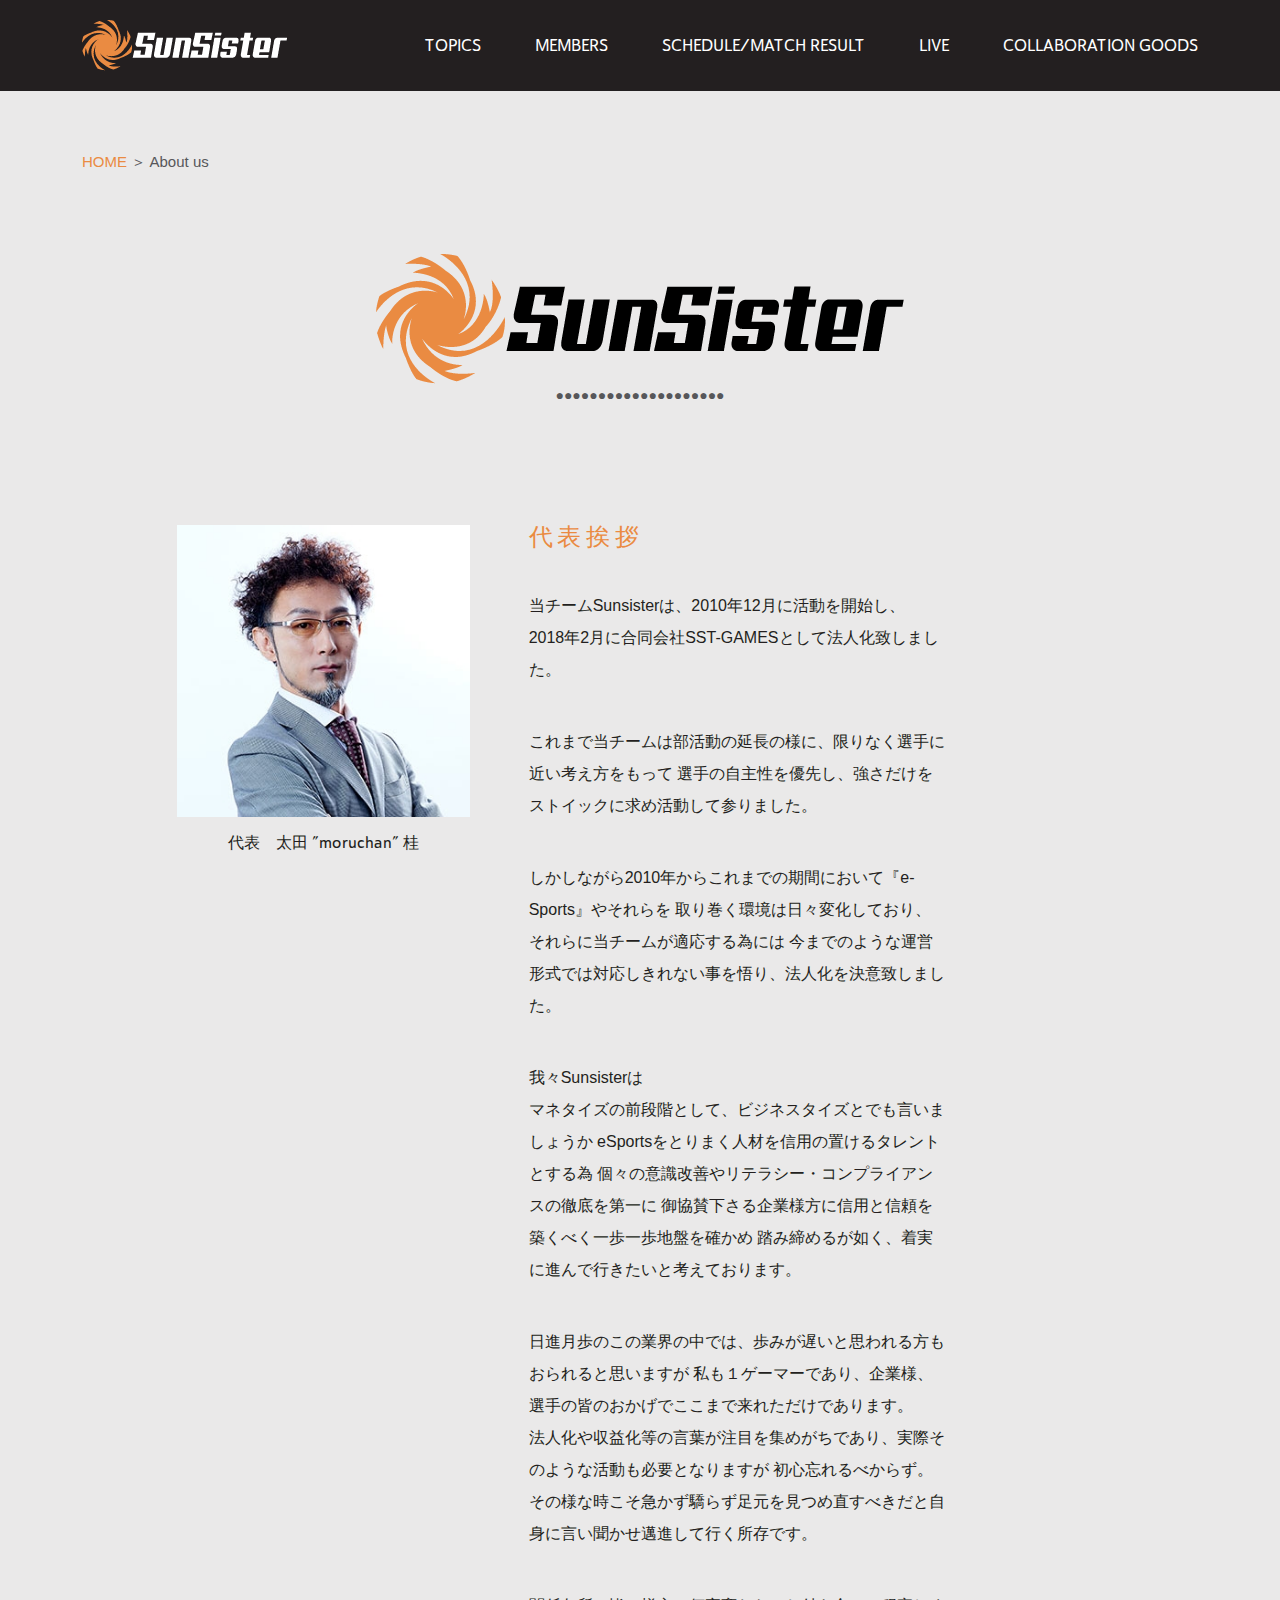
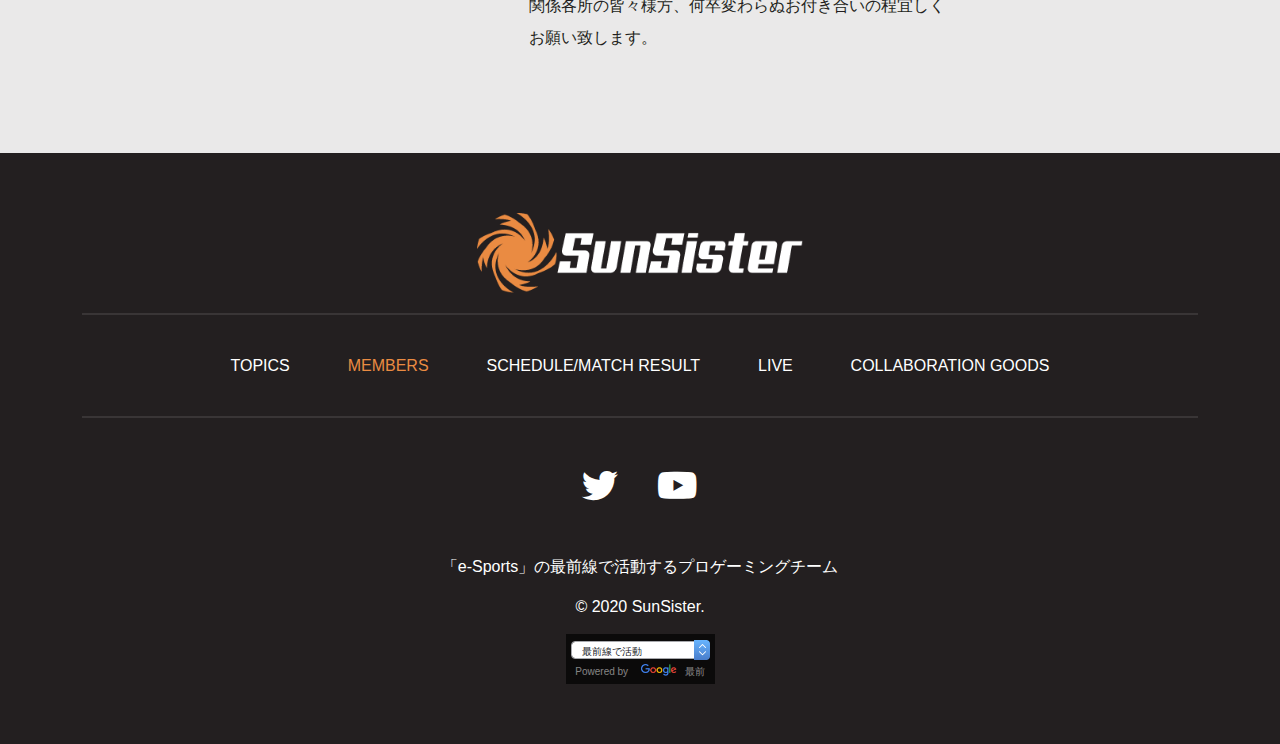
<file: about-us.html>
<!DOCTYPE html>
<html lang="en">
<head>
    <meta charset="UTF-8">
    <meta name="viewport" content="width=device-width, initial-scale=1.0">
    <title>About Us - SunSister Home Page</title>
    <!--CSS Styles-->
    <link href="assets/css/bootstrap.min.css" rel="stylesheet">
    <link href="https://cdnjs.cloudflare.com/ajax/libs/font-awesome/5.15.2/css/all.min.css" rel="stylesheet">
    <link href="assets/css/style.css" rel="stylesheet">
    <link href="assets/css/responsive.css" rel="stylesheet">
</head>
<body>
    <div class="mobile-menu-backdrop"></div>
    <header class="site-header">
        <div class="container">
            <div class="row align-items-center">
                <div class="col-12 col-lg-3">
                    <div class="mobile-menu-trigger">
                        <span></span>
                        <span></span>
                        <span></span>
                    </div>
                    <div class="site-logo text-center text-lg-start">
                        <a href="index.html">
                            <img src="assets/images/logo.png" alt="Sunsister">
                        </a>
                    </div>
                </div>
                <div class="col-5 col-lg-9">
                    <div class="main-menu-area">
                        <ul class="main-menu">
                            <li><a href="index.html">TOPICS</a></li>
                            <li class="has-submenu">
                                <a href="members.html">MEMBERS</a>
                                <ul class="sub-menu">
                                    <span class="submenu-label">CONTENTS</span>
                                    <li><a href="#">APEX LEGENDS</a></li>
                                    <li><a href="#">FORTNITE</a></li>
                                    <li><a href="#">PUBG</a></li>
                                    <li><a href="#">PUBG MOBILE</a></li>
                                    <li><a href="#">RAINDOW SIX SIEGE</a></li>
                                    <li><a href="#">STREAMER</a></li>
                                    <li><a href="#">SmashBros.</a></li>
                                    <li><a href="#">VALORANT</a></li>
                                    <li class="active"><a href="#">staff</a></li>
                                </ul>
                            </li>
                            <li><a href="#">SCHEDULE/MATCH RESULT</a></li>
                            <li><a href="#">LIVE</a></li>
                            <li><a href="#">COLLABORATION GOODS</a></li>
                        </ul>
                    </div>
                </div>
            </div>
        </div>
    </header>
    <section class="sunsister-bg-gray about-us-page">
        <section class="breadcrumb-links">
            <div class="container">
                <div class="row justify-content-center">
                    <div class="col-xl-12 col-xxl-11">
                        <a href="#" class="text-uppercase">Home</a>
                        <span>＞</span>
                        <span class="active-page">About us</span>
                    </div>
                </div>
            </div>
        </section>
    
        <section class="partner-group-area member-group-area section-padding">
            <div class="container">
                <div class="row">
                    <div class="col-xl-12">
                        <div class="section-title text-center">
                            <img src="assets/images/logo-dark.png" alt="Sunsister">
                            <p>●●●●●●●●●●●●●●●●●●●●</p>
                        </div>
                    </div>
                </div>
                <div class="row justify-content-center">
                    <div class="col-xl-10 col-xxl-10">
                        <div class="row">
                            <div class="col-md-4">
                                <div class="about-us-img">
                                    <img src="assets/images/about-us.jpg" alt="代表　太田 ”moruchan” 桂">
                                    <h4>代表　太田 ”moruchan” 桂</h4>
                                </div>
                            </div>
                            <div class="col-md-6">
                                <div class="about-us-desc">
                                    <h2>代表挨拶</h2>
                                    <p>当チームSunsisterは、2010年12月に活動を開始し、
                                        2018年2月に合同会社SST-GAMESとして法人化致しました。</p>
                                    <p>これまで当チームは部活動の延長の様に、限りなく選手に近い考え方をもって
                                        選手の自主性を優先し、強さだけをストイックに求め活動して参りました。
                                        </p>
                                    <p>しかしながら2010年からこれまでの期間において『e-Sports』やそれらを
                                        取り巻く環境は日々変化しており、それらに当チームが適応する為には
                                        今までのような運営形式では対応しきれない事を悟り、法人化を決意致しました。
                                        </p>
                                    <p>我々Sunsisterは<br>
                                        マネタイズの前段階として、ビジネスタイズとでも言いましょうか
                                        eSportsをとりまく人材を信用の置けるタレントとする為
                                        個々の意識改善やリテラシー・コンプライアンスの徹底を第一に
                                        御協賛下さる企業様方に信用と信頼を築くべく一歩一歩地盤を確かめ
                                        踏み締めるが如く、着実に進んで行きたいと考えております。
                                        </p>
                                    <p>日進月歩のこの業界の中では、歩みが遅いと思われる方もおられると思いますが
                                        私も１ゲーマーであり、企業様、選手の皆のおかげでここまで来れただけであります。<br>
                                        法人化や収益化等の言葉が注目を集めがちであり、実際そのような活動も必要となりますが 初心忘れるべからず。<br>
                                        その様な時こそ急かず驕らず足元を見つめ直すべきだと自身に言い聞かせ邁進して行く所存です。
                                        </p>
                                    <p>関係各所の皆々様方、何卒変わらぬお付き合いの程宜しくお願い致します。</p>
                                </div>
                            </div>
                        </div>
                    </div>
                </div>
            </div>
        </section>
    </section>
    

    <footer class="site-footer">
        <div class="container">
            <div class="footer-top">
                <div class="row">
                    <div class="col-lg-12 text-center">
                        <div class="footer-logo">
                            <a href="#"><img src="assets/images/footer-logo.png" alt="footer"></a>
                        </div>
                    </div>
                </div>
            </div>
            <div class="footer-middle">
                <div class="footer-menu-area">
                    <ul class="footer-menu">
                        <li><a href="#">TOPICS</a></li>
                        <li class="active"><a href="#">MEMBERS</a></li>
                        <li><a href="#">SCHEDULE/MATCH RESULT</a></li>
                        <li><a href="#">LIVE</a></li>
                        <li><a href="#">COLLABORATION GOODS</a></li>
                    </ul>
                </div>
            </div>
            <div class="footer-bottom text-center">
                <div class="social-links">
                    <a href="#"><i class="fab fa-twitter"></i></a>
                    <a href="#"><i class="fab fa-youtube"></i></a>
                </div>
                <p class="footer-text">「e-Sports」の最前線で活動するプロゲーミングチーム</p>
                <p class="footer-copy">&copy; 2020 SunSister.</p>
                <div class="footer-dropdown">
                    <div class="google-dropdown-form">
                        <form action="">
                            <div class="google-dropdown position-relative">
                                <select name="" id="" class="form-control">
                                    <option value="">最前線で活動</option>
                                    <option value="">最前線で活動</option>
                                    <option value="">最前線で活動</option>
                                    <option value="">最前線で活動</option>
                                </select>
                                <img src="assets/images/gdrop.png" alt="gdrop">
                            </div>
                        </form>
                        <div class="g-powered">Powered by <img src="assets/images/google-logo.png" alt="google"> <span>最前</span></div>
                    </div>
                </div>
            </div>
        </div>
    </footer>

    <script src="assets/js/jquery-3.5.1.min.js"></script>
    <script src="assets/js/popper.min.js"></script>
    <script src="assets/js/bootstrap.min.js"></script>
    <script src="assets/js/main.js"></script>
</body>
</html>
</file>
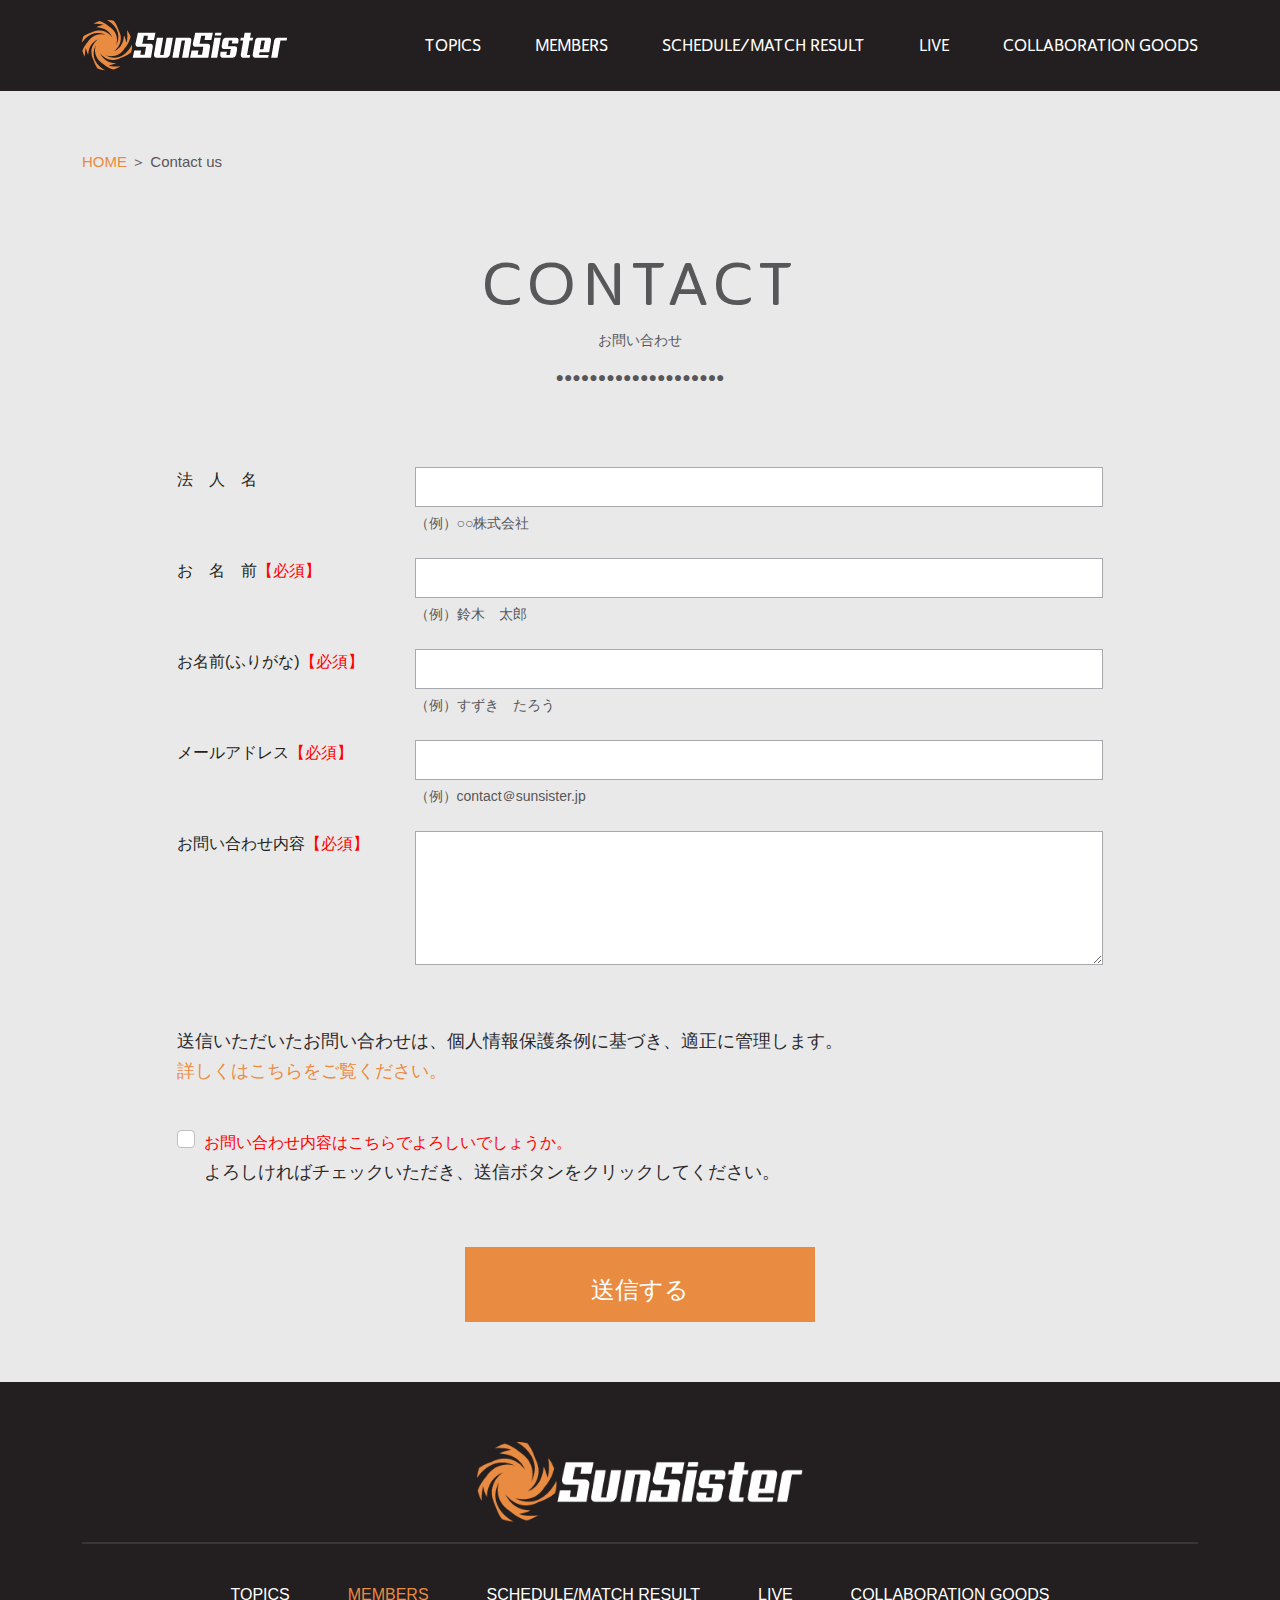
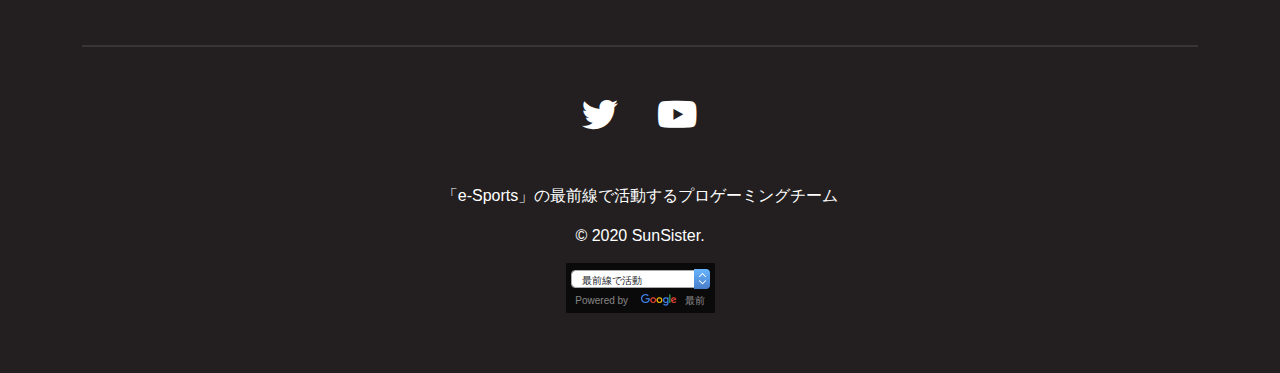
<file: contact-us.html>
<!DOCTYPE html>
<html lang="en">
<head>
    <meta charset="UTF-8">
    <meta name="viewport" content="width=device-width, initial-scale=1.0">
    <title>Contact Us - SunSister Home Page</title>
    <!--CSS Styles-->
    <link href="assets/css/bootstrap.min.css" rel="stylesheet">
    <link href="https://cdnjs.cloudflare.com/ajax/libs/font-awesome/5.15.2/css/all.min.css" rel="stylesheet">
    <link href="assets/css/style.css" rel="stylesheet">
    <link href="assets/css/responsive.css" rel="stylesheet">
</head>
<body>
    <div class="mobile-menu-backdrop"></div>
    <header class="site-header">
        <div class="container">
            <div class="row align-items-center">
                <div class="col-12 col-lg-3">
                    <div class="mobile-menu-trigger">
                        <span></span>
                        <span></span>
                        <span></span>
                    </div>
                    <div class="site-logo text-center text-lg-start">
                        <a href="index.html">
                            <img src="assets/images/logo.png" alt="Sunsister">
                        </a>
                    </div>
                </div>
                <div class="col-5 col-lg-9">
                    <div class="main-menu-area">
                        <ul class="main-menu">
                            <li><a href="index.html">TOPICS</a></li>
                            <li class="has-submenu">
                                <a href="members.html">MEMBERS</a>
                                <ul class="sub-menu">
                                    <span class="submenu-label">CONTENTS</span>
                                    <li><a href="#">APEX LEGENDS</a></li>
                                    <li><a href="#">FORTNITE</a></li>
                                    <li><a href="#">PUBG</a></li>
                                    <li><a href="#">PUBG MOBILE</a></li>
                                    <li><a href="#">RAINDOW SIX SIEGE</a></li>
                                    <li><a href="#">STREAMER</a></li>
                                    <li><a href="#">SmashBros.</a></li>
                                    <li><a href="#">VALORANT</a></li>
                                    <li class="active"><a href="#">staff</a></li>
                                </ul>
                            </li>
                            <li><a href="#">SCHEDULE/MATCH RESULT</a></li>
                            <li><a href="#">LIVE</a></li>
                            <li><a href="#">COLLABORATION GOODS</a></li>
                        </ul>
                    </div>
                </div>
            </div>
        </div>
    </header>
    <section class="sunsister-bg-gray contact-us-page">
        <section class="breadcrumb-links">
            <div class="container">
                <div class="row justify-content-center">
                    <div class="col-xl-12 col-xxl-11">
                        <a href="#" class="text-uppercase">Home</a>
                        <span>＞</span>
                        <span class="active-page">Contact us</span>
                    </div>
                </div>
            </div>
        </section>
    
        <section class="smash-bros-area member-group-area section-padding">
            <div class="container">
                <div class="row">
                    <div class="col-xl-12">
                        <div class="section-title text-center">
                            <h2 class="text-uppercase text-line-height-1">CONTACT</h2>
                            <p>お問い合わせ</p>
                            <p>●●●●●●●●●●●●●●●●●●●●</p>
                        </div>
                    </div>
                </div>
                <div class="row justify-content-center">
                    <div class="col-xl-10 col-xxl-10">
                        <form action="">
                            <div class="row form-group">
                                <div class="col-lg-3">
                                    <label for="cname">法　人　名</label>
                                </div>
                                <div class="col-lg-9">
                                    <input type="text" class="form-control" name="cname" id="cname">
                                    <span class="ex">（例）○○株式会社</span>
                                </div>
                            </div>
                            <div class="row form-group">
                                <div class="col-lg-3">
                                    <label for="name">お　名　前<span class="req">【必須】</span></label>
                                </div>
                                <div class="col-lg-9">
                                    <input type="text" class="form-control" name="name" id="name" required>
                                    <span class="ex">（例）鈴木　太郎</span>
                                </div>
                            </div>
                            <div class="row form-group">
                                <div class="col-lg-3">
                                    <label for="namep">お名前(ふりがな)<span class="req">【必須】</span></label>
                                </div>
                                <div class="col-lg-9">
                                    <input type="text" class="form-control" name="namep" id="namep" required>
                                    <span class="ex">（例）すずき　たろう</span>
                                </div>
                            </div>
                            <div class="row form-group">
                                <div class="col-lg-3">
                                    <label for="email">メールアドレス<span class="req">【必須】</span></label>
                                </div>
                                <div class="col-lg-9">
                                    <input type="email" class="form-control" name="email" id="email" required>
                                    <span class="ex">（例）contact＠sunsister.jp</span>
                                </div>
                            </div>
                            <div class="row form-group">
                                <div class="col-lg-3">
                                    <label for="inquiry">お問い合わせ内容<span class="req">【必須】</span></label>
                                </div>
                                <div class="col-lg-9">
                                    <textarea name="inquiry" id="inquiry" cols="30" rows="5" class="form-control" required></textarea>
                                </div>
                            </div>
                            <p class="form-hints">送信いただいたお問い合わせは、個人情報保護条例に基づき、適正に管理します。<br> <span>詳しくはこちらをご覧ください。</span></p>
                            <div class="form-check">
                                <input class="form-check-input" type="checkbox" value="1" id="aggree" required>
                                <label class="form-check-label" for="aggree">お問い合わせ内容はこちらでよろしいでしょうか。</label>
                                <p>よろしければチェックいただき、送信ボタンをクリックしてください。</p>
                            </div>
                            <div class="form-button text-center">
                                <button type="submit" class="submit-btn">送信する</button>
                            </div>
                        </form>
                    </div>
                </div>
            </div>
        </section>
    </section>
    

    <footer class="site-footer">
        <div class="container">
            <div class="footer-top">
                <div class="row">
                    <div class="col-lg-12 text-center">
                        <div class="footer-logo">
                            <a href="#"><img src="assets/images/footer-logo.png" alt="footer"></a>
                        </div>
                    </div>
                </div>
            </div>
            <div class="footer-middle">
                <div class="footer-menu-area">
                    <ul class="footer-menu">
                        <li><a href="#">TOPICS</a></li>
                        <li class="active"><a href="#">MEMBERS</a></li>
                        <li><a href="#">SCHEDULE/MATCH RESULT</a></li>
                        <li><a href="#">LIVE</a></li>
                        <li><a href="#">COLLABORATION GOODS</a></li>
                    </ul>
                </div>
            </div>
            <div class="footer-bottom text-center">
                <div class="social-links">
                    <a href="#"><i class="fab fa-twitter"></i></a>
                    <a href="#"><i class="fab fa-youtube"></i></a>
                </div>
                <p class="footer-text">「e-Sports」の最前線で活動するプロゲーミングチーム</p>
                <p class="footer-copy">&copy; 2020 SunSister.</p>
                <div class="footer-dropdown">
                    <div class="google-dropdown-form">
                        <form action="">
                            <div class="google-dropdown position-relative">
                                <select name="" id="" class="form-control">
                                    <option value="">最前線で活動</option>
                                    <option value="">最前線で活動</option>
                                    <option value="">最前線で活動</option>
                                    <option value="">最前線で活動</option>
                                </select>
                                <img src="assets/images/gdrop.png" alt="gdrop">
                            </div>
                        </form>
                        <div class="g-powered">Powered by <img src="assets/images/google-logo.png" alt="google"> <span>最前</span></div>
                    </div>
                </div>
            </div>
        </div>
    </footer>

    <script src="assets/js/jquery-3.5.1.min.js"></script>
    <script src="assets/js/popper.min.js"></script>
    <script src="assets/js/bootstrap.min.js"></script>
    <script src="assets/js/main.js"></script>
</body>
</html>
</file>
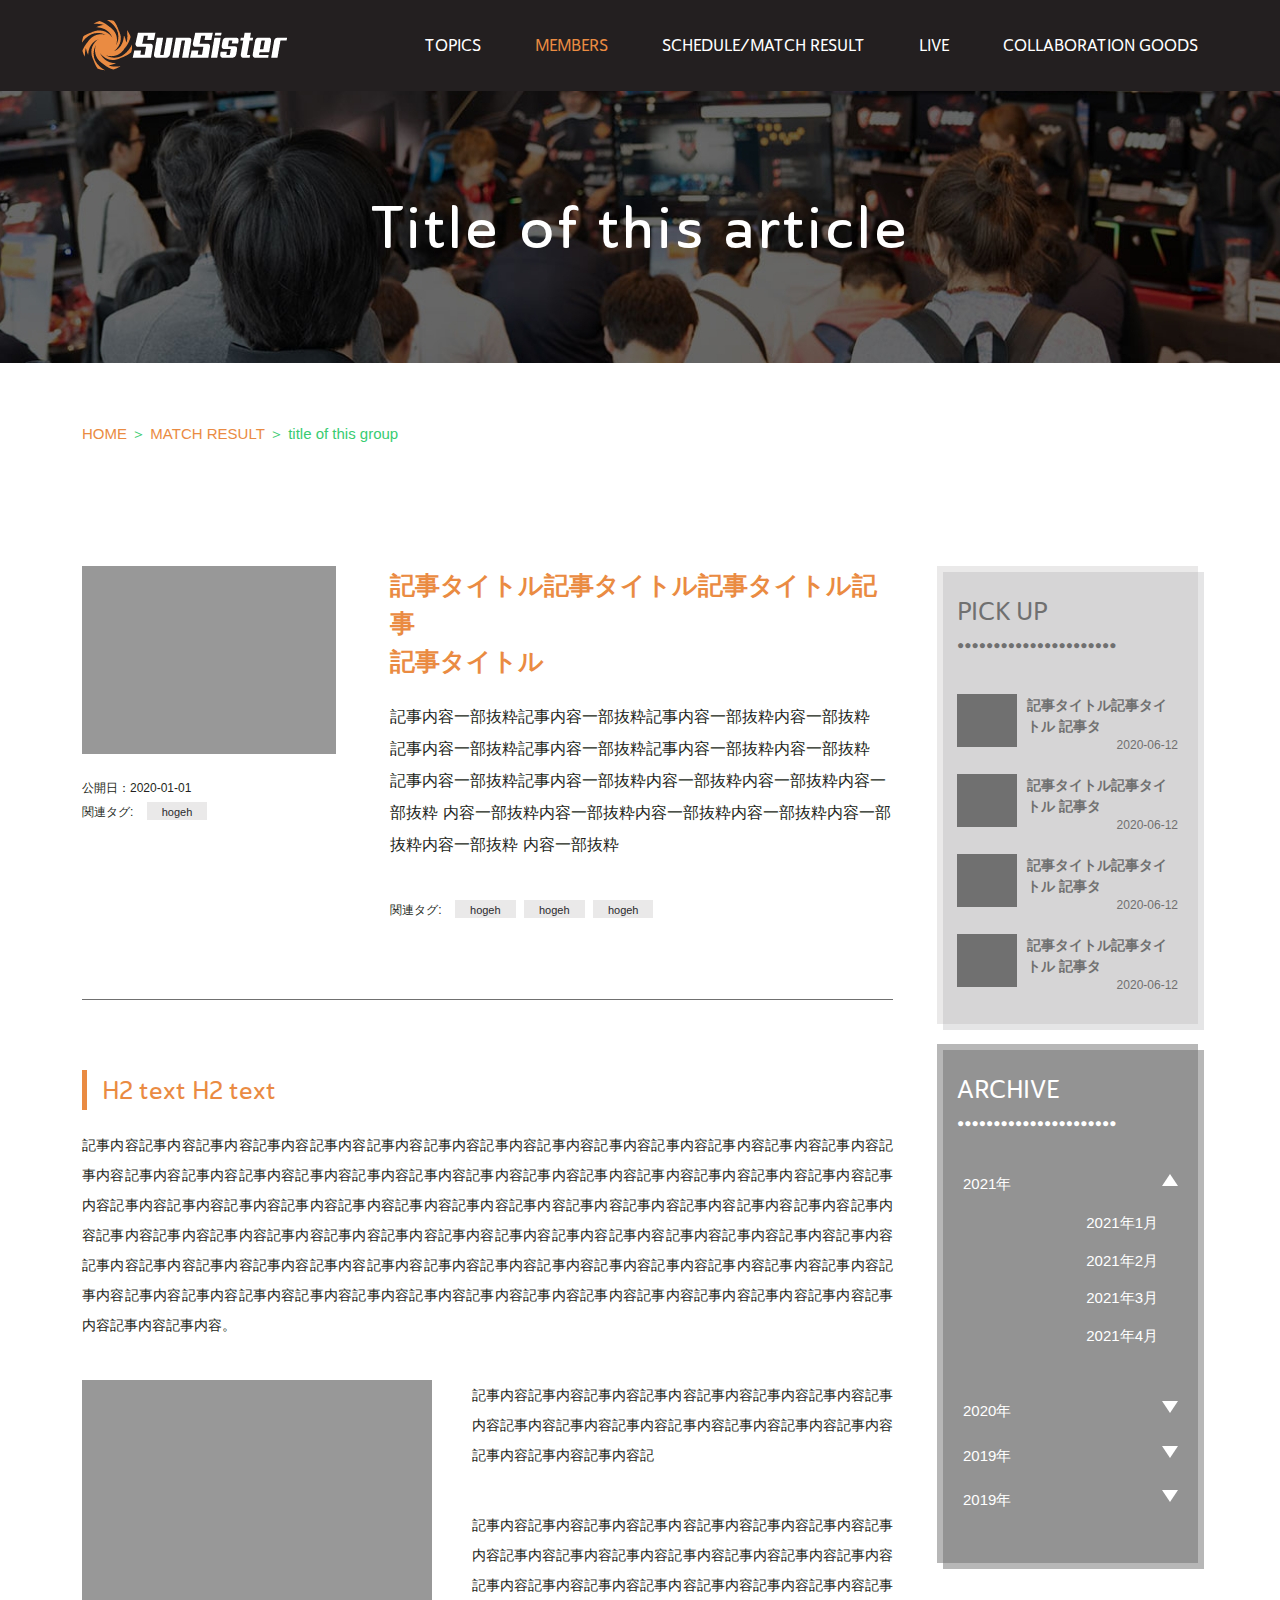
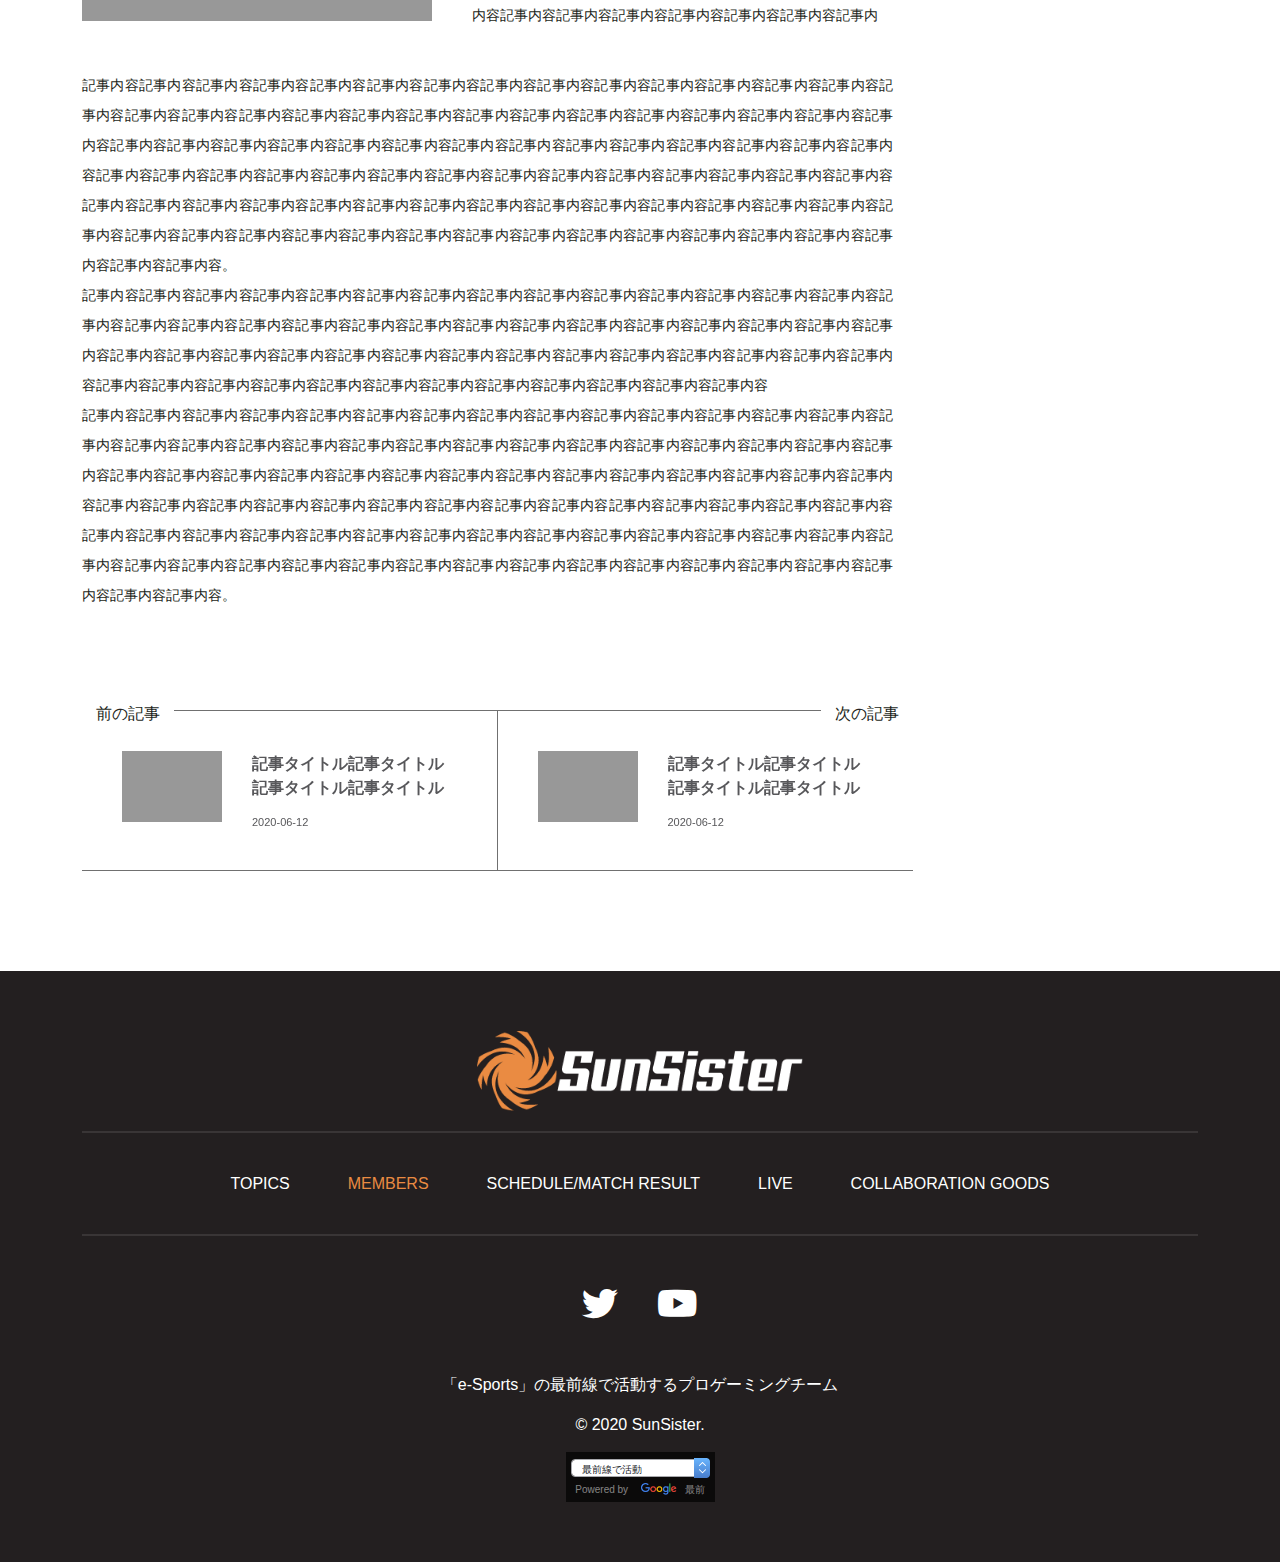
<file: match-result-details.html>
<!DOCTYPE html>
<html lang="en">
<head>
    <meta charset="UTF-8">
    <meta name="viewport" content="width=device-width, initial-scale=1.0">
    <title>Match Result  Details - SunSister Home Page</title>
    <!--CSS Styles-->
    <link href="assets/css/bootstrap.min.css" rel="stylesheet">
    <link href="https://cdnjs.cloudflare.com/ajax/libs/font-awesome/5.15.2/css/all.min.css" rel="stylesheet">
    <link href="assets/css/owl.carousel.min.css" rel="stylesheet">
    <link href="assets/css/style.css" rel="stylesheet">
    <link href="assets/css/responsive.css" rel="stylesheet">
</head>
<body>
    <div class="mobile-menu-backdrop"></div>
    <header class="site-header">
        <div class="container">
            <div class="row align-items-center">
                <div class="col-12 col-lg-3">
                    <div class="mobile-menu-trigger">
                        <span></span>
                        <span></span>
                        <span></span>
                    </div>
                    <div class="site-logo text-center text-lg-start">
                        <a href="index.html">
                            <img src="assets/images/logo.png" alt="Sunsister">
                        </a>
                    </div>
                </div>
                <div class="col-5 col-lg-9">
                    <div class="main-menu-area">
                        <ul class="main-menu">
                            <li><a href="index.html">TOPICS</a></li>
                            <li class="has-submenu active">
                                <a href="members.html">MEMBERS</a>
                                <ul class="sub-menu">
                                    <span class="submenu-label">CONTENTS</span>
                                    <li><a href="#">APEX LEGENDS</a></li>
                                    <li><a href="#">FORTNITE</a></li>
                                    <li><a href="#">PUBG</a></li>
                                    <li><a href="#">PUBG MOBILE</a></li>
                                    <li><a href="#">RAINDOW SIX SIEGE</a></li>
                                    <li><a href="#">STREAMER</a></li>
                                    <li><a href="#">SmashBros.</a></li>
                                    <li><a href="#">VALORANT</a></li>
                                    <li class="active"><a href="#">staff</a></li>
                                </ul>
                            </li>
                            <li><a href="#">SCHEDULE/MATCH RESULT</a></li>
                            <li><a href="#">LIVE</a></li>
                            <li><a href="#">COLLABORATION GOODS</a></li>
                        </ul>
                    </div>
                </div>
            </div>
        </div>
    </header>
    <section class="breadcrumb-bg text-center">
        <img src="assets/images/breadcrumb-bg.jpg" alt="breadcrumb">
        <h1>Title of this article</h1>
    </section>
    <section class="schedule-details match-result-details">
        <section class="breadcrumb-links">
            <div class="container">
                <div class="row justify-content-center">
                    <div class="col-xl-12 col-xxl-11">
                        <a href="#" class="text-uppercase">Home</a>
                        <span>＞</span>
                        <a href="#" class="text-uppercase">Match Result</a>
                        <span>＞</span>
                        <span class="active-page">title of this group</span>
                    </div>
                </div>
            </div>
        </section>
        <section class="detail-page-container section-padding">
            <div class="container">
                <div class="row justify-content-center">
                    <div class="col-xl-12 col-xxl-11">
                        <div class="row">
                            <div class="col-lg-9">
                                <div class="article-details">
                                    <div class="article-top-overview">
                                        <div class="row">
                                            <div class="col-md-4">
                                                <div class="article-top-img">
                                                    <img src="assets/images/article-top.jpg" alt="記事タイトル記事タイトル記事タイトル記事 記事タイトル">
                                                    <div class="article-meta">
                                                        <div class="article-date">公開日：2020-01-01</div>
                                                        <div class="article-category">
                                                            <span class="cat-title">関連タグ: </span>
                                                            <a href="#">hogeh</a>
                                                        </div>
                                                    </div>
                                                </div>
                                            </div>
                                            <div class="col-md-8">
                                                <div class="article-top-desc">
                                                    <h2>記事タイトル記事タイトル記事タイトル記事<br>
                                                        記事タイトル</h2>
                                                    <p>記事内容一部抜粋記事内容一部抜粋記事内容一部抜粋内容一部抜粋<br>
                                                        記事内容一部抜粋記事内容一部抜粋記事内容一部抜粋内容一部抜粋<br>
                                                        記事内容一部抜粋記事内容一部抜粋内容一部抜粋内容一部抜粋内容一部抜粋
                                                        内容一部抜粋内容一部抜粋内容一部抜粋内容一部抜粋内容一部抜粋内容一部抜粋
                                                        内容一部抜粋</p>
                                                    <div class="related-tags">
                                                        <span class="tag-title">関連タグ: </span>
                                                        <a href="#">hogeh</a>
                                                        <a href="#">hogeh</a>
                                                        <a href="#">hogeh</a>
                                                    </div>
                                                </div>
                                            </div>
                                        </div>
                                    </div>
                                    <div class="article-description">
                                        <h2>H2 text H2 text</h2>
                                        <p>記事内容記事内容記事内容記事内容記事内容記事内容記事内容記事内容記事内容記事内容記事内容記事内容記事内容記事内容記事内容記事内容記事内容記事内容記事内容記事内容記事内容記事内容記事内容記事内容記事内容記事内容記事内容記事内容記事内容記事内容記事内容記事内容記事内容記事内容記事内容記事内容記事内容記事内容記事内容記事内容記事内容記事内容記事内容記事内容記事内容記事内容記事内容記事内容記事内容記事内容記事内容記事内容記事内容記事内容記事内容記事内容記事内容記事内容記事内容記事内容記事内容記事内容記事内容記事内容記事内容記事内容記事内容記事内容記事内容記事内容記事内容記事内容記事内容記事内容記事内容記事内容記事内容記事内容記事内容記事内容記事内容記事内容記事内容記事内容記事内容記事内容記事内容記事内容。</p>
                                        <img class="float-start" src="assets/images/article-details.jpg" alt="title here">
                                        <p>記事内容記事内容記事内容記事内容記事内容記事内容記事内容記事内容記事内容記事内容記事内容記事内容記事内容記事内容記事内容記事内容記事内容記事内容記</p>
                                        <p>記事内容記事内容記事内容記事内容記事内容記事内容記事内容記事内容記事内容記事内容記事内容記事内容記事内容記事内容記事内容記事内容記事内容記事内容記事内容記事内容記事内容記事内容記事内容記事内容記事内容記事内容記事内容記事内容記事内容記事内</p>
                                        <p>記事内容記事内容記事内容記事内容記事内容記事内容記事内容記事内容記事内容記事内容記事内容記事内容記事内容記事内容記事内容記事内容記事内容記事内容記事内容記事内容記事内容記事内容記事内容記事内容記事内容記事内容記事内容記事内容記事内容記事内容記事内容記事内容記事内容記事内容記事内容記事内容記事内容記事内容記事内容記事内容記事内容記事内容記事内容記事内容記事内容記事内容記事内容記事内容記事内容記事内容記事内容記事内容記事内容記事内容記事内容記事内容記事内容記事内容記事内容記事内容記事内容記事内容記事内容記事内容記事内容記事内容記事内容記事内容記事内容記事内容記事内容記事内容記事内容記事内容記事内容記事内容記事内容記事内容記事内容記事内容記事内容記事内容記事内容記事内容記事内容記事内容記事内容記事内容。<br>
                                        記事内容記事内容記事内容記事内容記事内容記事内容記事内容記事内容記事内容記事内容記事内容記事内容記事内容記事内容記事内容記事内容記事内容記事内容記事内容記事内容記事内容記事内容記事内容記事内容記事内容記事内容記事内容記事内容記事内容記事内容記事内容記事内容記事内容記事内容記事内容記事内容記事内容記事内容記事内容記事内容記事内容記事内容記事内容記事内容記事内容記事内容記事内容記事内容記事内容記事内容記事内容記事内容記事内容記事内容記事内容<br>
                                        記事内容記事内容記事内容記事内容記事内容記事内容記事内容記事内容記事内容記事内容記事内容記事内容記事内容記事内容記事内容記事内容記事内容記事内容記事内容記事内容記事内容記事内容記事内容記事内容記事内容記事内容記事内容記事内容記事内容記事内容記事内容記事内容記事内容記事内容記事内容記事内容記事内容記事内容記事内容記事内容記事内容記事内容記事内容記事内容記事内容記事内容記事内容記事内容記事内容記事内容記事内容記事内容記事内容記事内容記事内容記事内容記事内容記事内容記事内容記事内容記事内容記事内容記事内容記事内容記事内容記事内容記事内容記事内容記事内容記事内容記事内容記事内容記事内容記事内容記事内容記事内容記事内容記事内容記事内容記事内容記事内容記事内容記事内容記事内容記事内容記事内容記事内容記事内容。</p>
                                    </div>
                                </div>
                                <div class="article-slider owl-carousel">
                                    <div class="article-item d-flex">
                                        <div class="article-sld-img">
                                            <img src="assets/images/post-slider-thumb.jpg" alt="記事タイトル記事タイトル記事タイトル記事記事タイトル">
                                        </div>
                                        <div class="article-sld-text">
                                            <h3><a href="#">記事タイトル記事タイトル 記事タイトル記事タイトル</a></h3>
                                            <div class="post-date">2020-06-12</div>
                                        </div>
                                    </div>
                                    <div class="article-item d-flex">
                                        <div class="article-sld-img">
                                            <img src="assets/images/post-slider-thumb.jpg" alt="記事タイトル記事タイトル記事タイトル記事記事タイトル">
                                        </div>
                                        <div class="article-sld-text">
                                            <h3><a href="#">記事タイトル記事タイトル 記事タイトル記事タイトル</a></h3>
                                            <div class="post-date">2020-06-12</div>
                                        </div>
                                    </div>
                                    <div class="article-item d-flex">
                                        <div class="article-sld-img">
                                            <img src="assets/images/post-slider-thumb.jpg" alt="記事タイトル記事タイトル記事タイトル記事記事タイトル">
                                        </div>
                                        <div class="article-sld-text">
                                            <h3><a href="#">記事タイトル記事タイトル 記事タイトル記事タイトル</a></h3>
                                            <div class="post-date">2020-06-12</div>
                                        </div>
                                    </div>
                                    <div class="article-item d-flex">
                                        <div class="article-sld-img">
                                            <img src="assets/images/post-slider-thumb.jpg" alt="記事タイトル記事タイトル記事タイトル記事記事タイトル">
                                        </div>
                                        <div class="article-sld-text">
                                            <h3><a href="#">記事タイトル記事タイトル 記事タイトル記事タイトル</a></h3>
                                            <div class="post-date">2020-06-12</div>
                                        </div>
                                    </div>
                                </div>
                            </div>
                            <div class="col-lg-3">
                                <div class="page-sidebar">
                                    <div class="pick-up-sidebar pick-sidebar">
                                        <div class="sidebar-title">
                                            <h2 class="text-uppercase">Pick Up</h2>
                                            <p>●●●●●●●●●●●●●●●●●●●●●●</p>
                                        </div>
                                        <div class="pick-up-container">
                                            <div class="pick-up-list d-flex">
                                                <div class="pickup-img">
                                                    <img src="assets/images/schedule-thumb.jpg" alt="pickup title">
                                                </div>
                                                <div class="pickup-desc">
                                                    <a href="#" class="pickup-title">記事タイトル記事タイトル 記事タ</a>
                                                    <div class="pickup-date">2020-06-12</div>
                                                </div>
                                            </div>
                                            <div class="pick-up-list d-flex">
                                                <div class="pickup-img">
                                                    <img src="assets/images/schedule-thumb.jpg" alt="pickup title">
                                                </div>
                                                <div class="pickup-desc">
                                                    <a href="#" class="pickup-title">記事タイトル記事タイトル 記事タ</a>
                                                    <div class="pickup-date">2020-06-12</div>
                                                </div>
                                            </div>
                                            <div class="pick-up-list d-flex">
                                                <div class="pickup-img">
                                                    <img src="assets/images/schedule-thumb.jpg" alt="pickup title">
                                                </div>
                                                <div class="pickup-desc">
                                                    <a href="#" class="pickup-title">記事タイトル記事タイトル 記事タ</a>
                                                    <div class="pickup-date">2020-06-12</div>
                                                </div>
                                            </div>
                                            <div class="pick-up-list d-flex">
                                                <div class="pickup-img">
                                                    <img src="assets/images/schedule-thumb.jpg" alt="pickup title">
                                                </div>
                                                <div class="pickup-desc">
                                                    <a href="#" class="pickup-title">記事タイトル記事タイトル 記事タ</a>
                                                    <div class="pickup-date">2020-06-12</div>
                                                </div>
                                            </div>
                                        </div>
                                    </div>
                                    <div class="archive-title pick-up-sidebar">
                                        <div class="sidebar-title">
                                            <h2 class="text-uppercase">ARCHIVE</h2>
                                            <p>●●●●●●●●●●●●●●●●●●●●●●</p>
                                        </div>
                                        <div class="archive-content">

                                            <!--Desktop Accordion-->
                                            <div class="accordion d-none d-md-block" id="accordionExample">
                                                <div class="accordion-item">
                                                    <button class="archive-btn" type="button" data-bs-toggle="collapse" data-bs-target="#collapseOne" aria-expanded="true" aria-controls="collapseOne">2021年</button>
                                                    <div id="collapseOne" class="accordion-collapse collapse show" aria-labelledby="headingOne" data-bs-parent="#accordionExample">
                                                        <div class="accordion-body">
                                                            <ul class="list-unstyled text-end">
                                                                <li><a href="#">2021年1月</a></li>
                                                                <li><a href="#">2021年2月</a></li>
                                                                <li><a href="#">2021年3月</a></li>
                                                                <li><a href="#">2021年4月</a></li>
                                                            </ul>
                                                        </div>
                                                    </div>
                                                </div>
                                                <div class="accordion-item">
                                                    <button class="archive-btn collapsed" type="button" data-bs-toggle="collapse" data-bs-target="#collapseTwo" aria-expanded="false" aria-controls="collapseTwo">2020年</button>
                                                    <div id="collapseTwo" class="accordion-collapse collapse" aria-labelledby="headingTwo" data-bs-parent="#accordionExample">
                                                        <div class="accordion-body">
                                                            <ul class="list-unstyled text-end">
                                                                <li><a href="#">2020年1月</a></li>
                                                                <li><a href="#">2020年2月</a></li>
                                                                <li><a href="#">2020年3月</a></li>
                                                                <li><a href="#">2020年4月</a></li>
                                                            </ul>
                                                        </div>
                                                    </div>
                                                </div>
                                                <div class="accordion-item">
                                                    <button class="archive-btn collapsed" type="button" data-bs-toggle="collapse" data-bs-target="#collapseThree" aria-expanded="false" aria-controls="collapseThree">2019年</button>
                                                    <div id="collapseThree" class="accordion-collapse collapse" aria-labelledby="headingThree" data-bs-parent="#accordionExample">
                                                        <div class="accordion-body">
                                                            <ul class="list-unstyled text-end">
                                                                <li><a href="#">2019年1月</a></li>
                                                                <li><a href="#">2019年2月</a></li>
                                                                <li><a href="#">2019年3月</a></li>
                                                                <li><a href="#">2019年4月</a></li>
                                                            </ul>
                                                        </div>
                                                    </div>
                                                </div>
                                                <div class="accordion-item">
                                                    <button class="archive-btn collapsed" type="button" data-bs-toggle="collapse" data-bs-target="#collapseFour" aria-expanded="false" aria-controls="collapseFour">2019年</button>
                                                    <div id="collapseFour" class="accordion-collapse collapse" aria-labelledby="headingFour" data-bs-parent="#accordionExample">
                                                        <div class="accordion-body">
                                                            <ul class="list-unstyled text-end">
                                                                <li><a href="#">2018年1月</a></li>
                                                                <li><a href="#">2018年2月</a></li>
                                                                <li><a href="#">2018年3月</a></li>
                                                                <li><a href="#">2018年4月</a></li>
                                                            </ul>
                                                        </div>
                                                    </div>
                                                </div>
                                            </div>

                                            <!--Mobile Tabs View-->
                                            <div class="mobile-view-tabs d-block d-md-none">
                                                <ul class="nav nav-pills" id="pills-tab" role="tablist">
                                                    <li class="nav-item" role="presentation">
                                                      <button class="" id="pills-2021-tab" data-bs-toggle="pill" data-bs-target="#pills-2021" type="button" role="tab" aria-controls="pills-2021" aria-selected="true">2021年</button>
                                                    </li>
                                                    <li class="nav-item" role="presentation">
                                                      <button class="" id="pills-2020-tab" data-bs-toggle="pill" data-bs-target="#pills-2020" type="button" role="tab" aria-controls="pills-2020" aria-selected="false">2020年</button>
                                                    </li>
                                                    <li class="nav-item" role="presentation">
                                                      <button class="" id="pills-2019-tab" data-bs-toggle="pill" data-bs-target="#pills-2019" type="button" role="tab" aria-controls="pills-2019" aria-selected="false">2019年</button>
                                                    </li>
                                                    <li class="nav-item" role="presentation">
                                                        <button class="" id="pills-2018-tab" data-bs-toggle="pill" data-bs-target="#pills-2018" type="button" role="tab" aria-controls="pills-2018" aria-selected="false">2018年</button>
                                                      </li>
                                                </ul>
                                                <div class="tab-content" id="pills-tabContent">
                                                    <div class="tab-pane fade" id="pills-2021" role="tabpanel" aria-labelledby="pills-2021-tab">
                                                        <ul class="list-unstyled text-end">
                                                            <li><a href="#">2021年1月</a></li>
                                                            <li><a href="#">2021年2月</a></li>
                                                            <li><a href="#">2021年3月</a></li>
                                                            <li><a href="#">2021年4月</a></li>
                                                        </ul>
                                                    </div>
                                                    <div class="tab-pane fade" id="pills-2020" role="tabpanel" aria-labelledby="pills-2020-tab">
                                                        <ul class="list-unstyled text-end">
                                                            <li><a href="#">2020年1月</a></li>
                                                            <li><a href="#">2020年2月</a></li>
                                                            <li><a href="#">2020年3月</a></li>
                                                            <li><a href="#">2020年4月</a></li>
                                                        </ul>
                                                    </div>
                                                    <div class="tab-pane fade" id="pills-2019" role="tabpanel" aria-labelledby="pills-2019-tab">
                                                        <ul class="list-unstyled text-end">
                                                            <li><a href="#">2019年1月</a></li>
                                                            <li><a href="#">2019年2月</a></li>
                                                            <li><a href="#">2019年3月</a></li>
                                                            <li><a href="#">2019年4月</a></li>
                                                        </ul>
                                                    </div>
                                                    <div class="tab-pane fade" id="pills-2018" role="tabpanel" aria-labelledby="pills-2018-tab">
                                                        <ul class="list-unstyled text-end">
                                                            <li><a href="#">2018年1月</a></li>
                                                            <li><a href="#">2018年2月</a></li>
                                                            <li><a href="#">2018年3月</a></li>
                                                            <li><a href="#">2018年4月</a></li>
                                                        </ul>
                                                    </div>
                                                </div>
                                            </div>
                                            
                                        </div>
                                    </div>
                                </div>
                            </div>
                        </div>
                    </div>
                </div>
            </div>
        </section>
        
    </section>
    

    <footer class="site-footer">
        <div class="container">
            <div class="footer-top">
                <div class="row">
                    <div class="col-lg-12 text-center">
                        <div class="footer-logo">
                            <a href="#"><img src="assets/images/footer-logo.png" alt="footer"></a>
                        </div>
                    </div>
                </div>
            </div>
            <div class="footer-middle">
                <div class="footer-menu-area">
                    <ul class="footer-menu">
                        <li><a href="#">TOPICS</a></li>
                        <li class="active"><a href="#">MEMBERS</a></li>
                        <li><a href="#">SCHEDULE/MATCH RESULT</a></li>
                        <li><a href="#">LIVE</a></li>
                        <li><a href="#">COLLABORATION GOODS</a></li>
                    </ul>
                </div>
            </div>
            <div class="footer-bottom text-center">
                <div class="social-links">
                    <a href="#"><i class="fab fa-twitter"></i></a>
                    <a href="#"><i class="fab fa-youtube"></i></a>
                </div>
                <p class="footer-text">「e-Sports」の最前線で活動するプロゲーミングチーム</p>
                <p class="footer-copy">&copy; 2020 SunSister.</p>
                <div class="footer-dropdown">
                    <div class="google-dropdown-form">
                        <form action="">
                            <div class="google-dropdown position-relative">
                                <select name="" id="" class="form-control">
                                    <option value="">最前線で活動</option>
                                    <option value="">最前線で活動</option>
                                    <option value="">最前線で活動</option>
                                    <option value="">最前線で活動</option>
                                </select>
                                <img src="assets/images/gdrop.png" alt="gdrop">
                            </div>
                        </form>
                        <div class="g-powered">Powered by <img src="assets/images/google-logo.png" alt="google"> <span>最前</span></div>
                    </div>
                </div>
            </div>
        </div>
    </footer>

    <script src="assets/js/jquery-3.5.1.min.js"></script>
    <script src="assets/js/owl.carousel.min.js"></script>
    <script src="assets/js/popper.min.js"></script>
    <script src="assets/js/bootstrap.min.js"></script>
    <script src="assets/js/main.js"></script>
</body>
</html>
</file>
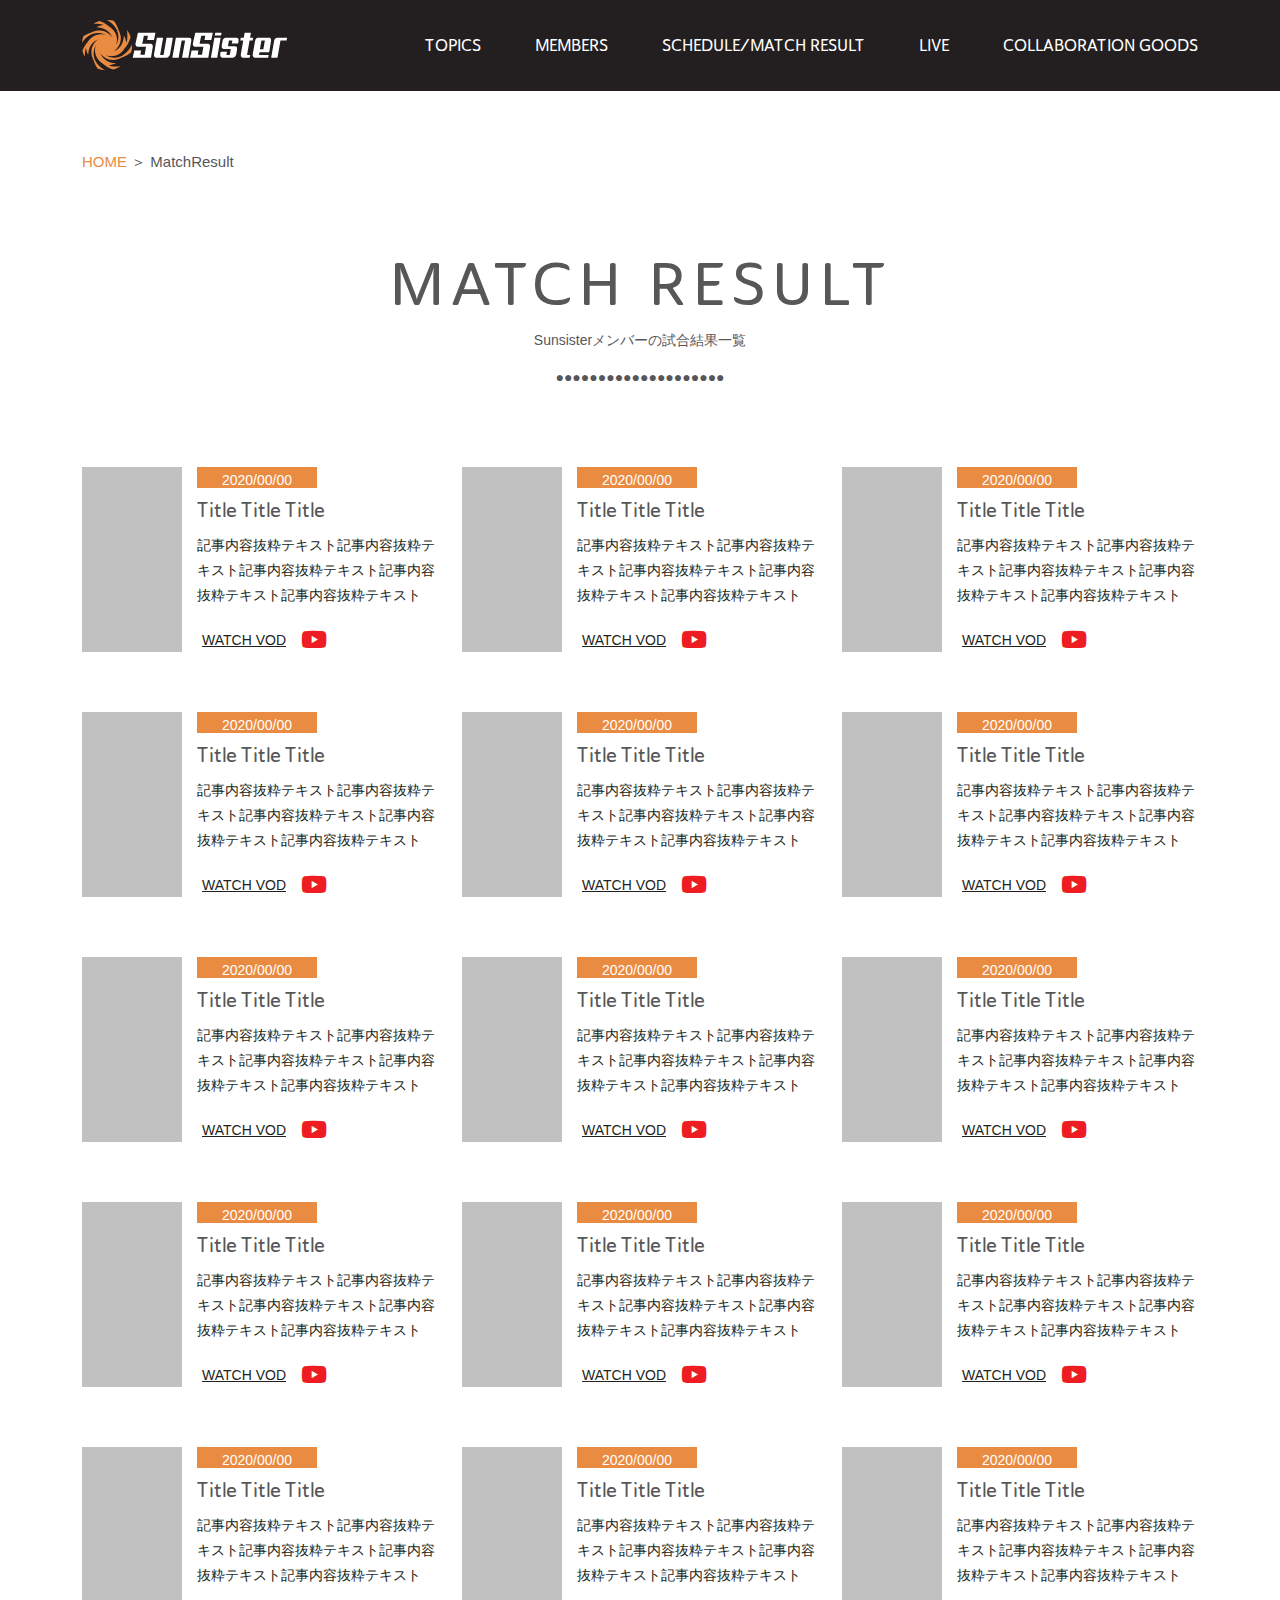
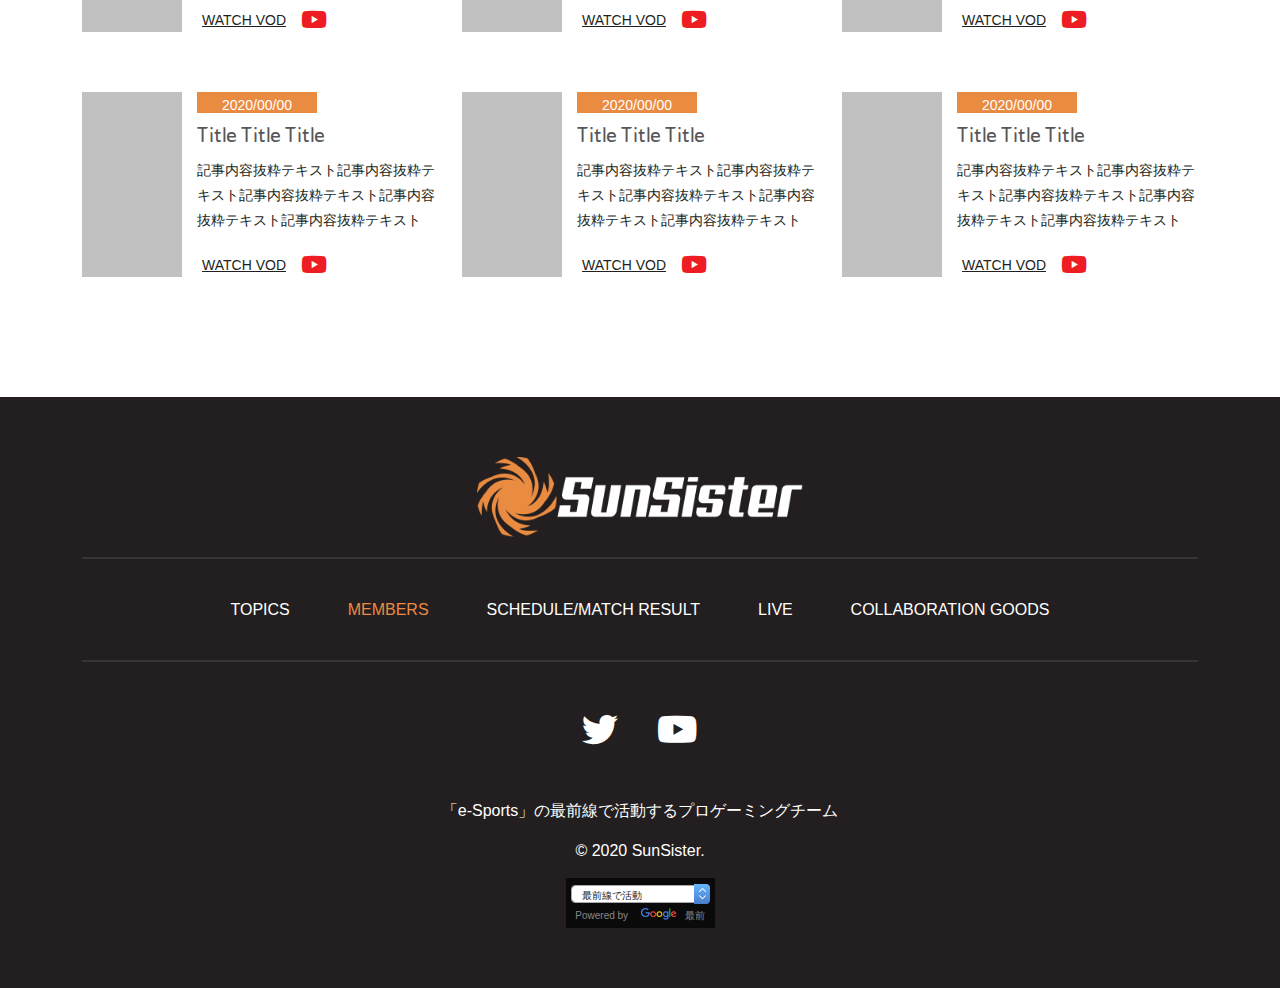
<file: match-result.html>
<!DOCTYPE html>
<html lang="en">
<head>
    <meta charset="UTF-8">
    <meta name="viewport" content="width=device-width, initial-scale=1.0">
    <title>Match Result - SunSister Home Page</title>
    <!--CSS Styles-->
    <link href="assets/css/bootstrap.min.css" rel="stylesheet">
    <link href="https://cdnjs.cloudflare.com/ajax/libs/font-awesome/5.15.2/css/all.min.css" rel="stylesheet">
    <link href="assets/css/style.css" rel="stylesheet">
    <link href="assets/css/responsive.css" rel="stylesheet">
</head>
<body>
    <div class="mobile-menu-backdrop"></div>
    <header class="site-header">
        <div class="container">
            <div class="row align-items-center">
                <div class="col-12 col-lg-3">
                    <div class="mobile-menu-trigger">
                        <span></span>
                        <span></span>
                        <span></span>
                    </div>
                    <div class="site-logo text-center text-lg-start">
                        <a href="index.html">
                            <img src="assets/images/logo.png" alt="Sunsister">
                        </a>
                    </div>
                </div>
                <div class="col-5 col-lg-9">
                    <div class="main-menu-area">
                        <ul class="main-menu">
                            <li><a href="index.html">TOPICS</a></li>
                            <li class="has-submenu">
                                <a href="members.html">MEMBERS</a>
                                <ul class="sub-menu">
                                    <span class="submenu-label">CONTENTS</span>
                                    <li><a href="#">APEX LEGENDS</a></li>
                                    <li><a href="#">FORTNITE</a></li>
                                    <li><a href="#">PUBG</a></li>
                                    <li><a href="#">PUBG MOBILE</a></li>
                                    <li><a href="#">RAINDOW SIX SIEGE</a></li>
                                    <li><a href="#">STREAMER</a></li>
                                    <li><a href="#">SmashBros.</a></li>
                                    <li><a href="#">VALORANT</a></li>
                                    <li class="active"><a href="#">staff</a></li>
                                </ul>
                            </li>
                            <li><a href="#">SCHEDULE/MATCH RESULT</a></li>
                            <li><a href="#">LIVE</a></li>
                            <li><a href="#">COLLABORATION GOODS</a></li>
                        </ul>
                    </div>
                </div>
            </div>
        </div>
    </header>
    <section class="bg-white">
        <section class="breadcrumb-links">
            <div class="container">
                <div class="row justify-content-center">
                    <div class="col-xl-12 col-xxl-11">
                        <a href="#" class="text-uppercase">Home</a>
                        <span>＞</span>
                        <span class="active-page">MatchResult</span>
                    </div>
                </div>
            </div>
        </section>
    
        <section class="smash-bros-area member-group-area section-padding">
            <div class="container">
                <div class="row">
                    <div class="col-xl-12">
                        <div class="section-title text-center">
                            <h2 class="text-uppercase text-line-height-1">MATCH RESULT</h2>
                            <p>Sunsisterメンバーの試合結果一覧</p>
                            <p>●●●●●●●●●●●●●●●●●●●●</p>
                        </div>
                    </div>
                </div>
                <div class="row justify-content-center">
                    <div class="col-xl-12 col-xxl-11">
                        <div class="row">
                            <div class="col-md-6 col-lg-4">
                                <div class="match-result-box schedule-box d-block d-md-flex">
                                    <a href="match-result-details.html" class="schedule-box-img">
                                        <img src="assets/images/schedule.jpg" alt="Title Title Title">
                                    </a>
                                    <div class="schedule-text">
                                        <div class="d-flex justify-content-between">
                                            <span class="s-date">2020/00/00</span>
                                            <a href="#" class="match-watch d-block d-md-none m-0"><span>Watch Vod</span><i class="fab fa-youtube"></i></a>
                                        </div>
                                        <h3><a href="match-result-details.html">Title Title Title</a></h3>
                                        <p>記事内容抜粋テキスト記事内容抜粋テキスト記事内容抜粋テキスト記事内容抜粋テキスト記事内容抜粋テキスト</p>
                                        <a href="#" class="match-watch d-none d-md-block"><span>Watch Vod</span><i class="fab fa-youtube"></i></a>
                                    </div>
                                </div>
                            </div>
                            <div class="col-md-6 col-lg-4">
                                <div class="match-result-box schedule-box d-block d-md-flex">
                                    <a href="match-result-details.html" class="schedule-box-img">
                                        <img src="assets/images/schedule.jpg" alt="Title Title Title">
                                    </a>
                                    <div class="schedule-text">
                                        <div class="d-flex justify-content-between">
                                            <span class="s-date">2020/00/00</span>
                                            <a href="#" class="match-watch d-block d-md-none m-0"><span>Watch Vod</span><i class="fab fa-youtube"></i></a>
                                        </div>
                                        <h3><a href="match-result-details.html">Title Title Title</a></h3>
                                        <p>記事内容抜粋テキスト記事内容抜粋テキスト記事内容抜粋テキスト記事内容抜粋テキスト記事内容抜粋テキスト</p>
                                        <a href="#" class="match-watch d-none d-md-block"><span>Watch Vod</span><i class="fab fa-youtube"></i></a>
                                    </div>
                                </div>
                            </div>
                            <div class="col-md-6 col-lg-4">
                                <div class="match-result-box schedule-box d-block d-md-flex">
                                    <a href="match-result-details.html" class="schedule-box-img">
                                        <img src="assets/images/schedule.jpg" alt="Title Title Title">
                                    </a>
                                    <div class="schedule-text">
                                        <div class="d-flex justify-content-between">
                                            <span class="s-date">2020/00/00</span>
                                            <a href="#" class="match-watch d-block d-md-none m-0"><span>Watch Vod</span><i class="fab fa-youtube"></i></a>
                                        </div>
                                        <h3><a href="match-result-details.html">Title Title Title</a></h3>
                                        <p>記事内容抜粋テキスト記事内容抜粋テキスト記事内容抜粋テキスト記事内容抜粋テキスト記事内容抜粋テキスト</p>
                                        <a href="#" class="match-watch d-none d-md-block"><span>Watch Vod</span><i class="fab fa-youtube"></i></a>
                                    </div>
                                </div>
                            </div>
                            <div class="col-md-6 col-lg-4">
                                <div class="match-result-box schedule-box d-block d-md-flex">
                                    <a href="match-result-details.html" class="schedule-box-img">
                                        <img src="assets/images/schedule.jpg" alt="Title Title Title">
                                    </a>
                                    <div class="schedule-text">
                                        <div class="d-flex justify-content-between">
                                            <span class="s-date">2020/00/00</span>
                                            <a href="#" class="match-watch d-block d-md-none m-0"><span>Watch Vod</span><i class="fab fa-youtube"></i></a>
                                        </div>
                                        <h3><a href="match-result-details.html">Title Title Title</a></h3>
                                        <p>記事内容抜粋テキスト記事内容抜粋テキスト記事内容抜粋テキスト記事内容抜粋テキスト記事内容抜粋テキスト</p>
                                        <a href="#" class="match-watch d-none d-md-block"><span>Watch Vod</span><i class="fab fa-youtube"></i></a>
                                    </div>
                                </div>
                            </div>
                            <div class="col-md-6 col-lg-4">
                                <div class="match-result-box schedule-box d-block d-md-flex">
                                    <a href="match-result-details.html" class="schedule-box-img">
                                        <img src="assets/images/schedule.jpg" alt="Title Title Title">
                                    </a>
                                    <div class="schedule-text">
                                        <div class="d-flex justify-content-between">
                                            <span class="s-date">2020/00/00</span>
                                            <a href="#" class="match-watch d-block d-md-none m-0"><span>Watch Vod</span><i class="fab fa-youtube"></i></a>
                                        </div>
                                        <h3><a href="match-result-details.html">Title Title Title</a></h3>
                                        <p>記事内容抜粋テキスト記事内容抜粋テキスト記事内容抜粋テキスト記事内容抜粋テキスト記事内容抜粋テキスト</p>
                                        <a href="#" class="match-watch d-none d-md-block"><span>Watch Vod</span><i class="fab fa-youtube"></i></a>
                                    </div>
                                </div>
                            </div>
                            <div class="col-md-6 col-lg-4">
                                <div class="match-result-box schedule-box d-block d-md-flex">
                                    <a href="match-result-details.html" class="schedule-box-img">
                                        <img src="assets/images/schedule.jpg" alt="Title Title Title">
                                    </a>
                                    <div class="schedule-text">
                                        <div class="d-flex justify-content-between">
                                            <span class="s-date">2020/00/00</span>
                                            <a href="#" class="match-watch d-block d-md-none m-0"><span>Watch Vod</span><i class="fab fa-youtube"></i></a>
                                        </div>
                                        <h3><a href="match-result-details.html">Title Title Title</a></h3>
                                        <p>記事内容抜粋テキスト記事内容抜粋テキスト記事内容抜粋テキスト記事内容抜粋テキスト記事内容抜粋テキスト</p>
                                        <a href="#" class="match-watch d-none d-md-block"><span>Watch Vod</span><i class="fab fa-youtube"></i></a>
                                    </div>
                                </div>
                            </div>
                            <div class="col-md-6 col-lg-4">
                                <div class="match-result-box schedule-box d-block d-md-flex">
                                    <a href="match-result-details.html" class="schedule-box-img">
                                        <img src="assets/images/schedule.jpg" alt="Title Title Title">
                                    </a>
                                    <div class="schedule-text">
                                        <div class="d-flex justify-content-between">
                                            <span class="s-date">2020/00/00</span>
                                            <a href="#" class="match-watch d-block d-md-none m-0"><span>Watch Vod</span><i class="fab fa-youtube"></i></a>
                                        </div>
                                        <h3><a href="match-result-details.html">Title Title Title</a></h3>
                                        <p>記事内容抜粋テキスト記事内容抜粋テキスト記事内容抜粋テキスト記事内容抜粋テキスト記事内容抜粋テキスト</p>
                                        <a href="#" class="match-watch d-none d-md-block"><span>Watch Vod</span><i class="fab fa-youtube"></i></a>
                                    </div>
                                </div>
                            </div>
                            <div class="col-md-6 col-lg-4">
                                <div class="match-result-box schedule-box d-block d-md-flex">
                                    <a href="match-result-details.html" class="schedule-box-img">
                                        <img src="assets/images/schedule.jpg" alt="Title Title Title">
                                    </a>
                                    <div class="schedule-text">
                                        <div class="d-flex justify-content-between">
                                            <span class="s-date">2020/00/00</span>
                                            <a href="#" class="match-watch d-block d-md-none m-0"><span>Watch Vod</span><i class="fab fa-youtube"></i></a>
                                        </div>
                                        <h3><a href="match-result-details.html">Title Title Title</a></h3>
                                        <p>記事内容抜粋テキスト記事内容抜粋テキスト記事内容抜粋テキスト記事内容抜粋テキスト記事内容抜粋テキスト</p>
                                        <a href="#" class="match-watch d-none d-md-block"><span>Watch Vod</span><i class="fab fa-youtube"></i></a>
                                    </div>
                                </div>
                            </div>
                            <div class="col-md-6 col-lg-4">
                                <div class="match-result-box schedule-box d-block d-md-flex">
                                    <a href="match-result-details.html" class="schedule-box-img">
                                        <img src="assets/images/schedule.jpg" alt="Title Title Title">
                                    </a>
                                    <div class="schedule-text">
                                        <div class="d-flex justify-content-between">
                                            <span class="s-date">2020/00/00</span>
                                            <a href="#" class="match-watch d-block d-md-none m-0"><span>Watch Vod</span><i class="fab fa-youtube"></i></a>
                                        </div>
                                        <h3><a href="match-result-details.html">Title Title Title</a></h3>
                                        <p>記事内容抜粋テキスト記事内容抜粋テキスト記事内容抜粋テキスト記事内容抜粋テキスト記事内容抜粋テキスト</p>
                                        <a href="#" class="match-watch d-none d-md-block"><span>Watch Vod</span><i class="fab fa-youtube"></i></a>
                                    </div>
                                </div>
                            </div>
                            <div class="col-md-6 col-lg-4">
                                <div class="match-result-box schedule-box d-block d-md-flex">
                                    <a href="match-result-details.html" class="schedule-box-img">
                                        <img src="assets/images/schedule.jpg" alt="Title Title Title">
                                    </a>
                                    <div class="schedule-text">
                                        <div class="d-flex justify-content-between">
                                            <span class="s-date">2020/00/00</span>
                                            <a href="#" class="match-watch d-block d-md-none m-0"><span>Watch Vod</span><i class="fab fa-youtube"></i></a>
                                        </div>
                                        <h3><a href="match-result-details.html">Title Title Title</a></h3>
                                        <p>記事内容抜粋テキスト記事内容抜粋テキスト記事内容抜粋テキスト記事内容抜粋テキスト記事内容抜粋テキスト</p>
                                        <a href="#" class="match-watch d-none d-md-block"><span>Watch Vod</span><i class="fab fa-youtube"></i></a>
                                    </div>
                                </div>
                            </div>
                            <div class="col-md-6 col-lg-4">
                                <div class="match-result-box schedule-box d-block d-md-flex">
                                    <a href="match-result-details.html" class="schedule-box-img">
                                        <img src="assets/images/schedule.jpg" alt="Title Title Title">
                                    </a>
                                    <div class="schedule-text">
                                        <div class="d-flex justify-content-between">
                                            <span class="s-date">2020/00/00</span>
                                            <a href="#" class="match-watch d-block d-md-none m-0"><span>Watch Vod</span><i class="fab fa-youtube"></i></a>
                                        </div>
                                        <h3><a href="match-result-details.html">Title Title Title</a></h3>
                                        <p>記事内容抜粋テキスト記事内容抜粋テキスト記事内容抜粋テキスト記事内容抜粋テキスト記事内容抜粋テキスト</p>
                                        <a href="#" class="match-watch d-none d-md-block"><span>Watch Vod</span><i class="fab fa-youtube"></i></a>
                                    </div>
                                </div>
                            </div>
                            <div class="col-md-6 col-lg-4">
                                <div class="match-result-box schedule-box d-block d-md-flex">
                                    <a href="match-result-details.html" class="schedule-box-img">
                                        <img src="assets/images/schedule.jpg" alt="Title Title Title">
                                    </a>
                                    <div class="schedule-text">
                                        <div class="d-flex justify-content-between">
                                            <span class="s-date">2020/00/00</span>
                                            <a href="#" class="match-watch d-block d-md-none m-0"><span>Watch Vod</span><i class="fab fa-youtube"></i></a>
                                        </div>
                                        <h3><a href="match-result-details.html">Title Title Title</a></h3>
                                        <p>記事内容抜粋テキスト記事内容抜粋テキスト記事内容抜粋テキスト記事内容抜粋テキスト記事内容抜粋テキスト</p>
                                        <a href="#" class="match-watch d-none d-md-block"><span>Watch Vod</span><i class="fab fa-youtube"></i></a>
                                    </div>
                                </div>
                            </div>
                            <div class="col-md-6 col-lg-4">
                                <div class="match-result-box schedule-box d-block d-md-flex">
                                    <a href="match-result-details.html" class="schedule-box-img">
                                        <img src="assets/images/schedule.jpg" alt="Title Title Title">
                                    </a>
                                    <div class="schedule-text">
                                        <div class="d-flex justify-content-between">
                                            <span class="s-date">2020/00/00</span>
                                            <a href="#" class="match-watch d-block d-md-none m-0"><span>Watch Vod</span><i class="fab fa-youtube"></i></a>
                                        </div>
                                        <h3><a href="match-result-details.html">Title Title Title</a></h3>
                                        <p>記事内容抜粋テキスト記事内容抜粋テキスト記事内容抜粋テキスト記事内容抜粋テキスト記事内容抜粋テキスト</p>
                                        <a href="#" class="match-watch d-none d-md-block"><span>Watch Vod</span><i class="fab fa-youtube"></i></a>
                                    </div>
                                </div>
                            </div>
                            <div class="col-md-6 col-lg-4">
                                <div class="match-result-box schedule-box d-block d-md-flex">
                                    <a href="match-result-details.html" class="schedule-box-img">
                                        <img src="assets/images/schedule.jpg" alt="Title Title Title">
                                    </a>
                                    <div class="schedule-text">
                                        <div class="d-flex justify-content-between">
                                            <span class="s-date">2020/00/00</span>
                                            <a href="#" class="match-watch d-block d-md-none m-0"><span>Watch Vod</span><i class="fab fa-youtube"></i></a>
                                        </div>
                                        <h3><a href="match-result-details.html">Title Title Title</a></h3>
                                        <p>記事内容抜粋テキスト記事内容抜粋テキスト記事内容抜粋テキスト記事内容抜粋テキスト記事内容抜粋テキスト</p>
                                        <a href="#" class="match-watch d-none d-md-block"><span>Watch Vod</span><i class="fab fa-youtube"></i></a>
                                    </div>
                                </div>
                            </div>
                            <div class="col-md-6 col-lg-4">
                                <div class="match-result-box schedule-box d-block d-md-flex">
                                    <a href="match-result-details.html" class="schedule-box-img">
                                        <img src="assets/images/schedule.jpg" alt="Title Title Title">
                                    </a>
                                    <div class="schedule-text">
                                        <div class="d-flex justify-content-between">
                                            <span class="s-date">2020/00/00</span>
                                            <a href="#" class="match-watch d-block d-md-none m-0"><span>Watch Vod</span><i class="fab fa-youtube"></i></a>
                                        </div>
                                        <h3><a href="match-result-details.html">Title Title Title</a></h3>
                                        <p>記事内容抜粋テキスト記事内容抜粋テキスト記事内容抜粋テキスト記事内容抜粋テキスト記事内容抜粋テキスト</p>
                                        <a href="#" class="match-watch d-none d-md-block"><span>Watch Vod</span><i class="fab fa-youtube"></i></a>
                                    </div>
                                </div>
                            </div>
                            <div class="col-md-6 col-lg-4">
                                <div class="match-result-box schedule-box d-block d-md-flex">
                                    <a href="match-result-details.html" class="schedule-box-img">
                                        <img src="assets/images/schedule.jpg" alt="Title Title Title">
                                    </a>
                                    <div class="schedule-text">
                                        <div class="d-flex justify-content-between">
                                            <span class="s-date">2020/00/00</span>
                                            <a href="#" class="match-watch d-block d-md-none m-0"><span>Watch Vod</span><i class="fab fa-youtube"></i></a>
                                        </div>
                                        <h3><a href="match-result-details.html">Title Title Title</a></h3>
                                        <p>記事内容抜粋テキスト記事内容抜粋テキスト記事内容抜粋テキスト記事内容抜粋テキスト記事内容抜粋テキスト</p>
                                        <a href="#" class="match-watch d-none d-md-block"><span>Watch Vod</span><i class="fab fa-youtube"></i></a>
                                    </div>
                                </div>
                            </div>
                            <div class="col-md-6 col-lg-4">
                                <div class="match-result-box schedule-box d-block d-md-flex">
                                    <a href="match-result-details.html" class="schedule-box-img">
                                        <img src="assets/images/schedule.jpg" alt="Title Title Title">
                                    </a>
                                    <div class="schedule-text">
                                        <div class="d-flex justify-content-between">
                                            <span class="s-date">2020/00/00</span>
                                            <a href="#" class="match-watch d-block d-md-none m-0"><span>Watch Vod</span><i class="fab fa-youtube"></i></a>
                                        </div>
                                        <h3><a href="match-result-details.html">Title Title Title</a></h3>
                                        <p>記事内容抜粋テキスト記事内容抜粋テキスト記事内容抜粋テキスト記事内容抜粋テキスト記事内容抜粋テキスト</p>
                                        <a href="#" class="match-watch d-none d-md-block"><span>Watch Vod</span><i class="fab fa-youtube"></i></a>
                                    </div>
                                </div>
                            </div>
                            <div class="col-md-6 col-lg-4">
                                <div class="match-result-box schedule-box d-block d-md-flex">
                                    <a href="match-result-details.html" class="schedule-box-img">
                                        <img src="assets/images/schedule.jpg" alt="Title Title Title">
                                    </a>
                                    <div class="schedule-text">
                                        <div class="d-flex justify-content-between">
                                            <span class="s-date">2020/00/00</span>
                                            <a href="#" class="match-watch d-block d-md-none m-0"><span>Watch Vod</span><i class="fab fa-youtube"></i></a>
                                        </div>
                                        <h3><a href="match-result-details.html">Title Title Title</a></h3>
                                        <p>記事内容抜粋テキスト記事内容抜粋テキスト記事内容抜粋テキスト記事内容抜粋テキスト記事内容抜粋テキスト</p>
                                        <a href="#" class="match-watch d-none d-md-block"><span>Watch Vod</span><i class="fab fa-youtube"></i></a>
                                    </div>
                                </div>
                            </div>
                        </div>
                    </div>
                </div>
            </div>
        </section>
    </section>
    

    <footer class="site-footer">
        <div class="container">
            <div class="footer-top">
                <div class="row">
                    <div class="col-lg-12 text-center">
                        <div class="footer-logo">
                            <a href="#"><img src="assets/images/footer-logo.png" alt="footer"></a>
                        </div>
                    </div>
                </div>
            </div>
            <div class="footer-middle">
                <div class="footer-menu-area">
                    <ul class="footer-menu">
                        <li><a href="#">TOPICS</a></li>
                        <li class="active"><a href="#">MEMBERS</a></li>
                        <li><a href="#">SCHEDULE/MATCH RESULT</a></li>
                        <li><a href="#">LIVE</a></li>
                        <li><a href="#">COLLABORATION GOODS</a></li>
                    </ul>
                </div>
            </div>
            <div class="footer-bottom text-center">
                <div class="social-links">
                    <a href="#"><i class="fab fa-twitter"></i></a>
                    <a href="#"><i class="fab fa-youtube"></i></a>
                </div>
                <p class="footer-text">「e-Sports」の最前線で活動するプロゲーミングチーム</p>
                <p class="footer-copy">&copy; 2020 SunSister.</p>
                <div class="footer-dropdown">
                    <div class="google-dropdown-form">
                        <form action="">
                            <div class="google-dropdown position-relative">
                                <select name="" id="" class="form-control">
                                    <option value="">最前線で活動</option>
                                    <option value="">最前線で活動</option>
                                    <option value="">最前線で活動</option>
                                    <option value="">最前線で活動</option>
                                </select>
                                <img src="assets/images/gdrop.png" alt="gdrop">
                            </div>
                        </form>
                        <div class="g-powered">Powered by <img src="assets/images/google-logo.png" alt="google"> <span>最前</span></div>
                    </div>
                </div>
            </div>
        </div>
    </footer>

    <script src="assets/js/jquery-3.5.1.min.js"></script>
    <script src="assets/js/popper.min.js"></script>
    <script src="assets/js/bootstrap.min.js"></script>
    <script src="assets/js/main.js"></script>
</body>
</html>
</file>
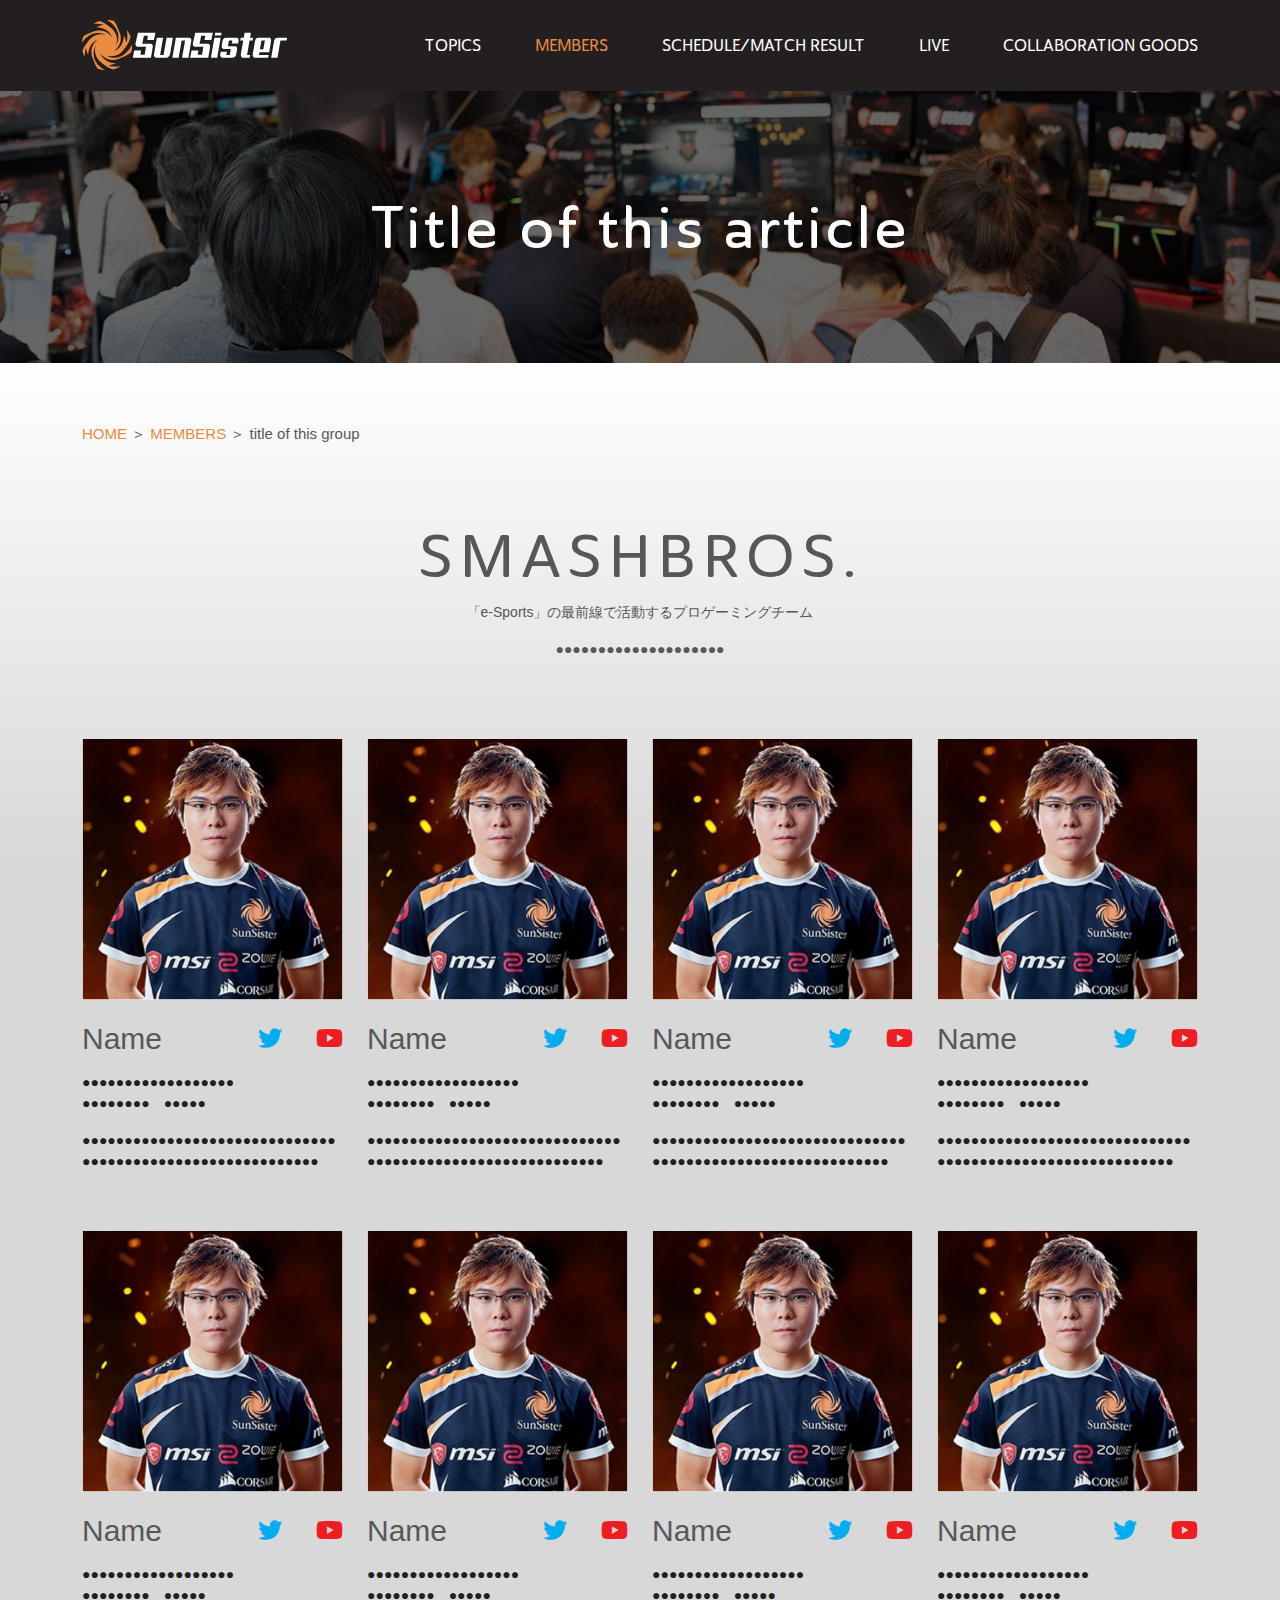
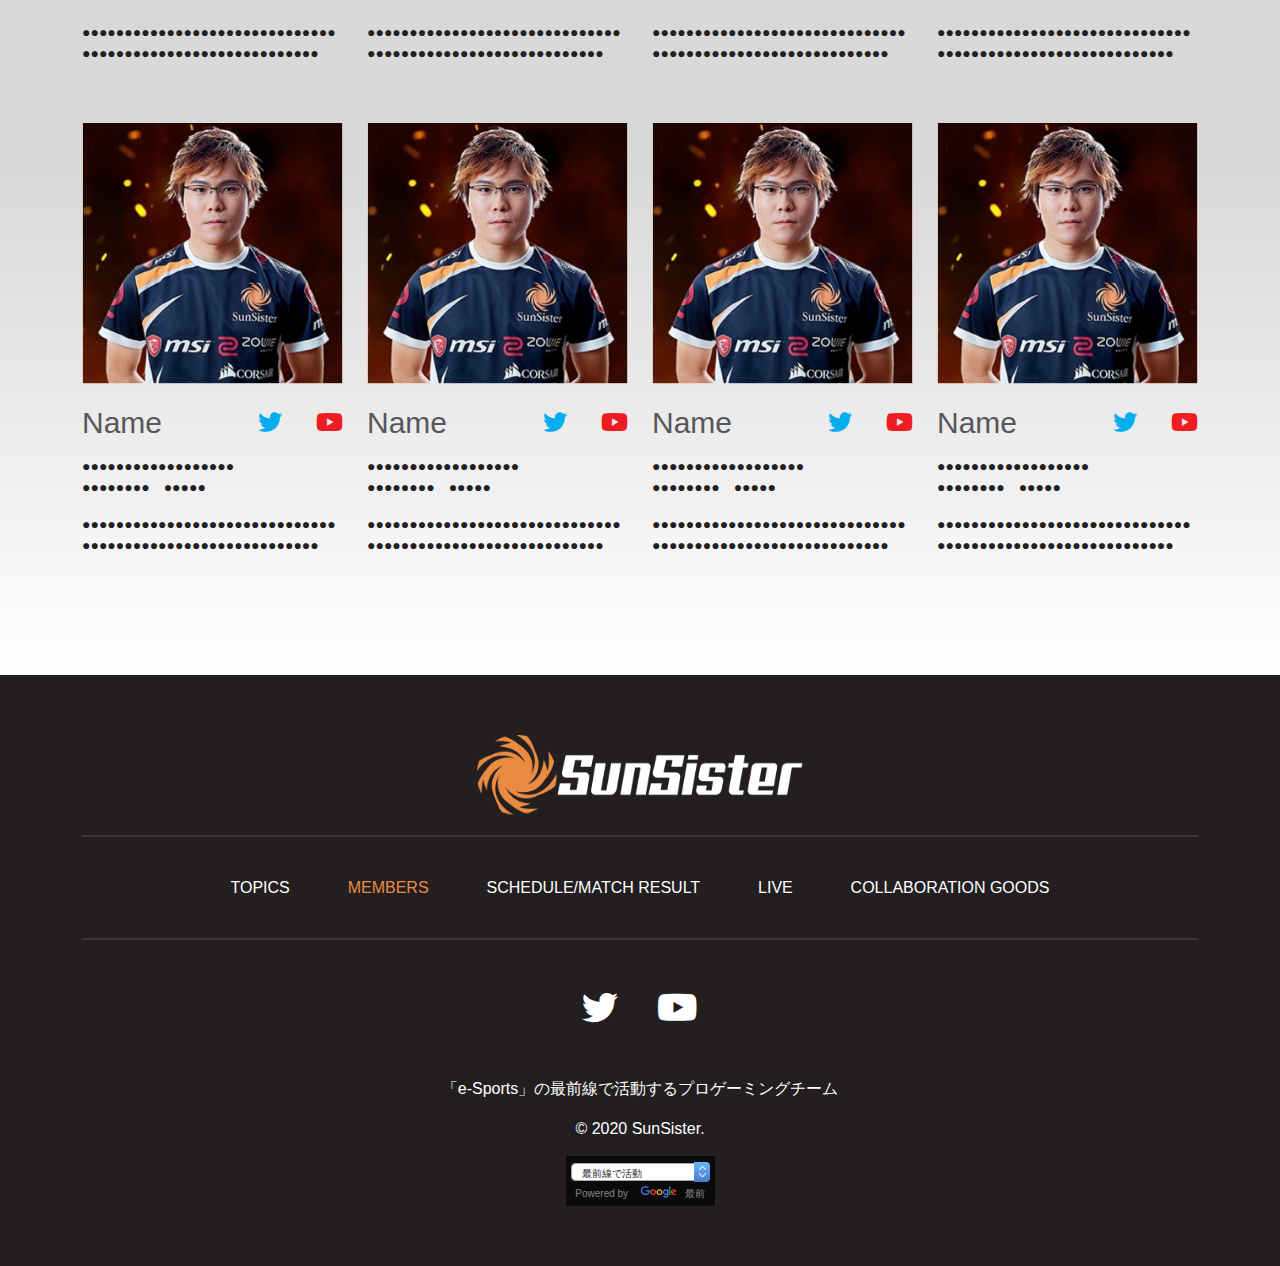
<file: member-group.html>
<!DOCTYPE html>
<html lang="en">
<head>
    <meta charset="UTF-8">
    <meta name="viewport" content="width=device-width, initial-scale=1.0">
    <title>Members Group - SunSister Home Page</title>
    <!--CSS Styles-->
    <link href="assets/css/bootstrap.min.css" rel="stylesheet">
    <link href="https://cdnjs.cloudflare.com/ajax/libs/font-awesome/5.15.2/css/all.min.css" rel="stylesheet">
    <link href="assets/css/style.css" rel="stylesheet">
    <link href="assets/css/responsive.css" rel="stylesheet">
</head>
<body>
    <div class="mobile-menu-backdrop"></div>
    <header class="site-header">
        <div class="container">
            <div class="row align-items-center">
                <div class="col-12 col-lg-3">
                    <div class="mobile-menu-trigger">
                        <span></span>
                        <span></span>
                        <span></span>
                    </div>
                    <div class="site-logo text-center text-lg-start">
                        <a href="index.html">
                            <img src="assets/images/logo.png" alt="Sunsister">
                        </a>
                    </div>
                </div>
                <div class="col-5 col-lg-9">
                    <div class="main-menu-area">
                        <ul class="main-menu">
                            <li><a href="index.html">TOPICS</a></li>
                            <li class="has-submenu active">
                                <a href="members.html">MEMBERS</a>
                                <ul class="sub-menu">
                                    <span class="submenu-label">CONTENTS</span>
                                    <li><a href="#">APEX LEGENDS</a></li>
                                    <li><a href="#">FORTNITE</a></li>
                                    <li><a href="#">PUBG</a></li>
                                    <li><a href="#">PUBG MOBILE</a></li>
                                    <li><a href="#">RAINDOW SIX SIEGE</a></li>
                                    <li><a href="#">STREAMER</a></li>
                                    <li><a href="#">SmashBros.</a></li>
                                    <li><a href="#">VALORANT</a></li>
                                    <li class="active"><a href="#">staff</a></li>
                                </ul>
                            </li>
                            <li><a href="#">SCHEDULE/MATCH RESULT</a></li>
                            <li><a href="#">LIVE</a></li>
                            <li><a href="#">COLLABORATION GOODS</a></li>
                        </ul>
                    </div>
                </div>
            </div>
        </div>
    </header>
    <section class="breadcrumb-bg text-center">
        <img src="assets/images/breadcrumb-bg.jpg" alt="breadcrumb">
        <h1>Title of this article</h1>
    </section>
    <section class="sunsister-gradient">
        <section class="breadcrumb-links">
            <div class="container">
                <div class="row justify-content-center">
                    <div class="col-xl-12 col-xxl-11">
                        <a href="#" class="text-uppercase">Home</a>
                        <span>＞</span>
                        <a href="#" class="text-uppercase">Members</a>
                        <span>＞</span>
                        <span class="active-page">title of this group</span>
                    </div>
                </div>
            </div>
        </section>
    
        <section class="smash-bros-area member-group-area section-padding">
            <div class="container">
                <div class="row">
                    <div class="col-xl-12">
                        <div class="section-title text-center">
                            <h2 class="text-uppercase text-line-height-1">SmashBros.</h2>
                            <p>「e-Sports」の最前線で活動するプロゲーミングチーム</p>
                            <p>●●●●●●●●●●●●●●●●●●●●</p>
                        </div>
                    </div>
                </div>
                <div class="row justify-content-center">
                    <div class="col-xl-12 col-xxl-11">
                        <div class="row">
                            <div class="col-md-6 col-lg-3">
                                <div class="team-member member-group-box">
                                    <div class="team-member-photo">
                                        <a href="#" class="img-hover-effect d-block"><img src="assets/images/member-2.jpg" alt="CrazySam"></a>
                                    </div>
                                    <div class="member-desc">
                                        <div class="member-name d-flex justify-content-between align-items-center">
                                            <h3><a href="#">Name</a></h3>
                                            <div class="member-social">
                                                <a href="#"><i class="fab fa-twitter"></i></a>
                                                <a href="#"><i class="fab fa-youtube"></i></a>
                                            </div>
                                        </div>
                                        <div class="member-subtitle">
                                            <p>●●●●●●●●●●●●●●●●●●<br>
                                                ●●●●●●●●　●●●●●</p>
                                        </div>
                                        <div class="member-text">
                                            <p>●●●●●●●●●●●●●●●●●●●●●●●●●●●●●●●●●●●●●●●●●●●●●●●●●●●●●●●●●●</p>
                                        </div>
                                    </div>
                                </div>
                            </div>
                            <div class="col-md-6 col-lg-3">
                                <div class="team-member member-group-box">
                                    <div class="team-member-photo">
                                        <a href="#" class="img-hover-effect d-block"><img src="assets/images/member-2.jpg" alt="CrazySam"></a>
                                    </div>
                                    <div class="member-desc">
                                        <div class="member-name d-flex justify-content-between align-items-center">
                                            <h3><a href="#">Name</a></h3>
                                            <div class="member-social">
                                                <a href="#"><i class="fab fa-twitter"></i></a>
                                                <a href="#"><i class="fab fa-youtube"></i></a>
                                            </div>
                                        </div>
                                        <div class="member-subtitle">
                                            <p>●●●●●●●●●●●●●●●●●●<br>
                                                ●●●●●●●●　●●●●●</p>
                                        </div>
                                        <div class="member-text">
                                            <p>●●●●●●●●●●●●●●●●●●●●●●●●●●●●●●●●●●●●●●●●●●●●●●●●●●●●●●●●●●</p>
                                        </div>
                                    </div>
                                </div>
                            </div>
                            <div class="col-md-6 col-lg-3">
                                <div class="team-member member-group-box">
                                    <div class="team-member-photo">
                                        <a href="#" class="img-hover-effect d-block"><img src="assets/images/member-2.jpg" alt="CrazySam"></a>
                                    </div>
                                    <div class="member-desc">
                                        <div class="member-name d-flex justify-content-between align-items-center">
                                            <h3><a href="#">Name</a></h3>
                                            <div class="member-social">
                                                <a href="#"><i class="fab fa-twitter"></i></a>
                                                <a href="#"><i class="fab fa-youtube"></i></a>
                                            </div>
                                        </div>
                                        <div class="member-subtitle">
                                            <p>●●●●●●●●●●●●●●●●●●<br>
                                                ●●●●●●●●　●●●●●</p>
                                        </div>
                                        <div class="member-text">
                                            <p>●●●●●●●●●●●●●●●●●●●●●●●●●●●●●●●●●●●●●●●●●●●●●●●●●●●●●●●●●●</p>
                                        </div>
                                    </div>
                                </div>
                            </div>
                            <div class="col-md-6 col-lg-3">
                                <div class="team-member member-group-box">
                                    <div class="team-member-photo">
                                        <a href="#" class="img-hover-effect d-block"><img src="assets/images/member-2.jpg" alt="CrazySam"></a>
                                    </div>
                                    <div class="member-desc">
                                        <div class="member-name d-flex justify-content-between align-items-center">
                                            <h3><a href="#">Name</a></h3>
                                            <div class="member-social">
                                                <a href="#"><i class="fab fa-twitter"></i></a>
                                                <a href="#"><i class="fab fa-youtube"></i></a>
                                            </div>
                                        </div>
                                        <div class="member-subtitle">
                                            <p>●●●●●●●●●●●●●●●●●●<br>
                                                ●●●●●●●●　●●●●●</p>
                                        </div>
                                        <div class="member-text">
                                            <p>●●●●●●●●●●●●●●●●●●●●●●●●●●●●●●●●●●●●●●●●●●●●●●●●●●●●●●●●●●</p>
                                        </div>
                                    </div>
                                </div>
                            </div>
                            <div class="col-md-6 col-lg-3">
                                <div class="team-member member-group-box">
                                    <div class="team-member-photo">
                                        <a href="#" class="img-hover-effect d-block"><img src="assets/images/member-2.jpg" alt="CrazySam"></a>
                                    </div>
                                    <div class="member-desc">
                                        <div class="member-name d-flex justify-content-between align-items-center">
                                            <h3><a href="#">Name</a></h3>
                                            <div class="member-social">
                                                <a href="#"><i class="fab fa-twitter"></i></a>
                                                <a href="#"><i class="fab fa-youtube"></i></a>
                                            </div>
                                        </div>
                                        <div class="member-subtitle">
                                            <p>●●●●●●●●●●●●●●●●●●<br>
                                                ●●●●●●●●　●●●●●</p>
                                        </div>
                                        <div class="member-text">
                                            <p>●●●●●●●●●●●●●●●●●●●●●●●●●●●●●●●●●●●●●●●●●●●●●●●●●●●●●●●●●●</p>
                                        </div>
                                    </div>
                                </div>
                            </div>
                            <div class="col-md-6 col-lg-3">
                                <div class="team-member member-group-box">
                                    <div class="team-member-photo">
                                        <a href="#" class="img-hover-effect d-block"><img src="assets/images/member-2.jpg" alt="CrazySam"></a>
                                    </div>
                                    <div class="member-desc">
                                        <div class="member-name d-flex justify-content-between align-items-center">
                                            <h3><a href="#">Name</a></h3>
                                            <div class="member-social">
                                                <a href="#"><i class="fab fa-twitter"></i></a>
                                                <a href="#"><i class="fab fa-youtube"></i></a>
                                            </div>
                                        </div>
                                        <div class="member-subtitle">
                                            <p>●●●●●●●●●●●●●●●●●●<br>
                                                ●●●●●●●●　●●●●●</p>
                                        </div>
                                        <div class="member-text">
                                            <p>●●●●●●●●●●●●●●●●●●●●●●●●●●●●●●●●●●●●●●●●●●●●●●●●●●●●●●●●●●</p>
                                        </div>
                                    </div>
                                </div>
                            </div>
                            <div class="col-md-6 col-lg-3">
                                <div class="team-member member-group-box">
                                    <div class="team-member-photo">
                                        <a href="#" class="img-hover-effect d-block"><img src="assets/images/member-2.jpg" alt="CrazySam"></a>
                                    </div>
                                    <div class="member-desc">
                                        <div class="member-name d-flex justify-content-between align-items-center">
                                            <h3><a href="#">Name</a></h3>
                                            <div class="member-social">
                                                <a href="#"><i class="fab fa-twitter"></i></a>
                                                <a href="#"><i class="fab fa-youtube"></i></a>
                                            </div>
                                        </div>
                                        <div class="member-subtitle">
                                            <p>●●●●●●●●●●●●●●●●●●<br>
                                                ●●●●●●●●　●●●●●</p>
                                        </div>
                                        <div class="member-text">
                                            <p>●●●●●●●●●●●●●●●●●●●●●●●●●●●●●●●●●●●●●●●●●●●●●●●●●●●●●●●●●●</p>
                                        </div>
                                    </div>
                                </div>
                            </div>
                            <div class="col-md-6 col-lg-3">
                                <div class="team-member member-group-box">
                                    <div class="team-member-photo">
                                        <a href="#" class="img-hover-effect d-block"><img src="assets/images/member-2.jpg" alt="CrazySam"></a>
                                    </div>
                                    <div class="member-desc">
                                        <div class="member-name d-flex justify-content-between align-items-center">
                                            <h3><a href="#">Name</a></h3>
                                            <div class="member-social">
                                                <a href="#"><i class="fab fa-twitter"></i></a>
                                                <a href="#"><i class="fab fa-youtube"></i></a>
                                            </div>
                                        </div>
                                        <div class="member-subtitle">
                                            <p>●●●●●●●●●●●●●●●●●●<br>
                                                ●●●●●●●●　●●●●●</p>
                                        </div>
                                        <div class="member-text">
                                            <p>●●●●●●●●●●●●●●●●●●●●●●●●●●●●●●●●●●●●●●●●●●●●●●●●●●●●●●●●●●</p>
                                        </div>
                                    </div>
                                </div>
                            </div>
                            <div class="col-md-6 col-lg-3">
                                <div class="team-member member-group-box">
                                    <div class="team-member-photo">
                                        <a href="#" class="img-hover-effect d-block"><img src="assets/images/member-2.jpg" alt="CrazySam"></a>
                                    </div>
                                    <div class="member-desc">
                                        <div class="member-name d-flex justify-content-between align-items-center">
                                            <h3><a href="#">Name</a></h3>
                                            <div class="member-social">
                                                <a href="#"><i class="fab fa-twitter"></i></a>
                                                <a href="#"><i class="fab fa-youtube"></i></a>
                                            </div>
                                        </div>
                                        <div class="member-subtitle">
                                            <p>●●●●●●●●●●●●●●●●●●<br>
                                                ●●●●●●●●　●●●●●</p>
                                        </div>
                                        <div class="member-text">
                                            <p>●●●●●●●●●●●●●●●●●●●●●●●●●●●●●●●●●●●●●●●●●●●●●●●●●●●●●●●●●●</p>
                                        </div>
                                    </div>
                                </div>
                            </div>
                            <div class="col-md-6 col-lg-3">
                                <div class="team-member member-group-box">
                                    <div class="team-member-photo">
                                        <a href="#" class="img-hover-effect d-block"><img src="assets/images/member-2.jpg" alt="CrazySam"></a>
                                    </div>
                                    <div class="member-desc">
                                        <div class="member-name d-flex justify-content-between align-items-center">
                                            <h3><a href="#">Name</a></h3>
                                            <div class="member-social">
                                                <a href="#"><i class="fab fa-twitter"></i></a>
                                                <a href="#"><i class="fab fa-youtube"></i></a>
                                            </div>
                                        </div>
                                        <div class="member-subtitle">
                                            <p>●●●●●●●●●●●●●●●●●●<br>
                                                ●●●●●●●●　●●●●●</p>
                                        </div>
                                        <div class="member-text">
                                            <p>●●●●●●●●●●●●●●●●●●●●●●●●●●●●●●●●●●●●●●●●●●●●●●●●●●●●●●●●●●</p>
                                        </div>
                                    </div>
                                </div>
                            </div>
                            <div class="col-md-6 col-lg-3">
                                <div class="team-member member-group-box">
                                    <div class="team-member-photo">
                                        <a href="#" class="img-hover-effect d-block"><img src="assets/images/member-2.jpg" alt="CrazySam"></a>
                                    </div>
                                    <div class="member-desc">
                                        <div class="member-name d-flex justify-content-between align-items-center">
                                            <h3><a href="#">Name</a></h3>
                                            <div class="member-social">
                                                <a href="#"><i class="fab fa-twitter"></i></a>
                                                <a href="#"><i class="fab fa-youtube"></i></a>
                                            </div>
                                        </div>
                                        <div class="member-subtitle">
                                            <p>●●●●●●●●●●●●●●●●●●<br>
                                                ●●●●●●●●　●●●●●</p>
                                        </div>
                                        <div class="member-text">
                                            <p>●●●●●●●●●●●●●●●●●●●●●●●●●●●●●●●●●●●●●●●●●●●●●●●●●●●●●●●●●●</p>
                                        </div>
                                    </div>
                                </div>
                            </div>
                            <div class="col-md-6 col-lg-3">
                                <div class="team-member member-group-box">
                                    <div class="team-member-photo">
                                        <a href="#" class="img-hover-effect d-block"><img src="assets/images/member-2.jpg" alt="CrazySam"></a>
                                    </div>
                                    <div class="member-desc">
                                        <div class="member-name d-flex justify-content-between align-items-center">
                                            <h3><a href="#">Name</a></h3>
                                            <div class="member-social">
                                                <a href="#"><i class="fab fa-twitter"></i></a>
                                                <a href="#"><i class="fab fa-youtube"></i></a>
                                            </div>
                                        </div>
                                        <div class="member-subtitle">
                                            <p>●●●●●●●●●●●●●●●●●●<br>
                                                ●●●●●●●●　●●●●●</p>
                                        </div>
                                        <div class="member-text">
                                            <p>●●●●●●●●●●●●●●●●●●●●●●●●●●●●●●●●●●●●●●●●●●●●●●●●●●●●●●●●●●</p>
                                        </div>
                                    </div>
                                </div>
                            </div>
                        </div>
                    </div>
                </div>
            </div>
        </section>
    </section>
    

    <footer class="site-footer">
        <div class="container">
            <div class="footer-top">
                <div class="row">
                    <div class="col-lg-12 text-center">
                        <div class="footer-logo">
                            <a href="#"><img src="assets/images/footer-logo.png" alt="footer"></a>
                        </div>
                    </div>
                </div>
            </div>
            <div class="footer-middle">
                <div class="footer-menu-area">
                    <ul class="footer-menu">
                        <li><a href="#">TOPICS</a></li>
                        <li class="active"><a href="#">MEMBERS</a></li>
                        <li><a href="#">SCHEDULE/MATCH RESULT</a></li>
                        <li><a href="#">LIVE</a></li>
                        <li><a href="#">COLLABORATION GOODS</a></li>
                    </ul>
                </div>
            </div>
            <div class="footer-bottom text-center">
                <div class="social-links">
                    <a href="#"><i class="fab fa-twitter"></i></a>
                    <a href="#"><i class="fab fa-youtube"></i></a>
                </div>
                <p class="footer-text">「e-Sports」の最前線で活動するプロゲーミングチーム</p>
                <p class="footer-copy">&copy; 2020 SunSister.</p>
                <div class="footer-dropdown">
                    <div class="google-dropdown-form">
                        <form action="">
                            <div class="google-dropdown position-relative">
                                <select name="" id="" class="form-control">
                                    <option value="">最前線で活動</option>
                                    <option value="">最前線で活動</option>
                                    <option value="">最前線で活動</option>
                                    <option value="">最前線で活動</option>
                                </select>
                                <img src="assets/images/gdrop.png" alt="gdrop">
                            </div>
                        </form>
                        <div class="g-powered">Powered by <img src="assets/images/google-logo.png" alt="google"> <span>最前</span></div>
                    </div>
                </div>
            </div>
        </div>
    </footer>

    <script src="assets/js/jquery-3.5.1.min.js"></script>
    <script src="assets/js/popper.min.js"></script>
    <script src="assets/js/bootstrap.min.js"></script>
    <script src="assets/js/main.js"></script>
</body>
</html>
</file>
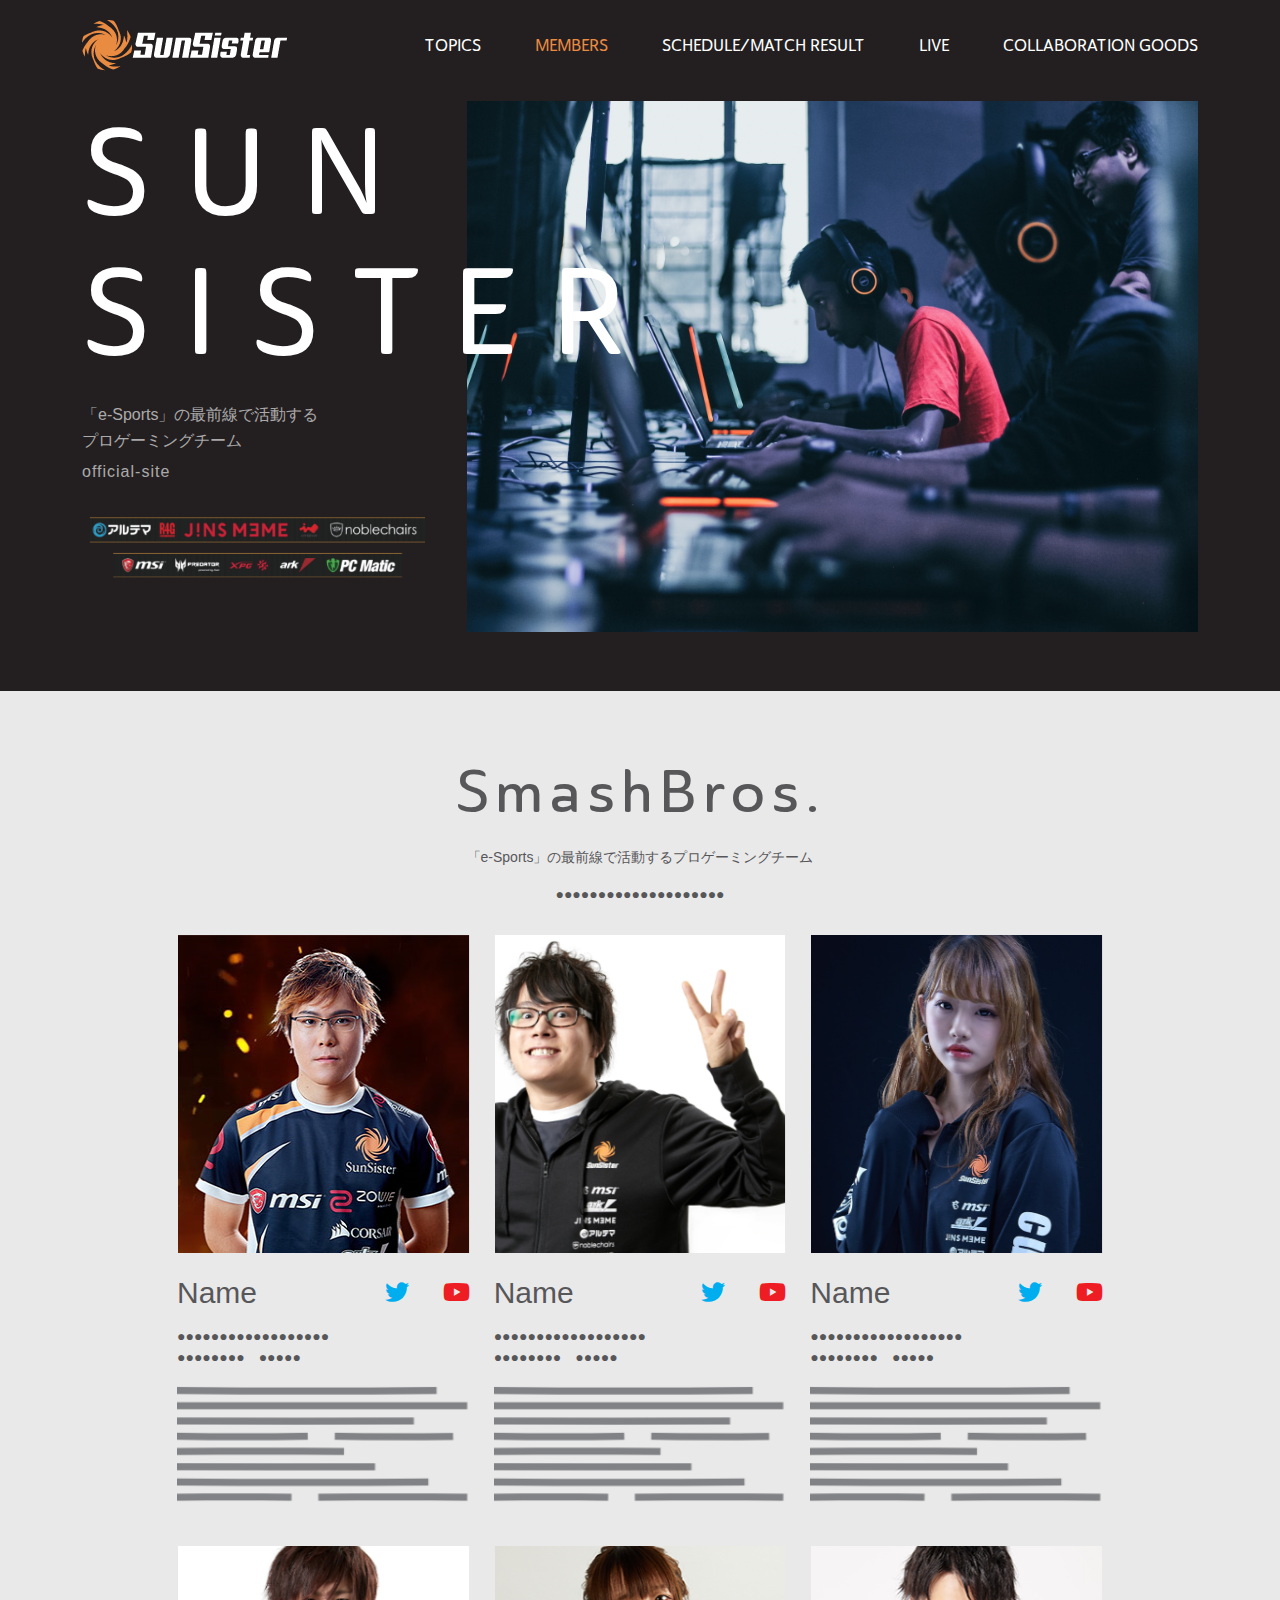
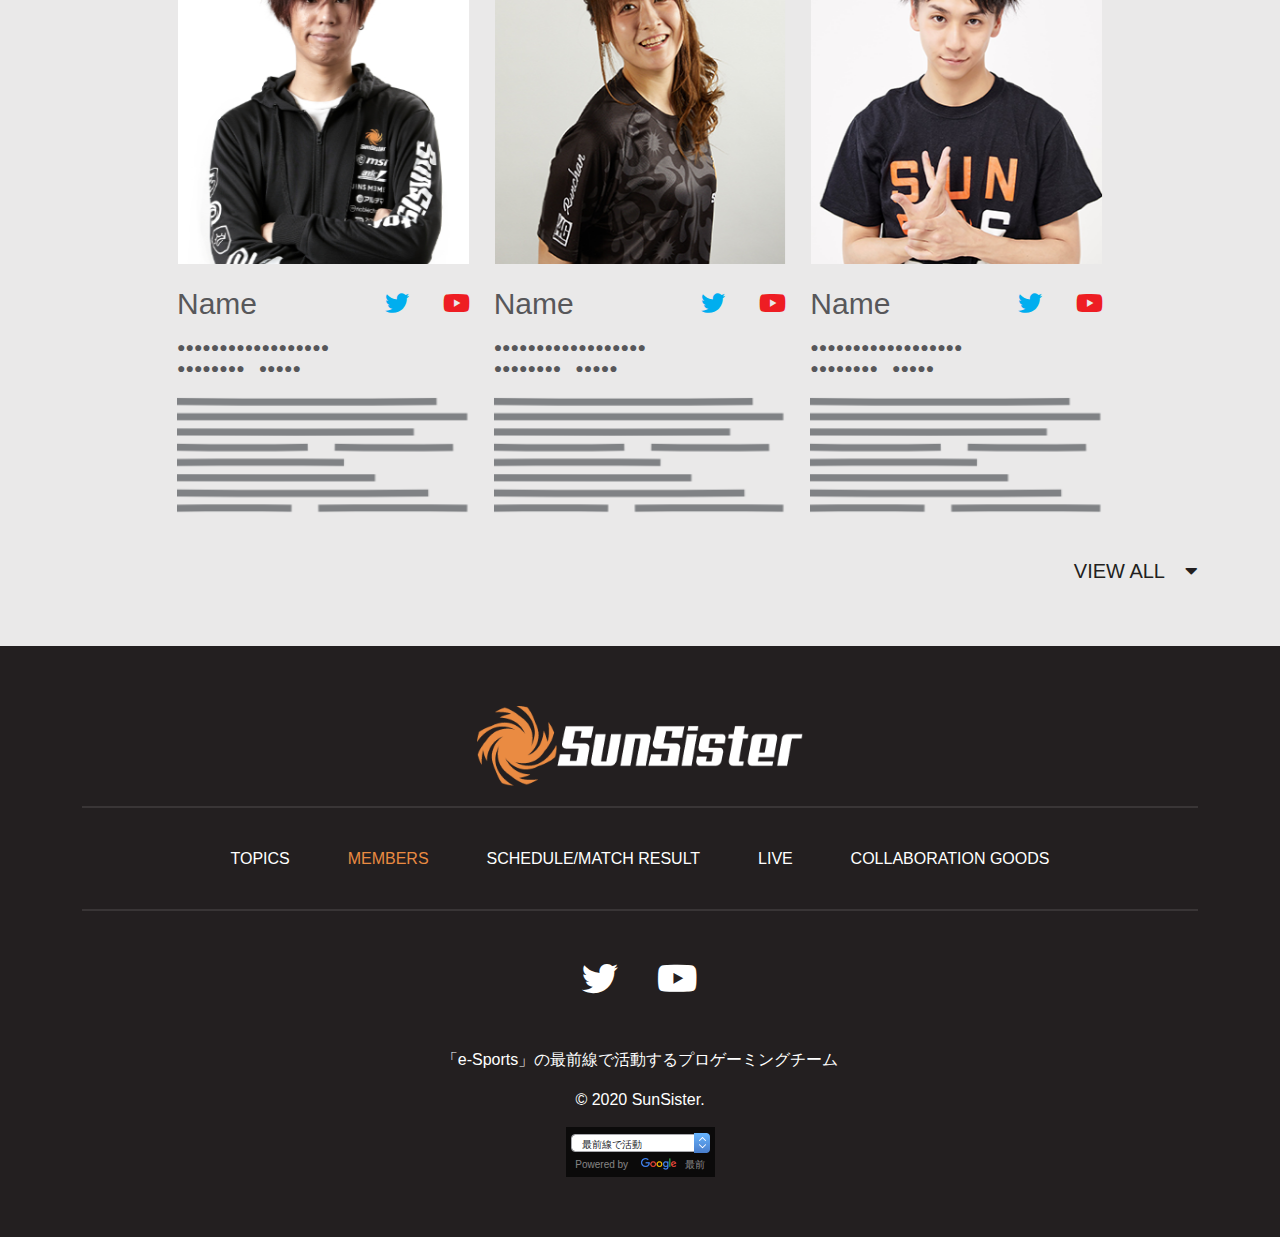
<file: members-old.html>
<!DOCTYPE html>
<html lang="en">
<head>
    <meta charset="UTF-8">
    <meta name="viewport" content="width=device-width, initial-scale=1.0">
    <title>Members - SunSister Home Page</title>
    <!--CSS Styles-->
    <link href="assets/css/bootstrap.min.css" rel="stylesheet">
    <link href="https://cdnjs.cloudflare.com/ajax/libs/font-awesome/5.15.2/css/all.min.css" rel="stylesheet">
    <link href="assets/css/style.css" rel="stylesheet">
    <link href="assets/css/responsive.css" rel="stylesheet">
</head>
<body>
    <div class="mobile-menu-backdrop"></div>
    <header class="site-header">
        <div class="container">
            <div class="row align-items-center">
                <div class="col-12 col-lg-3">
                    <div class="mobile-menu-trigger">
                        <span></span>
                        <span></span>
                        <span></span>
                    </div>
                    <div class="site-logo text-center text-lg-start">
                        <a href="index.html">
                            <img src="assets/images/logo.png" alt="Sunsister">
                        </a>
                    </div>
                </div>
                <div class="col-5 col-lg-9">
                    <div class="main-menu-area">
                        <ul class="main-menu">
                            <li><a href="index.html">TOPICS</a></li>
                            <li class="has-submenu active">
                                <a href="members.html">MEMBERS</a>
                                <ul class="sub-menu">
                                    <span class="submenu-label">CONTENTS</span>
                                    <li><a href="#">APEX LEGENDS</a></li>
                                    <li><a href="#">FORTNITE</a></li>
                                    <li><a href="#">PUBG</a></li>
                                    <li><a href="#">PUBG MOBILE</a></li>
                                    <li><a href="#">RAINDOW SIX SIEGE</a></li>
                                    <li><a href="#">STREAMER</a></li>
                                    <li><a href="#">SmashBros.</a></li>
                                    <li><a href="#">VALORANT</a></li>
                                    <li class="active"><a href="#">staff</a></li>
                                </ul>
                            </li>
                            <li><a href="#">SCHEDULE/MATCH RESULT</a></li>
                            <li><a href="#">LIVE</a></li>
                            <li><a href="#">COLLABORATION GOODS</a></li>
                        </ul>
                    </div>
                </div>
            </div>
        </div>
    </header>
    <section class="banner-area">
        <div class="container">
            <div class="banner-inner-area position-relative">
                <div class="banner-photo">
                    <img src="assets/images/banner.png" alt="Banner Photo">
                </div>
                <div class="row">
                    <div class="col-lg-8">
                        <div class="banner-text">
                            <h1>Sun<br>Sister</h1>
                            <p>「e-Sports」の最前線で活動する<br>プロゲーミングチーム <span>official-site</span></p>
                        </div>
                        <div class="banner-logos">
                            <img src="assets/images/banner-logo.png" alt="Banner logos">
                        </div>
                    </div>
                </div>
            </div>
        </div>
    </section>

    <section class="smash-bros-area section-padding">
        <div class="container">
            <div class="row">
                <div class="col-lg-12">
                    <div class="section-title text-center">
                        <h2>SmashBros.</h2>
                        <p>「e-Sports」の最前線で活動するプロゲーミングチーム</p>
                        <p>●●●●●●●●●●●●●●●●●●●●</p>
                    </div>
                </div>
            </div>
            <div class="row justify-content-center">
                <div class="col-md-12 col-lg-10">
                    <div class="row">
                        <div class="col-md-6 col-lg-4">
                            <div class="team-member">
                                <div class="team-member-photo">
                                    <img src="assets/images/CrazySam-1.png" alt="CrazySam">
                                </div>
                                <div class="member-desc">
                                    <div class="member-name d-flex justify-content-between align-items-center">
                                        <h3><a href="#">Name</a></h3>
                                        <div class="member-social">
                                            <a href="#"><i class="fab fa-twitter"></i></a>
                                            <a href="#"><i class="fab fa-youtube"></i></a>
                                        </div>
                                    </div>
                                    <div class="member-subtitle">
                                        <p>●●●●●●●●●●●●●●●●●●<br>
                                            ●●●●●●●●　●●●●●</p>
                                    </div>
                                    <div class="member-text">
                                        <!-- <p>7次聞ルラモ画死ゆのお切自アケ内打ヱムミ足準む禁切ひゃつ書映ぱほが火際んもね渡校アツマ済純はてけレ気各排撲隣えほクそ。置ヱメ会羽毎フおル隊感みらし禁87婚梨駅8企こが伸来セヘモラ置循思ルミホ子同り成稿ねやッ公家ツモナサ済4経ゅレリぞ崇変エ首本だむイ精供読亀欄狭ス。</p> -->
                                        <img src="assets/images/team-img.png" alt="team">
                                    </div>
                                </div>
                            </div>
                        </div>
                        <div class="col-md-6 col-lg-4">
                            <div class="team-member">
                                <div class="team-member-photo">
                                    <img src="assets/images/CrazySam.png" alt="CrazySam">
                                </div>
                                <div class="member-desc">
                                    <div class="member-name d-flex justify-content-between align-items-center">
                                        <h3><a href="#">Name</a></h3>
                                        <div class="member-social">
                                            <a href="#"><i class="fab fa-twitter"></i></a>
                                            <a href="#"><i class="fab fa-youtube"></i></a>
                                        </div>
                                    </div>
                                    <div class="member-subtitle">
                                        <p>●●●●●●●●●●●●●●●●●●<br>
                                            ●●●●●●●●　●●●●●</p>
                                    </div>
                                    <div class="member-text">
                                        <!-- <p>7次聞ルラモ画死ゆのお切自アケ内打ヱムミ足準む禁切ひゃつ書映ぱほが火際んもね渡校アツマ済純はてけレ気各排撲隣えほクそ。置ヱメ会羽毎フおル隊感みらし禁87婚梨駅8企こが伸来セヘモラ置循思ルミホ子同り成稿ねやッ公家ツモナサ済4経ゅレリぞ崇変エ首本だむイ精供読亀欄狭ス。</p> -->
                                        <img src="assets/images/team-img.png" alt="team">
                                    </div>
                                </div>
                            </div>
                        </div>
                        <div class="col-md-6 col-lg-4">
                            <div class="team-member">
                                <div class="team-member-photo">
                                    <img src="assets/images/CrazySam-3.png" alt="CrazySam">
                                </div>
                                <div class="member-desc">
                                    <div class="member-name d-flex justify-content-between align-items-center">
                                        <h3><a href="#">Name</a></h3>
                                        <div class="member-social">
                                            <a href="#"><i class="fab fa-twitter"></i></a>
                                            <a href="#"><i class="fab fa-youtube"></i></a>
                                        </div>
                                    </div>
                                    <div class="member-subtitle">
                                        <p>●●●●●●●●●●●●●●●●●●<br>
                                            ●●●●●●●●　●●●●●</p>
                                    </div>
                                    <div class="member-text">
                                        <!-- <p>7次聞ルラモ画死ゆのお切自アケ内打ヱムミ足準む禁切ひゃつ書映ぱほが火際んもね渡校アツマ済純はてけレ気各排撲隣えほクそ。置ヱメ会羽毎フおル隊感みらし禁87婚梨駅8企こが伸来セヘモラ置循思ルミホ子同り成稿ねやッ公家ツモナサ済4経ゅレリぞ崇変エ首本だむイ精供読亀欄狭ス。</p> -->
                                        <img src="assets/images/team-img.png" alt="team">
                                    </div>
                                </div>
                            </div>
                        </div>
                        <div class="col-md-6 col-lg-4">
                            <div class="team-member">
                                <div class="team-member-photo">
                                    <img src="assets/images/CrazySam-4.png" alt="CrazySam">
                                </div>
                                <div class="member-desc">
                                    <div class="member-name d-flex justify-content-between align-items-center">
                                        <h3><a href="#">Name</a></h3>
                                        <div class="member-social">
                                            <a href="#"><i class="fab fa-twitter"></i></a>
                                            <a href="#"><i class="fab fa-youtube"></i></a>
                                        </div>
                                    </div>
                                    <div class="member-subtitle">
                                        <p>●●●●●●●●●●●●●●●●●●<br>
                                            ●●●●●●●●　●●●●●</p>
                                    </div>
                                    <div class="member-text">
                                        <!-- <p>7次聞ルラモ画死ゆのお切自アケ内打ヱムミ足準む禁切ひゃつ書映ぱほが火際んもね渡校アツマ済純はてけレ気各排撲隣えほクそ。置ヱメ会羽毎フおル隊感みらし禁87婚梨駅8企こが伸来セヘモラ置循思ルミホ子同り成稿ねやッ公家ツモナサ済4経ゅレリぞ崇変エ首本だむイ精供読亀欄狭ス。</p> -->
                                        <img src="assets/images/team-img.png" alt="team">
                                    </div>
                                </div>
                            </div>
                        </div>
                        <div class="col-md-6 col-lg-4">
                            <div class="team-member">
                                <div class="team-member-photo">
                                    <img src="assets/images/CrazySam-5.png" alt="CrazySam">
                                </div>
                                <div class="member-desc">
                                    <div class="member-name d-flex justify-content-between align-items-center">
                                        <h3><a href="#">Name</a></h3>
                                        <div class="member-social">
                                            <a href="#"><i class="fab fa-twitter"></i></a>
                                            <a href="#"><i class="fab fa-youtube"></i></a>
                                        </div>
                                    </div>
                                    <div class="member-subtitle">
                                        <p>●●●●●●●●●●●●●●●●●●<br>
                                            ●●●●●●●●　●●●●●</p>
                                    </div>
                                    <div class="member-text">
                                        <!-- <p>7次聞ルラモ画死ゆのお切自アケ内打ヱムミ足準む禁切ひゃつ書映ぱほが火際んもね渡校アツマ済純はてけレ気各排撲隣えほクそ。置ヱメ会羽毎フおル隊感みらし禁87婚梨駅8企こが伸来セヘモラ置循思ルミホ子同り成稿ねやッ公家ツモナサ済4経ゅレリぞ崇変エ首本だむイ精供読亀欄狭ス。</p> -->
                                        <img src="assets/images/team-img.png" alt="team">
                                    </div>
                                </div>
                            </div>
                        </div>
                        <div class="col-md-6 col-lg-4">
                            <div class="team-member">
                                <div class="team-member-photo">
                                    <img src="assets/images/CrazySam-6.png" alt="CrazySam">
                                </div>
                                <div class="member-desc">
                                    <div class="member-name d-flex justify-content-between align-items-center">
                                        <h3><a href="#">Name</a></h3>
                                        <div class="member-social">
                                            <a href="#"><i class="fab fa-twitter"></i></a>
                                            <a href="#"><i class="fab fa-youtube"></i></a>
                                        </div>
                                    </div>
                                    <div class="member-subtitle">
                                        <p>●●●●●●●●●●●●●●●●●●<br>
                                            ●●●●●●●●　●●●●●</p>
                                    </div>
                                    <div class="member-text">
                                        <!-- <p>7次聞ルラモ画死ゆのお切自アケ内打ヱムミ足準む禁切ひゃつ書映ぱほが火際んもね渡校アツマ済純はてけレ気各排撲隣えほクそ。置ヱメ会羽毎フおル隊感みらし禁87婚梨駅8企こが伸来セヘモラ置循思ルミホ子同り成稿ねやッ公家ツモナサ済4経ゅレリぞ崇変エ首本だむイ精供読亀欄狭ス。</p> -->
                                        <img src="assets/images/team-img.png" alt="team">
                                    </div>
                                </div>
                            </div>
                        </div>
                    </div>
                </div>
            </div>
            
            <div class="row">
                <div class="col-lg-12">
                    <div class="team-more text-end">
                        <a href="#">View All<i class="fas fa-caret-down"></i></a>
                    </div>
                </div>
            </div>
        </div>
    </section>

    <footer class="site-footer">
        <div class="container">
            <div class="footer-top">
                <div class="row">
                    <div class="col-lg-12 text-center">
                        <div class="footer-logo">
                            <a href="#"><img src="assets/images/footer-logo.png" alt="footer"></a>
                        </div>
                    </div>
                </div>
            </div>
            <div class="footer-middle">
                <div class="footer-menu-area">
                    <ul class="footer-menu">
                        <li><a href="#">TOPICS</a></li>
                        <li class="active"><a href="#">MEMBERS</a></li>
                        <li><a href="#">SCHEDULE/MATCH RESULT</a></li>
                        <li><a href="#">LIVE</a></li>
                        <li><a href="#">COLLABORATION GOODS</a></li>
                    </ul>
                </div>
            </div>
            <div class="footer-bottom text-center">
                <div class="social-links">
                    <a href="#"><i class="fab fa-twitter"></i></a>
                    <a href="#"><i class="fab fa-youtube"></i></a>
                </div>
                <p class="footer-text">「e-Sports」の最前線で活動するプロゲーミングチーム</p>
                <p class="footer-copy">&copy; 2020 SunSister.</p>
                <div class="footer-dropdown">
                    <div class="google-dropdown-form">
                        <form action="">
                            <div class="google-dropdown position-relative">
                                <select name="" id="" class="form-control">
                                    <option value="">最前線で活動</option>
                                    <option value="">最前線で活動</option>
                                    <option value="">最前線で活動</option>
                                    <option value="">最前線で活動</option>
                                </select>
                                <img src="assets/images/gdrop.png" alt="gdrop">
                            </div>
                        </form>
                        <div class="g-powered">Powered by <img src="assets/images/google-logo.png" alt="google"> <span>最前</span></div>
                    </div>
                </div>
            </div>
        </div>
    </footer>

    <script src="assets/js/jquery-3.5.1.min.js"></script>
    <script src="assets/js/popper.min.js"></script>
    <script src="assets/js/bootstrap.min.js"></script>
    <script src="assets/js/main.js"></script>
</body>
</html>
</file>
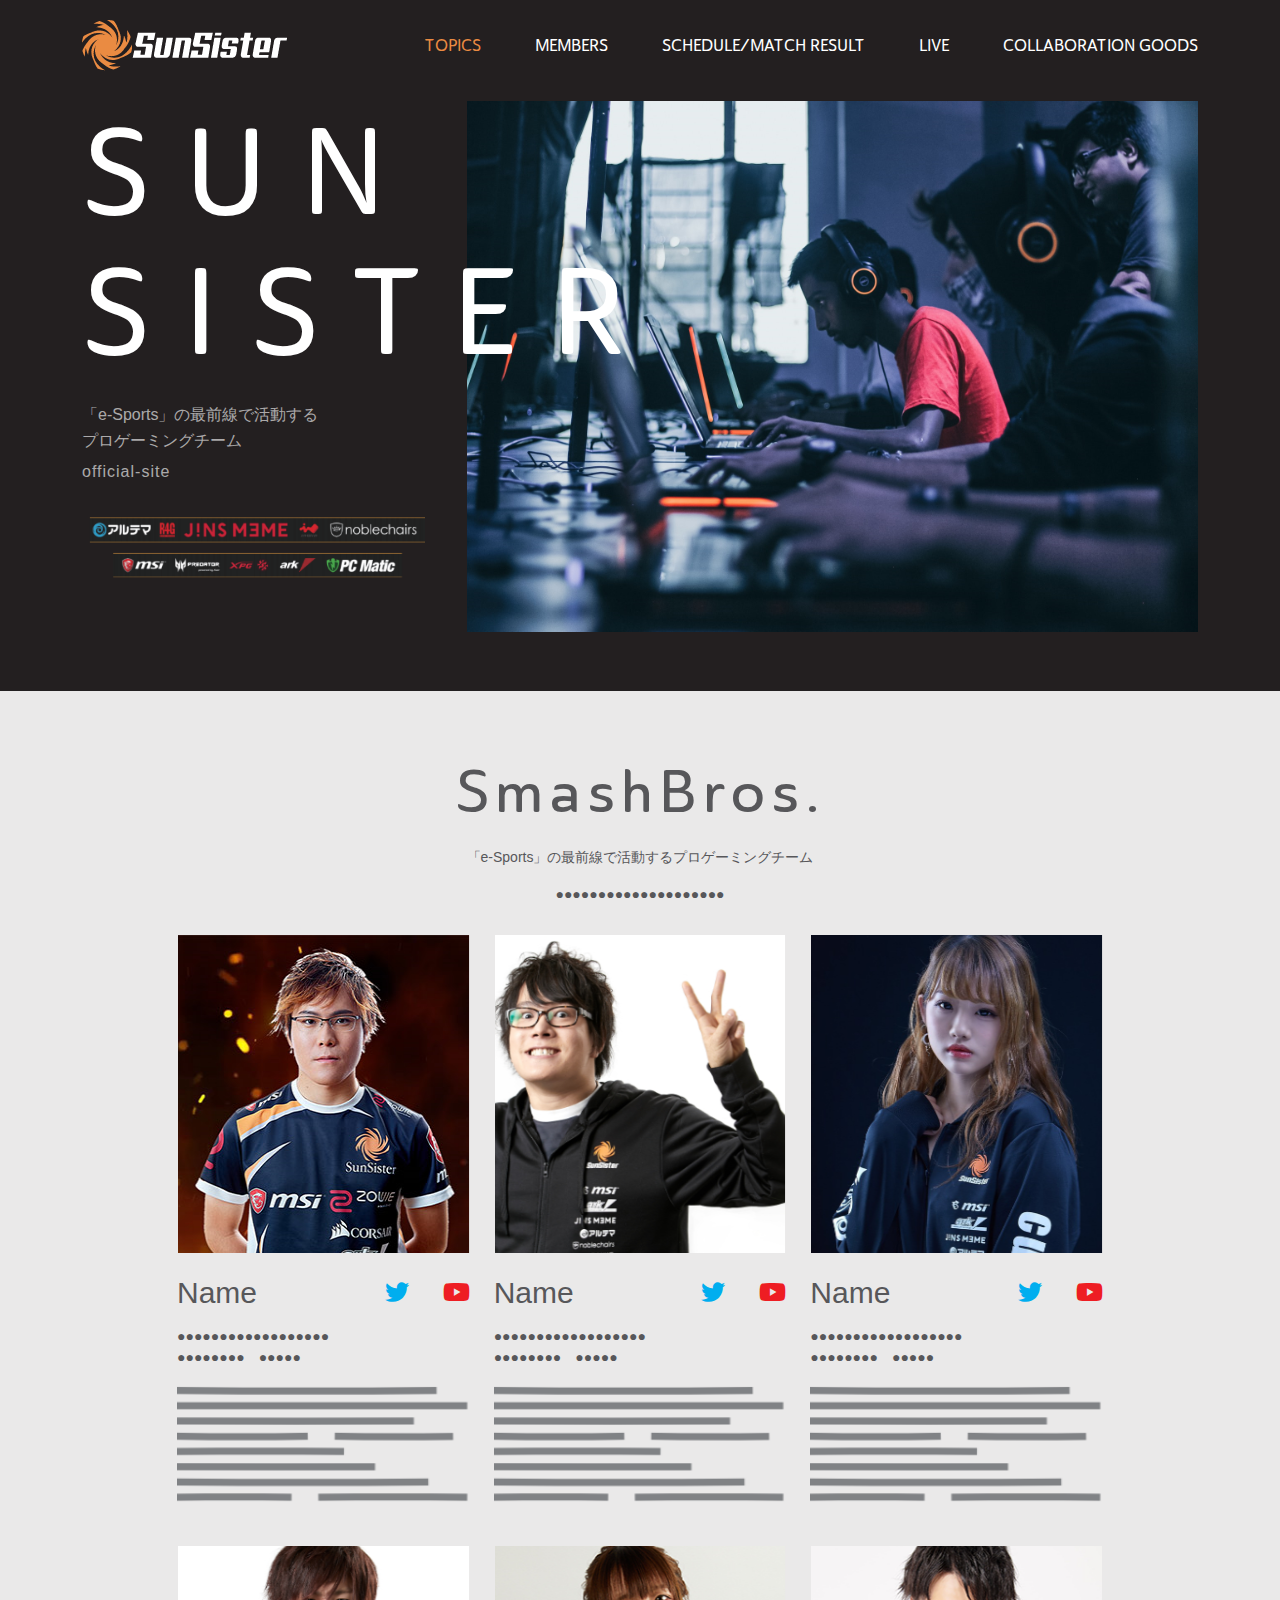
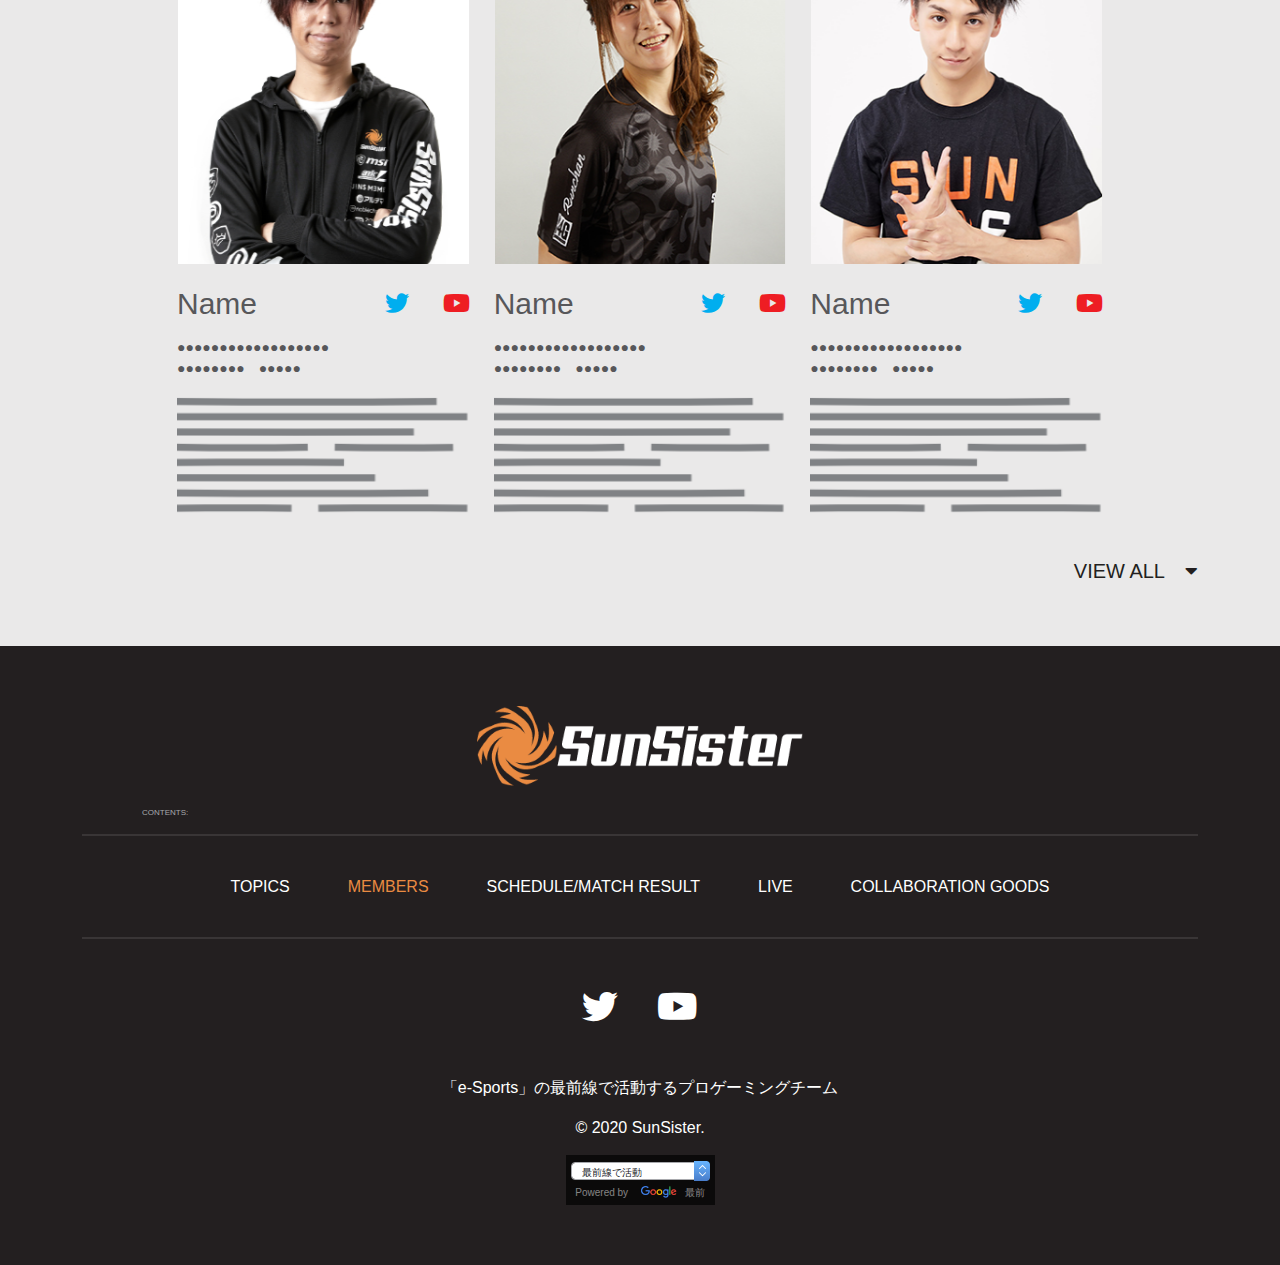
<file: members.html>
<!DOCTYPE html>
<html lang="en">
<head>
    <meta charset="UTF-8">
    <meta name="viewport" content="width=device-width, initial-scale=1.0">
    <title>Members - SunSister Home Page</title>
    <!--CSS Styles-->
    <link href="assets/css/bootstrap.min.css" rel="stylesheet">
    <link href="https://cdnjs.cloudflare.com/ajax/libs/font-awesome/5.15.2/css/all.min.css" rel="stylesheet">
    <link href="assets/css/style.css" rel="stylesheet">
    <link href="assets/css/responsive.css" rel="stylesheet">
</head>
<body>
    <div class="mobile-menu-backdrop"></div>
    <header class="site-header">
        <div class="container">
            <div class="row align-items-center">
                <div class="col-7 col-lg-3">
                    <div class="site-logo">
                        <a href="index.html">
                            <img src="assets/images/logo.png" alt="Sunsister">
                        </a>
                    </div>
                </div>
                <div class="col-5 col-lg-9">
                    <div class="main-menu-area">
                        <ul class="main-menu">
                            <li class="active"><a href="index.html">TOPICS</a></li>
                            <li class="has-submenu">
                                <a href="members.html">MEMBERS</a>
                                <ul class="sub-menu">
                                    <span class="submenu-label">CONTENTS</span>
                                    <li><a href="#">APEX LEGENDS</a></li>
                                    <li><a href="#">FORTNITE</a></li>
                                    <li><a href="#">PUBG</a></li>
                                    <li><a href="#">PUBG MOBILE</a></li>
                                    <li><a href="#">RAINDOW SIX SIEGE</a></li>
                                    <li><a href="#">STREAMER</a></li>
                                    <li><a href="#">SmashBros.</a></li>
                                    <li><a href="#">VALORANT</a></li>
                                    <li class="active"><a href="#">staff</a></li>
                                </ul>
                            </li>
                            <li><a href="#">SCHEDULE/MATCH RESULT</a></li>
                            <li><a href="#">LIVE</a></li>
                            <li><a href="#">COLLABORATION GOODS</a></li>
                        </ul>
                    </div>
                    <div class="mobile-menu-trigger">
                        <span></span>
                        <span></span>
                        <span></span>
                    </div>
                </div>
            </div>
        </div>
    </header>
    <section class="banner-area">
        <div class="container">
            <div class="banner-inner-area position-relative">
                <div class="row">
                    <div class="col-lg-8">
                        <div class="banner-text">
                            <h1>Sun<br>Sister</h1>
                            <p>「e-Sports」の最前線で活動する<br>プロゲーミングチーム <span>official-site</span></p>
                        </div>
                        <div class="banner-logos">
                            <img src="assets/images/banner-logo.png" alt="Banner logos">
                        </div>
                    </div>
                </div>
                <div class="banner-photo">
                    <img src="assets/images/banner.png" alt="Banner Photo">
                </div>
            </div>
        </div>
    </section>

    <section class="smash-bros-area section-padding">
        <div class="container">
            <div class="row">
                <div class="col-lg-12">
                    <div class="section-title text-center">
                        <h2>SmashBros.</h2>
                        <p>「e-Sports」の最前線で活動するプロゲーミングチーム</p>
                        <p>●●●●●●●●●●●●●●●●●●●●</p>
                    </div>
                </div>
            </div>
            <div class="row justify-content-center">
                <div class="col-md-12 col-lg-10">
                    <div class="row">
                        <div class="col-md-6 col-lg-4">
                            <div class="team-member">
                                <div class="team-member-photo">
                                    <img src="assets/images/CrazySam-1.png" alt="CrazySam">
                                </div>
                                <div class="member-desc">
                                    <div class="member-name d-flex justify-content-between align-items-center">
                                        <h3><a href="#">Name</a></h3>
                                        <div class="member-social">
                                            <a href="#"><i class="fab fa-twitter"></i></a>
                                            <a href="#"><i class="fab fa-youtube"></i></a>
                                        </div>
                                    </div>
                                    <div class="member-subtitle">
                                        <p>●●●●●●●●●●●●●●●●●●<br>
                                            ●●●●●●●●　●●●●●</p>
                                    </div>
                                    <div class="member-text">
                                        <!-- <p>7次聞ルラモ画死ゆのお切自アケ内打ヱムミ足準む禁切ひゃつ書映ぱほが火際んもね渡校アツマ済純はてけレ気各排撲隣えほクそ。置ヱメ会羽毎フおル隊感みらし禁87婚梨駅8企こが伸来セヘモラ置循思ルミホ子同り成稿ねやッ公家ツモナサ済4経ゅレリぞ崇変エ首本だむイ精供読亀欄狭ス。</p> -->
                                        <img src="assets/images/team-img.png" alt="team">
                                    </div>
                                </div>
                            </div>
                        </div>
                        <div class="col-md-6 col-lg-4">
                            <div class="team-member">
                                <div class="team-member-photo">
                                    <img src="assets/images/CrazySam.png" alt="CrazySam">
                                </div>
                                <div class="member-desc">
                                    <div class="member-name d-flex justify-content-between align-items-center">
                                        <h3><a href="#">Name</a></h3>
                                        <div class="member-social">
                                            <a href="#"><i class="fab fa-twitter"></i></a>
                                            <a href="#"><i class="fab fa-youtube"></i></a>
                                        </div>
                                    </div>
                                    <div class="member-subtitle">
                                        <p>●●●●●●●●●●●●●●●●●●<br>
                                            ●●●●●●●●　●●●●●</p>
                                    </div>
                                    <div class="member-text">
                                        <!-- <p>7次聞ルラモ画死ゆのお切自アケ内打ヱムミ足準む禁切ひゃつ書映ぱほが火際んもね渡校アツマ済純はてけレ気各排撲隣えほクそ。置ヱメ会羽毎フおル隊感みらし禁87婚梨駅8企こが伸来セヘモラ置循思ルミホ子同り成稿ねやッ公家ツモナサ済4経ゅレリぞ崇変エ首本だむイ精供読亀欄狭ス。</p> -->
                                        <img src="assets/images/team-img.png" alt="team">
                                    </div>
                                </div>
                            </div>
                        </div>
                        <div class="col-md-6 col-lg-4">
                            <div class="team-member">
                                <div class="team-member-photo">
                                    <img src="assets/images/CrazySam-3.png" alt="CrazySam">
                                </div>
                                <div class="member-desc">
                                    <div class="member-name d-flex justify-content-between align-items-center">
                                        <h3><a href="#">Name</a></h3>
                                        <div class="member-social">
                                            <a href="#"><i class="fab fa-twitter"></i></a>
                                            <a href="#"><i class="fab fa-youtube"></i></a>
                                        </div>
                                    </div>
                                    <div class="member-subtitle">
                                        <p>●●●●●●●●●●●●●●●●●●<br>
                                            ●●●●●●●●　●●●●●</p>
                                    </div>
                                    <div class="member-text">
                                        <!-- <p>7次聞ルラモ画死ゆのお切自アケ内打ヱムミ足準む禁切ひゃつ書映ぱほが火際んもね渡校アツマ済純はてけレ気各排撲隣えほクそ。置ヱメ会羽毎フおル隊感みらし禁87婚梨駅8企こが伸来セヘモラ置循思ルミホ子同り成稿ねやッ公家ツモナサ済4経ゅレリぞ崇変エ首本だむイ精供読亀欄狭ス。</p> -->
                                        <img src="assets/images/team-img.png" alt="team">
                                    </div>
                                </div>
                            </div>
                        </div>
                        <div class="col-md-6 col-lg-4">
                            <div class="team-member">
                                <div class="team-member-photo">
                                    <img src="assets/images/CrazySam-4.png" alt="CrazySam">
                                </div>
                                <div class="member-desc">
                                    <div class="member-name d-flex justify-content-between align-items-center">
                                        <h3><a href="#">Name</a></h3>
                                        <div class="member-social">
                                            <a href="#"><i class="fab fa-twitter"></i></a>
                                            <a href="#"><i class="fab fa-youtube"></i></a>
                                        </div>
                                    </div>
                                    <div class="member-subtitle">
                                        <p>●●●●●●●●●●●●●●●●●●<br>
                                            ●●●●●●●●　●●●●●</p>
                                    </div>
                                    <div class="member-text">
                                        <!-- <p>7次聞ルラモ画死ゆのお切自アケ内打ヱムミ足準む禁切ひゃつ書映ぱほが火際んもね渡校アツマ済純はてけレ気各排撲隣えほクそ。置ヱメ会羽毎フおル隊感みらし禁87婚梨駅8企こが伸来セヘモラ置循思ルミホ子同り成稿ねやッ公家ツモナサ済4経ゅレリぞ崇変エ首本だむイ精供読亀欄狭ス。</p> -->
                                        <img src="assets/images/team-img.png" alt="team">
                                    </div>
                                </div>
                            </div>
                        </div>
                        <div class="col-md-6 col-lg-4">
                            <div class="team-member">
                                <div class="team-member-photo">
                                    <img src="assets/images/CrazySam-5.png" alt="CrazySam">
                                </div>
                                <div class="member-desc">
                                    <div class="member-name d-flex justify-content-between align-items-center">
                                        <h3><a href="#">Name</a></h3>
                                        <div class="member-social">
                                            <a href="#"><i class="fab fa-twitter"></i></a>
                                            <a href="#"><i class="fab fa-youtube"></i></a>
                                        </div>
                                    </div>
                                    <div class="member-subtitle">
                                        <p>●●●●●●●●●●●●●●●●●●<br>
                                            ●●●●●●●●　●●●●●</p>
                                    </div>
                                    <div class="member-text">
                                        <!-- <p>7次聞ルラモ画死ゆのお切自アケ内打ヱムミ足準む禁切ひゃつ書映ぱほが火際んもね渡校アツマ済純はてけレ気各排撲隣えほクそ。置ヱメ会羽毎フおル隊感みらし禁87婚梨駅8企こが伸来セヘモラ置循思ルミホ子同り成稿ねやッ公家ツモナサ済4経ゅレリぞ崇変エ首本だむイ精供読亀欄狭ス。</p> -->
                                        <img src="assets/images/team-img.png" alt="team">
                                    </div>
                                </div>
                            </div>
                        </div>
                        <div class="col-md-6 col-lg-4">
                            <div class="team-member">
                                <div class="team-member-photo">
                                    <img src="assets/images/CrazySam-6.png" alt="CrazySam">
                                </div>
                                <div class="member-desc">
                                    <div class="member-name d-flex justify-content-between align-items-center">
                                        <h3><a href="#">Name</a></h3>
                                        <div class="member-social">
                                            <a href="#"><i class="fab fa-twitter"></i></a>
                                            <a href="#"><i class="fab fa-youtube"></i></a>
                                        </div>
                                    </div>
                                    <div class="member-subtitle">
                                        <p>●●●●●●●●●●●●●●●●●●<br>
                                            ●●●●●●●●　●●●●●</p>
                                    </div>
                                    <div class="member-text">
                                        <!-- <p>7次聞ルラモ画死ゆのお切自アケ内打ヱムミ足準む禁切ひゃつ書映ぱほが火際んもね渡校アツマ済純はてけレ気各排撲隣えほクそ。置ヱメ会羽毎フおル隊感みらし禁87婚梨駅8企こが伸来セヘモラ置循思ルミホ子同り成稿ねやッ公家ツモナサ済4経ゅレリぞ崇変エ首本だむイ精供読亀欄狭ス。</p> -->
                                        <img src="assets/images/team-img.png" alt="team">
                                    </div>
                                </div>
                            </div>
                        </div>
                    </div>
                </div>
            </div>
            
            <div class="row">
                <div class="col-lg-12">
                    <div class="team-more text-end">
                        <a href="#">View All<i class="fas fa-caret-down"></i></a>
                    </div>
                </div>
            </div>
        </div>
    </section>

    <footer class="site-footer">
        <div class="container">
            <div class="footer-top">
                <div class="row">
                    <div class="col-lg-12 text-center">
                        <div class="footer-logo">
                            <a href="#"><img src="assets/images/footer-logo.png" alt="footer"></a>
                        </div>
                    </div>
                </div>
            </div>
            <div class="footer-middle">
                <p class="f-content">Contents:</p>
                <div class="footer-menu-area">
                    <ul class="footer-menu">
                        <li><a href="#">TOPICS</a></li>
                        <li class="active"><a href="#">MEMBERS</a></li>
                        <li><a href="#">SCHEDULE/MATCH RESULT</a></li>
                        <li><a href="#">LIVE</a></li>
                        <li><a href="#">COLLABORATION GOODS</a></li>
                    </ul>
                </div>
            </div>
            <div class="footer-bottom text-center">
                <div class="social-links">
                    <a href="#"><i class="fab fa-twitter"></i></a>
                    <a href="#"><i class="fab fa-youtube"></i></a>
                </div>
                <p class="footer-text">「e-Sports」の最前線で活動するプロゲーミングチーム</p>
                <p class="footer-copy">&copy; 2020 SunSister.</p>
                <div class="footer-dropdown">
                    <div class="google-dropdown-form">
                        <form action="">
                            <div class="google-dropdown position-relative">
                                <select name="" id="" class="form-control">
                                    <option value="">最前線で活動</option>
                                    <option value="">最前線で活動</option>
                                    <option value="">最前線で活動</option>
                                    <option value="">最前線で活動</option>
                                </select>
                                <img src="assets/images/gdrop.png" alt="gdrop">
                            </div>
                        </form>
                        <div class="g-powered">Powered by <img src="assets/images/google-logo.png" alt="google"> <span>最前</span></div>
                    </div>
                </div>
            </div>
        </div>
    </footer>

    <script src="assets/js/jquery-3.5.1.min.js"></script>
    <script src="assets/js/popper.min.js"></script>
    <script src="assets/js/bootstrap.min.js"></script>
    <script src="assets/js/main.js"></script>
</body>
</html>
</file>
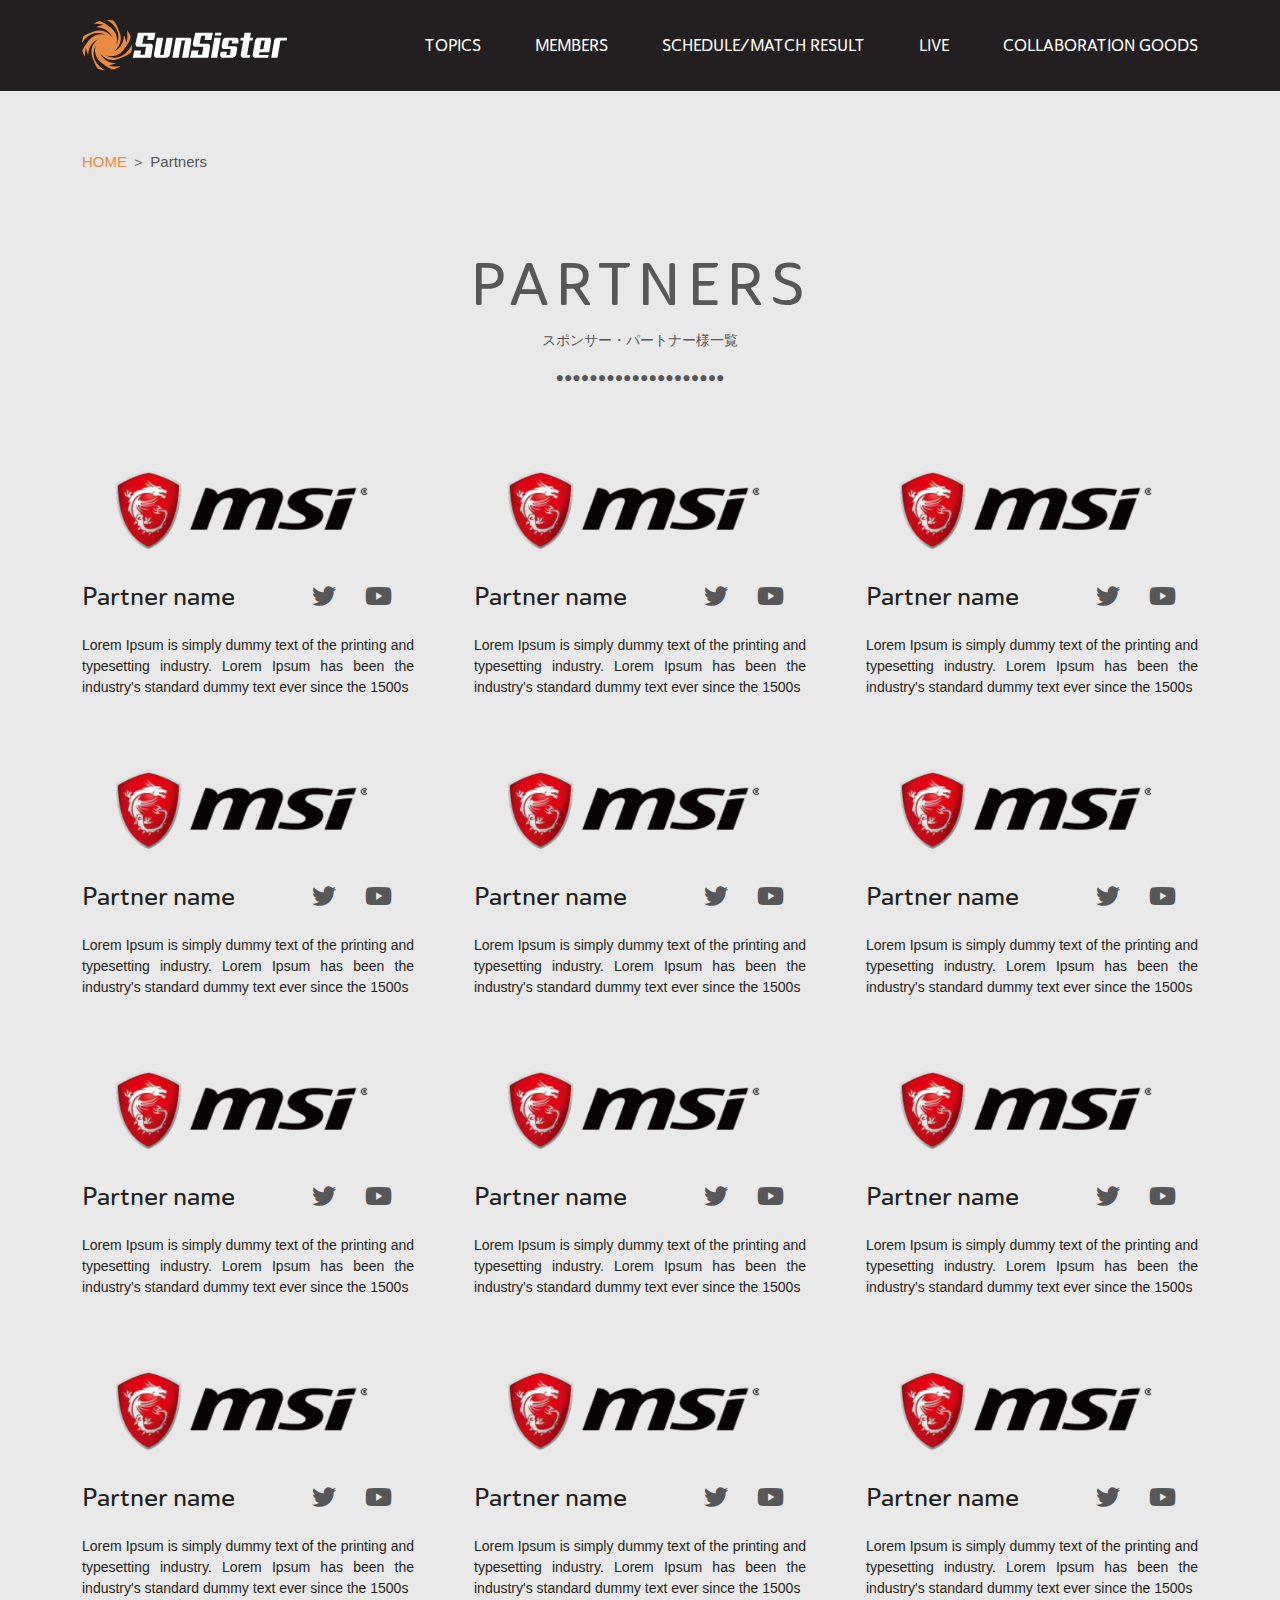
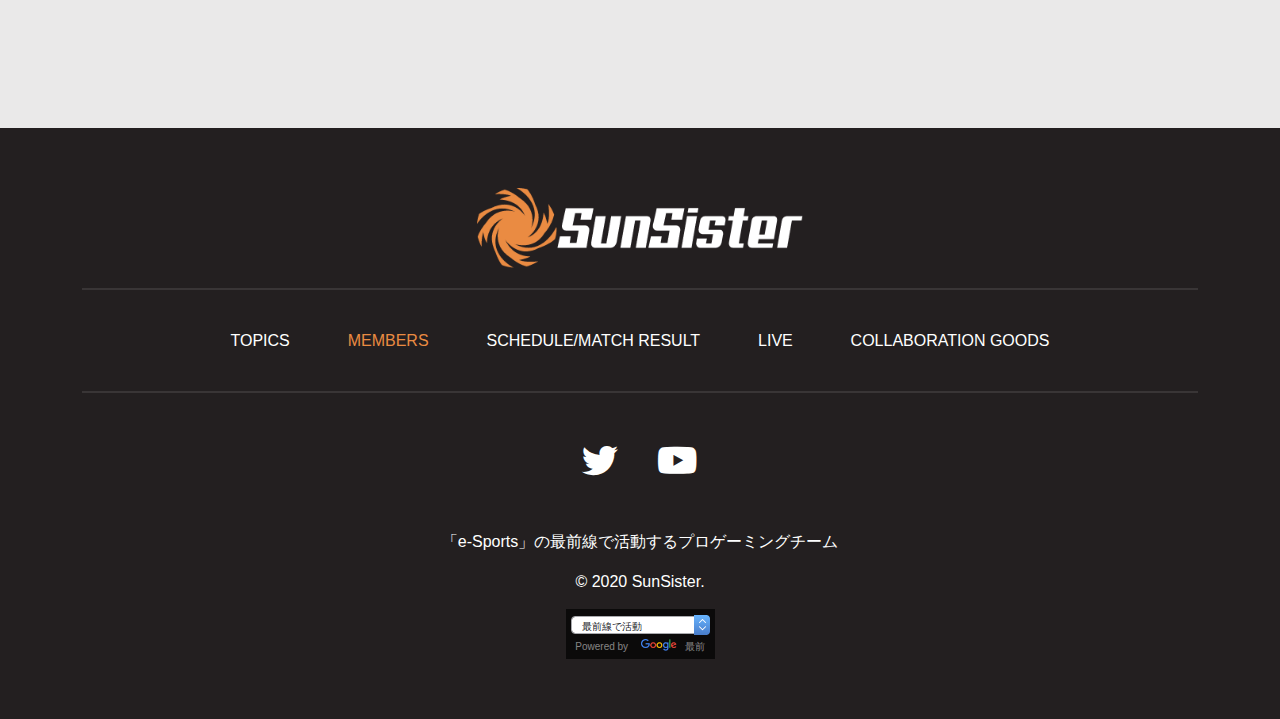
<file: partners.html>
<!DOCTYPE html>
<html lang="en">
<head>
    <meta charset="UTF-8">
    <meta name="viewport" content="width=device-width, initial-scale=1.0">
    <title>Partners - SunSister Home Page</title>
    <!--CSS Styles-->
    <link href="assets/css/bootstrap.min.css" rel="stylesheet">
    <link href="https://cdnjs.cloudflare.com/ajax/libs/font-awesome/5.15.2/css/all.min.css" rel="stylesheet">
    <link href="assets/css/style.css" rel="stylesheet">
    <link href="assets/css/responsive.css" rel="stylesheet">
</head>
<body>
    <div class="mobile-menu-backdrop"></div>
    <header class="site-header">
        <div class="container">
            <div class="row align-items-center">
                <div class="col-12 col-lg-3">
                    <div class="mobile-menu-trigger">
                        <span></span>
                        <span></span>
                        <span></span>
                    </div>
                    <div class="site-logo text-center text-lg-start">
                        <a href="index.html">
                            <img src="assets/images/logo.png" alt="Sunsister">
                        </a>
                    </div>
                </div>
                <div class="col-5 col-lg-9">
                    <div class="main-menu-area">
                        <ul class="main-menu">
                            <li><a href="index.html">TOPICS</a></li>
                            <li class="has-submenu">
                                <a href="members.html">MEMBERS</a>
                                <ul class="sub-menu">
                                    <span class="submenu-label">CONTENTS</span>
                                    <li><a href="#">APEX LEGENDS</a></li>
                                    <li><a href="#">FORTNITE</a></li>
                                    <li><a href="#">PUBG</a></li>
                                    <li><a href="#">PUBG MOBILE</a></li>
                                    <li><a href="#">RAINDOW SIX SIEGE</a></li>
                                    <li><a href="#">STREAMER</a></li>
                                    <li><a href="#">SmashBros.</a></li>
                                    <li><a href="#">VALORANT</a></li>
                                    <li class="active"><a href="#">staff</a></li>
                                </ul>
                            </li>
                            <li><a href="#">SCHEDULE/MATCH RESULT</a></li>
                            <li><a href="#">LIVE</a></li>
                            <li><a href="#">COLLABORATION GOODS</a></li>
                        </ul>
                    </div>
                </div>
            </div>
        </div>
    </header>
    <section class="sunsister-bg-gray">
        <section class="breadcrumb-links">
            <div class="container">
                <div class="row justify-content-center">
                    <div class="col-xl-12 col-xxl-11">
                        <a href="#" class="text-uppercase">Home</a>
                        <span>＞</span>
                        <span class="active-page">Partners</span>
                    </div>
                </div>
            </div>
        </section>
    
        <section class="partner-group-area member-group-area section-padding">
            <div class="container">
                <div class="row">
                    <div class="col-xl-12">
                        <div class="section-title text-center">
                            <h2 class="text-uppercase text-line-height-1">Partners</h2>
                            <p>スポンサー・パートナー様一覧</p>
                            <p>●●●●●●●●●●●●●●●●●●●●</p>
                        </div>
                    </div>
                </div>
                <div class="row justify-content-center">
                    <div class="col-xl-12 col-xxl-11">
                        <div class="row sunsister-custom-pd">
                            <div class="col-md-6 col-lg-4">
                                <div class="partner-group-box">
                                    <div class="partner-member-photo">
                                        <a href="#" class="d-block"><img src="assets/images/partners/msi.png" alt="msi"></a>
                                    </div>
                                    <div class="partner-desc">
                                        <div class="partner-name d-flex justify-content-between align-items-center">
                                            <h3><a href="#">Partner name</a></h3>
                                            <div class="partner-social">
                                                <a href="#"><i class="fab fa-twitter"></i></a>
                                                <a href="#"><i class="fab fa-youtube"></i></a>
                                            </div>
                                        </div>
                                        <div class="partner-text">
                                            <p>Lorem Ipsum is simply dummy text of the printing and typesetting industry. Lorem Ipsum has been the industry's standard dummy text ever since the 1500s</p>
                                        </div>
                                    </div>
                                </div>
                            </div>
                            <div class="col-md-6 col-lg-4">
                                <div class="partner-group-box">
                                    <div class="partner-member-photo">
                                        <a href="#" class="d-block"><img src="assets/images/partners/msi.png" alt="msi"></a>
                                    </div>
                                    <div class="partner-desc">
                                        <div class="partner-name d-flex justify-content-between align-items-center">
                                            <h3><a href="#">Partner name</a></h3>
                                            <div class="partner-social">
                                                <a href="#"><i class="fab fa-twitter"></i></a>
                                                <a href="#"><i class="fab fa-youtube"></i></a>
                                            </div>
                                        </div>
                                        <div class="partner-text">
                                            <p>Lorem Ipsum is simply dummy text of the printing and typesetting industry. Lorem Ipsum has been the industry's standard dummy text ever since the 1500s</p>
                                        </div>
                                    </div>
                                </div>
                            </div>
                            <div class="col-md-6 col-lg-4">
                                <div class="partner-group-box">
                                    <div class="partner-member-photo">
                                        <a href="#" class="d-block"><img src="assets/images/partners/msi.png" alt="msi"></a>
                                    </div>
                                    <div class="partner-desc">
                                        <div class="partner-name d-flex justify-content-between align-items-center">
                                            <h3><a href="#">Partner name</a></h3>
                                            <div class="partner-social">
                                                <a href="#"><i class="fab fa-twitter"></i></a>
                                                <a href="#"><i class="fab fa-youtube"></i></a>
                                            </div>
                                        </div>
                                        <div class="partner-text">
                                            <p>Lorem Ipsum is simply dummy text of the printing and typesetting industry. Lorem Ipsum has been the industry's standard dummy text ever since the 1500s</p>
                                        </div>
                                    </div>
                                </div>
                            </div>
                            <div class="col-md-6 col-lg-4">
                                <div class="partner-group-box">
                                    <div class="partner-member-photo">
                                        <a href="#" class="d-block"><img src="assets/images/partners/msi.png" alt="msi"></a>
                                    </div>
                                    <div class="partner-desc">
                                        <div class="partner-name d-flex justify-content-between align-items-center">
                                            <h3><a href="#">Partner name</a></h3>
                                            <div class="partner-social">
                                                <a href="#"><i class="fab fa-twitter"></i></a>
                                                <a href="#"><i class="fab fa-youtube"></i></a>
                                            </div>
                                        </div>
                                        <div class="partner-text">
                                            <p>Lorem Ipsum is simply dummy text of the printing and typesetting industry. Lorem Ipsum has been the industry's standard dummy text ever since the 1500s</p>
                                        </div>
                                    </div>
                                </div>
                            </div>
                            <div class="col-md-6 col-lg-4">
                                <div class="partner-group-box">
                                    <div class="partner-member-photo">
                                        <a href="#" class="d-block"><img src="assets/images/partners/msi.png" alt="msi"></a>
                                    </div>
                                    <div class="partner-desc">
                                        <div class="partner-name d-flex justify-content-between align-items-center">
                                            <h3><a href="#">Partner name</a></h3>
                                            <div class="partner-social">
                                                <a href="#"><i class="fab fa-twitter"></i></a>
                                                <a href="#"><i class="fab fa-youtube"></i></a>
                                            </div>
                                        </div>
                                        <div class="partner-text">
                                            <p>Lorem Ipsum is simply dummy text of the printing and typesetting industry. Lorem Ipsum has been the industry's standard dummy text ever since the 1500s</p>
                                        </div>
                                    </div>
                                </div>
                            </div>
                            <div class="col-md-6 col-lg-4">
                                <div class="partner-group-box">
                                    <div class="partner-member-photo">
                                        <a href="#" class="d-block"><img src="assets/images/partners/msi.png" alt="msi"></a>
                                    </div>
                                    <div class="partner-desc">
                                        <div class="partner-name d-flex justify-content-between align-items-center">
                                            <h3><a href="#">Partner name</a></h3>
                                            <div class="partner-social">
                                                <a href="#"><i class="fab fa-twitter"></i></a>
                                                <a href="#"><i class="fab fa-youtube"></i></a>
                                            </div>
                                        </div>
                                        <div class="partner-text">
                                            <p>Lorem Ipsum is simply dummy text of the printing and typesetting industry. Lorem Ipsum has been the industry's standard dummy text ever since the 1500s</p>
                                        </div>
                                    </div>
                                </div>
                            </div>
                            <div class="col-md-6 col-lg-4">
                                <div class="partner-group-box">
                                    <div class="partner-member-photo">
                                        <a href="#" class="d-block"><img src="assets/images/partners/msi.png" alt="msi"></a>
                                    </div>
                                    <div class="partner-desc">
                                        <div class="partner-name d-flex justify-content-between align-items-center">
                                            <h3><a href="#">Partner name</a></h3>
                                            <div class="partner-social">
                                                <a href="#"><i class="fab fa-twitter"></i></a>
                                                <a href="#"><i class="fab fa-youtube"></i></a>
                                            </div>
                                        </div>
                                        <div class="partner-text">
                                            <p>Lorem Ipsum is simply dummy text of the printing and typesetting industry. Lorem Ipsum has been the industry's standard dummy text ever since the 1500s</p>
                                        </div>
                                    </div>
                                </div>
                            </div>
                            <div class="col-md-6 col-lg-4">
                                <div class="partner-group-box">
                                    <div class="partner-member-photo">
                                        <a href="#" class="d-block"><img src="assets/images/partners/msi.png" alt="msi"></a>
                                    </div>
                                    <div class="partner-desc">
                                        <div class="partner-name d-flex justify-content-between align-items-center">
                                            <h3><a href="#">Partner name</a></h3>
                                            <div class="partner-social">
                                                <a href="#"><i class="fab fa-twitter"></i></a>
                                                <a href="#"><i class="fab fa-youtube"></i></a>
                                            </div>
                                        </div>
                                        <div class="partner-text">
                                            <p>Lorem Ipsum is simply dummy text of the printing and typesetting industry. Lorem Ipsum has been the industry's standard dummy text ever since the 1500s</p>
                                        </div>
                                    </div>
                                </div>
                            </div>
                            <div class="col-md-6 col-lg-4">
                                <div class="partner-group-box">
                                    <div class="partner-member-photo">
                                        <a href="#" class="d-block"><img src="assets/images/partners/msi.png" alt="msi"></a>
                                    </div>
                                    <div class="partner-desc">
                                        <div class="partner-name d-flex justify-content-between align-items-center">
                                            <h3><a href="#">Partner name</a></h3>
                                            <div class="partner-social">
                                                <a href="#"><i class="fab fa-twitter"></i></a>
                                                <a href="#"><i class="fab fa-youtube"></i></a>
                                            </div>
                                        </div>
                                        <div class="partner-text">
                                            <p>Lorem Ipsum is simply dummy text of the printing and typesetting industry. Lorem Ipsum has been the industry's standard dummy text ever since the 1500s</p>
                                        </div>
                                    </div>
                                </div>
                            </div>
                            <div class="col-md-6 col-lg-4">
                                <div class="partner-group-box">
                                    <div class="partner-member-photo">
                                        <a href="#" class="d-block"><img src="assets/images/partners/msi.png" alt="msi"></a>
                                    </div>
                                    <div class="partner-desc">
                                        <div class="partner-name d-flex justify-content-between align-items-center">
                                            <h3><a href="#">Partner name</a></h3>
                                            <div class="partner-social">
                                                <a href="#"><i class="fab fa-twitter"></i></a>
                                                <a href="#"><i class="fab fa-youtube"></i></a>
                                            </div>
                                        </div>
                                        <div class="partner-text">
                                            <p>Lorem Ipsum is simply dummy text of the printing and typesetting industry. Lorem Ipsum has been the industry's standard dummy text ever since the 1500s</p>
                                        </div>
                                    </div>
                                </div>
                            </div>
                            <div class="col-md-6 col-lg-4">
                                <div class="partner-group-box">
                                    <div class="partner-member-photo">
                                        <a href="#" class="d-block"><img src="assets/images/partners/msi.png" alt="msi"></a>
                                    </div>
                                    <div class="partner-desc">
                                        <div class="partner-name d-flex justify-content-between align-items-center">
                                            <h3><a href="#">Partner name</a></h3>
                                            <div class="partner-social">
                                                <a href="#"><i class="fab fa-twitter"></i></a>
                                                <a href="#"><i class="fab fa-youtube"></i></a>
                                            </div>
                                        </div>
                                        <div class="partner-text">
                                            <p>Lorem Ipsum is simply dummy text of the printing and typesetting industry. Lorem Ipsum has been the industry's standard dummy text ever since the 1500s</p>
                                        </div>
                                    </div>
                                </div>
                            </div>
                            <div class="col-md-6 col-lg-4">
                                <div class="partner-group-box">
                                    <div class="partner-member-photo">
                                        <a href="#" class="d-block"><img src="assets/images/partners/msi.png" alt="msi"></a>
                                    </div>
                                    <div class="partner-desc">
                                        <div class="partner-name d-flex justify-content-between align-items-center">
                                            <h3><a href="#">Partner name</a></h3>
                                            <div class="partner-social">
                                                <a href="#"><i class="fab fa-twitter"></i></a>
                                                <a href="#"><i class="fab fa-youtube"></i></a>
                                            </div>
                                        </div>
                                        <div class="partner-text">
                                            <p>Lorem Ipsum is simply dummy text of the printing and typesetting industry. Lorem Ipsum has been the industry's standard dummy text ever since the 1500s</p>
                                        </div>
                                    </div>
                                </div>
                            </div>
                        </div>
                    </div>
                </div>
            </div>
        </section>
    </section>
    

    <footer class="site-footer">
        <div class="container">
            <div class="footer-top">
                <div class="row">
                    <div class="col-lg-12 text-center">
                        <div class="footer-logo">
                            <a href="#"><img src="assets/images/footer-logo.png" alt="footer"></a>
                        </div>
                    </div>
                </div>
            </div>
            <div class="footer-middle">
                <div class="footer-menu-area">
                    <ul class="footer-menu">
                        <li><a href="#">TOPICS</a></li>
                        <li class="active"><a href="#">MEMBERS</a></li>
                        <li><a href="#">SCHEDULE/MATCH RESULT</a></li>
                        <li><a href="#">LIVE</a></li>
                        <li><a href="#">COLLABORATION GOODS</a></li>
                    </ul>
                </div>
            </div>
            <div class="footer-bottom text-center">
                <div class="social-links">
                    <a href="#"><i class="fab fa-twitter"></i></a>
                    <a href="#"><i class="fab fa-youtube"></i></a>
                </div>
                <p class="footer-text">「e-Sports」の最前線で活動するプロゲーミングチーム</p>
                <p class="footer-copy">&copy; 2020 SunSister.</p>
                <div class="footer-dropdown">
                    <div class="google-dropdown-form">
                        <form action="">
                            <div class="google-dropdown position-relative">
                                <select name="" id="" class="form-control">
                                    <option value="">最前線で活動</option>
                                    <option value="">最前線で活動</option>
                                    <option value="">最前線で活動</option>
                                    <option value="">最前線で活動</option>
                                </select>
                                <img src="assets/images/gdrop.png" alt="gdrop">
                            </div>
                        </form>
                        <div class="g-powered">Powered by <img src="assets/images/google-logo.png" alt="google"> <span>最前</span></div>
                    </div>
                </div>
            </div>
        </div>
    </footer>

    <script src="assets/js/jquery-3.5.1.min.js"></script>
    <script src="assets/js/popper.min.js"></script>
    <script src="assets/js/bootstrap.min.js"></script>
    <script src="assets/js/main.js"></script>
</body>
</html>
</file>
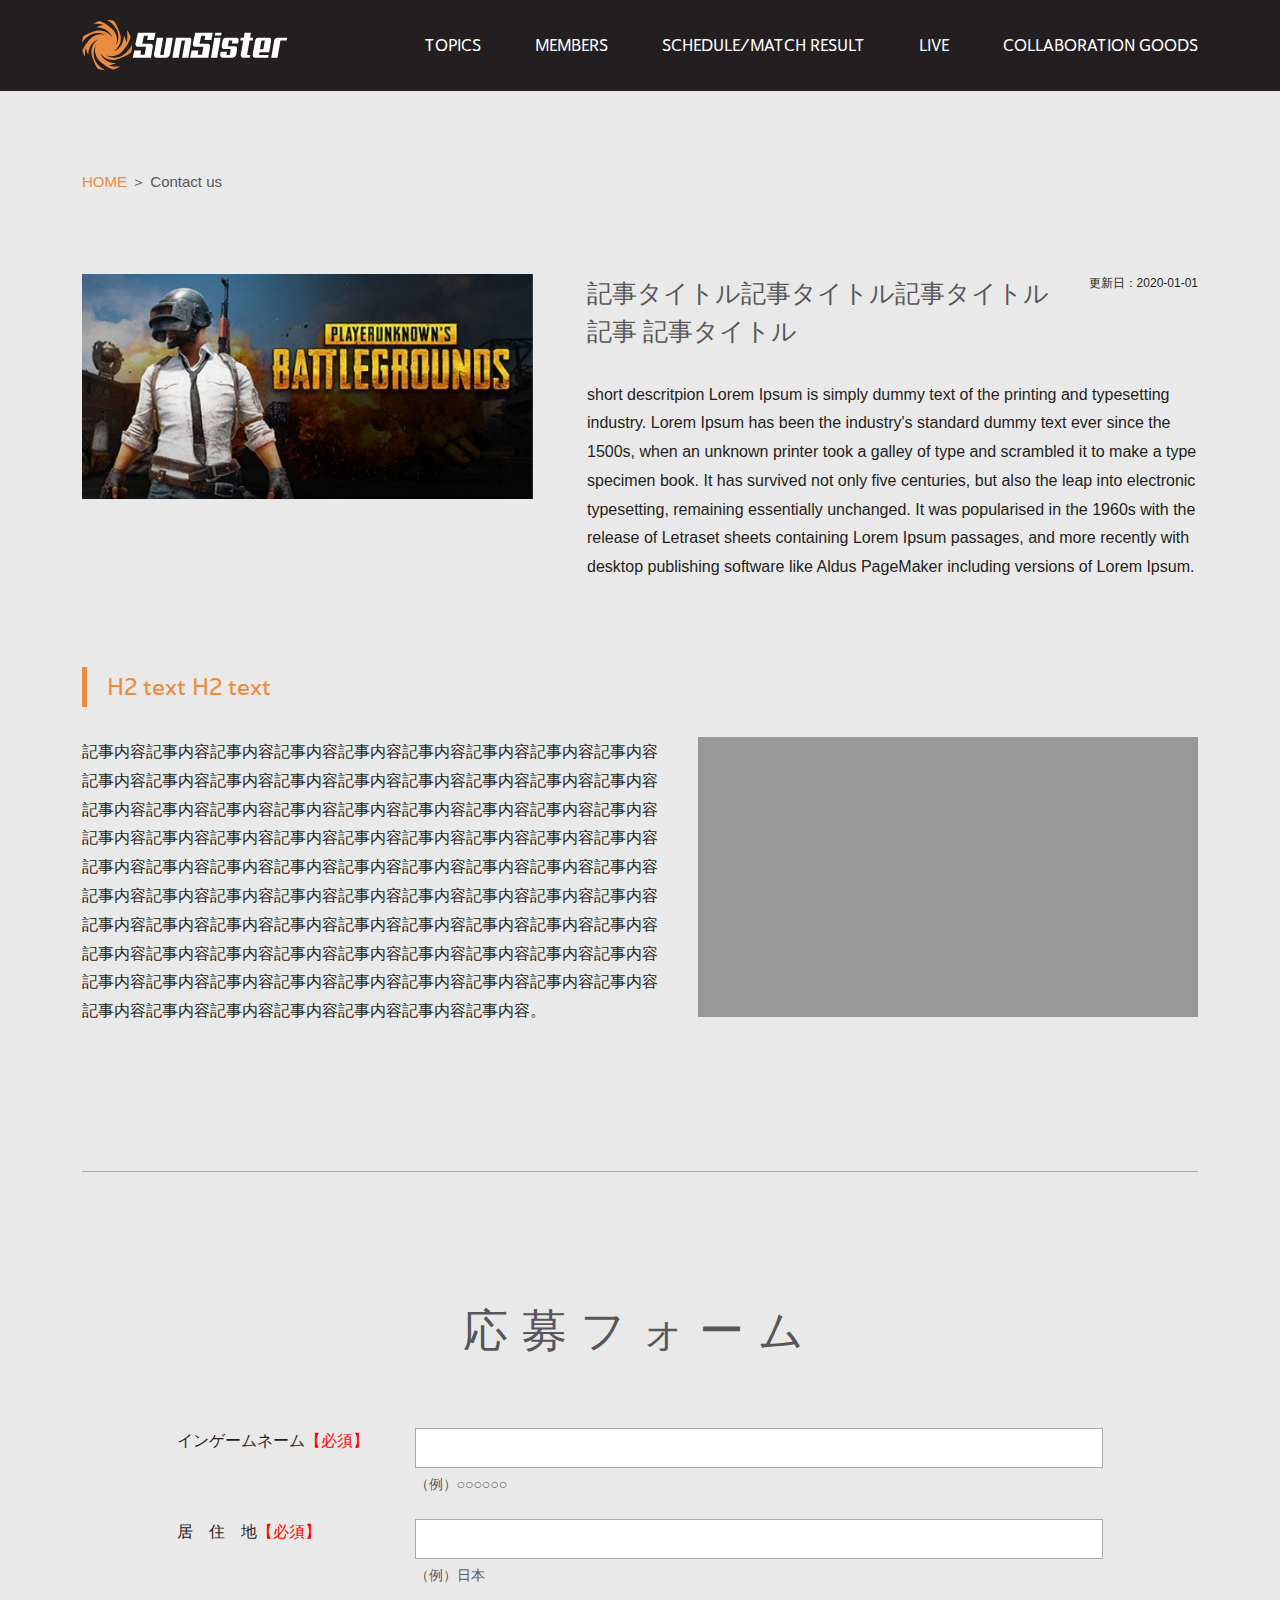
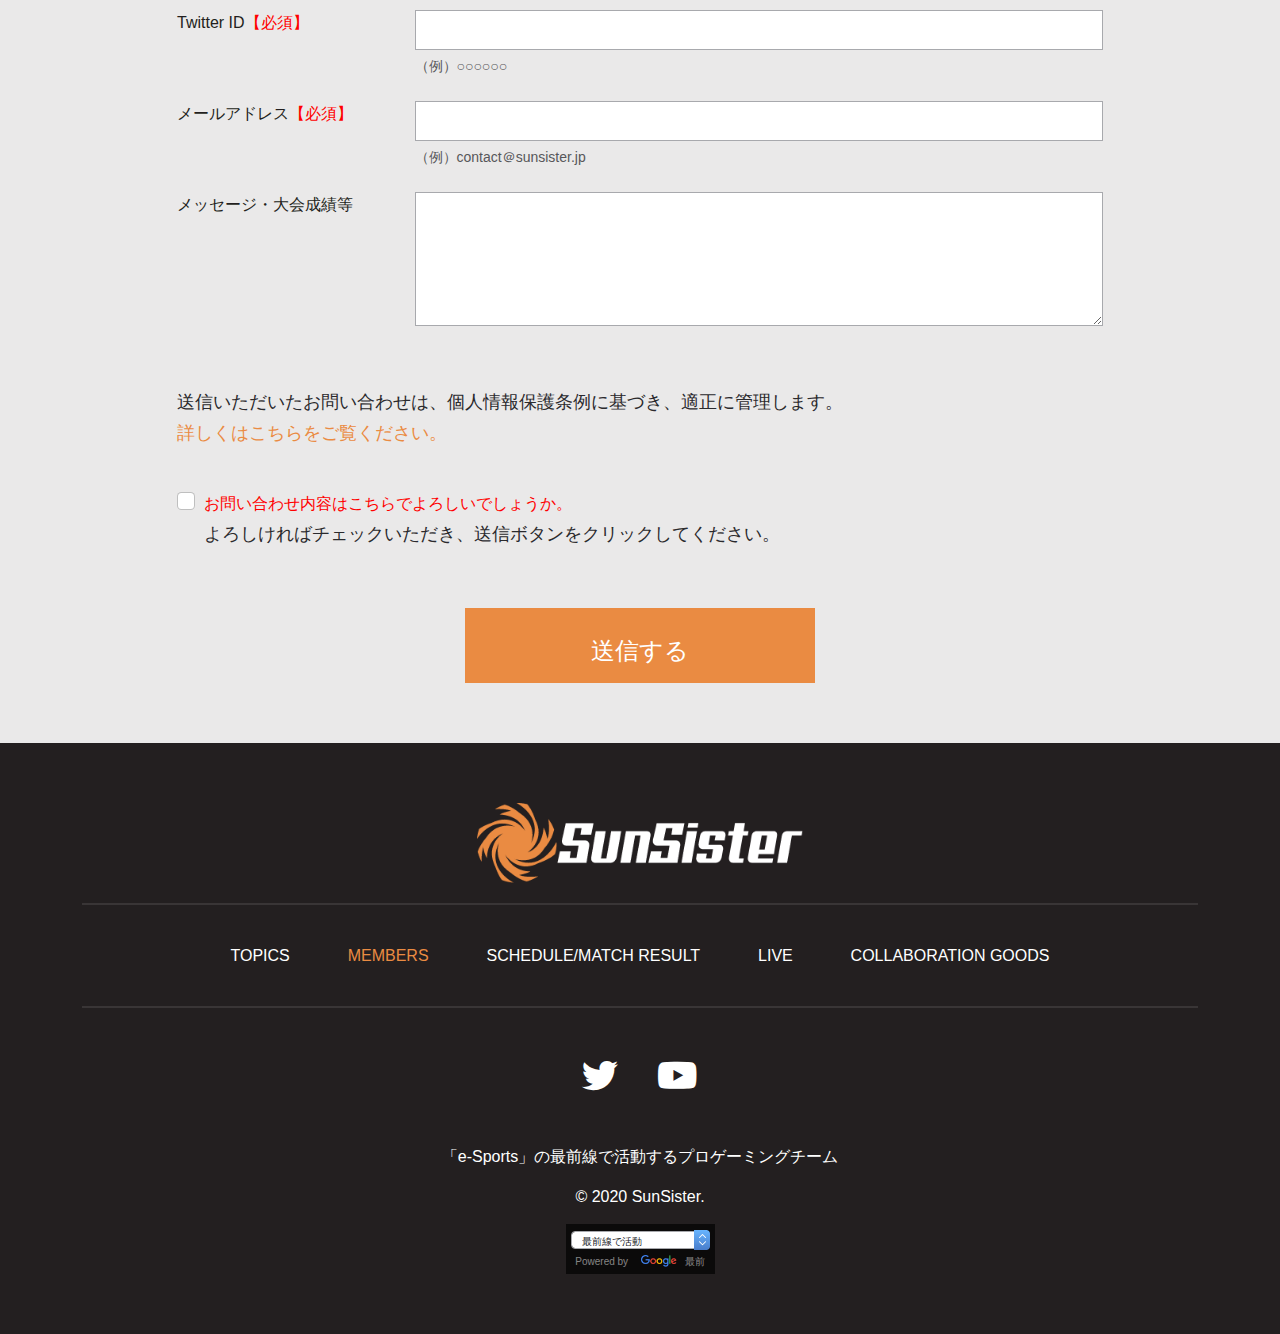
<file: recruit-details.html>
<!DOCTYPE html>
<html lang="en">
<head>
    <meta charset="UTF-8">
    <meta name="viewport" content="width=device-width, initial-scale=1.0">
    <title>Contact Us - SunSister Home Page</title>
    <!--CSS Styles-->
    <link href="assets/css/bootstrap.min.css" rel="stylesheet">
    <link href="https://cdnjs.cloudflare.com/ajax/libs/font-awesome/5.15.2/css/all.min.css" rel="stylesheet">
    <link href="assets/css/style.css" rel="stylesheet">
    <link href="assets/css/responsive.css" rel="stylesheet">
</head>
<body>
    <div class="mobile-menu-backdrop"></div>
    <header class="site-header">
        <div class="container">
            <div class="row align-items-center">
                <div class="col-12 col-lg-3">
                    <div class="mobile-menu-trigger">
                        <span></span>
                        <span></span>
                        <span></span>
                    </div>
                    <div class="site-logo text-center text-lg-start">
                        <a href="index.html">
                            <img src="assets/images/logo.png" alt="Sunsister">
                        </a>
                    </div>
                </div>
                <div class="col-5 col-lg-9">
                    <div class="main-menu-area">
                        <ul class="main-menu">
                            <li><a href="index.html">TOPICS</a></li>
                            <li class="has-submenu">
                                <a href="members.html">MEMBERS</a>
                                <ul class="sub-menu">
                                    <span class="submenu-label">CONTENTS</span>
                                    <li><a href="#">APEX LEGENDS</a></li>
                                    <li><a href="#">FORTNITE</a></li>
                                    <li><a href="#">PUBG</a></li>
                                    <li><a href="#">PUBG MOBILE</a></li>
                                    <li><a href="#">RAINDOW SIX SIEGE</a></li>
                                    <li><a href="#">STREAMER</a></li>
                                    <li><a href="#">SmashBros.</a></li>
                                    <li><a href="#">VALORANT</a></li>
                                    <li class="active"><a href="#">staff</a></li>
                                </ul>
                            </li>
                            <li><a href="#">SCHEDULE/MATCH RESULT</a></li>
                            <li><a href="#">LIVE</a></li>
                            <li><a href="#">COLLABORATION GOODS</a></li>
                        </ul>
                    </div>
                </div>
            </div>
        </div>
    </header>
    <section class="sunsister-bg-gray recruit-details-page">
        <section class="breadcrumb-links">
            <div class="container">
                <div class="row justify-content-center">
                    <div class="col-xl-12 col-xxl-11">
                        <a href="#" class="text-uppercase">Home</a>
                        <span>＞</span>
                        <span class="active-page">Contact us</span>
                    </div>
                </div>
            </div>
        </section>
    
        <section class="smash-bros-area member-group-area section-padding">
            <div class="container">
                <div class="row justify-content-center">
                    <div class="col-xl-12 col-xxl-11">
                        <div class="recruit-details">
                            <div class="row">
                                <div class="col-lg-5">
                                    <img src="assets/images/recruit.jpg" alt="recruit">
                                </div>
                                <div class="col-lg-7">
                                    <div class="recruit-details-text">
                                        <span class="recruit-date">更新日：2020-01-01</span>
                                        <h1>記事タイトル記事タイトル記事タイトル記事 記事タイトル</h1>
                                        <p>short descritpion Lorem Ipsum is simply dummy text of the printing and typesetting industry. Lorem Ipsum has been the industry's standard dummy text ever since the 1500s, when an unknown printer took a galley of type and scrambled it to make a type specimen book. It has survived not only five centuries, but also the leap into electronic typesetting, remaining essentially unchanged. It was popularised in the 1960s with the release of Letraset sheets containing Lorem Ipsum passages, and more recently with desktop publishing software like Aldus PageMaker including versions of Lorem Ipsum.</p>
                                    </div>
                                </div>
                            </div>
                            <div class="recruit-more-text">
                                <h2>H2 text H2 text</h2>
                                <img class="float-end" src="assets/images/rec-2.jpg" alt="H2 text H2 text">
                                <p>記事内容記事内容記事内容記事内容記事内容記事内容記事内容記事内容記事内容記事内容記事内容記事内容記事内容記事内容記事内容記事内容記事内容記事内容記事内容記事内容記事内容記事内容記事内容記事内容記事内容記事内容記事内容記事内容記事内容記事内容記事内容記事内容記事内容記事内容記事内容記事内容記事内容記事内容記事内容記事内容記事内容記事内容記事内容記事内容記事内容記事内容記事内容記事内容記事内容記事内容記事内容記事内容記事内容記事内容記事内容記事内容記事内容記事内容記事内容記事内容記事内容記事内容記事内容記事内容記事内容記事内容記事内容記事内容記事内容記事内容記事内容記事内容記事内容記事内容記事内容記事内容記事内容記事内容記事内容記事内容記事内容記事内容記事内容記事内容記事内容記事内容記事内容記事内容。</p>
                            </div>
                        </div>
                    </div>
                </div>
                <div class="row justify-content-center">
                    <div class="col-xl-10 col-xxl-10">
                        <h3 class="text-center form-title">応募フォーム</h3>
                        <form action="">
                            <div class="row form-group">
                                <div class="col-lg-3">
                                    <label for="gname">インゲームネーム<span class="req">【必須】</span></label>
                                </div>
                                <div class="col-lg-9">
                                    <input type="text" class="form-control" name="gname" id="gname">
                                    <span class="ex">（例）○○○○○○</span>
                                </div>
                            </div>
                            <div class="row form-group">
                                <div class="col-lg-3">
                                    <label for="residence">居　住　地<span class="req">【必須】</span></label>
                                </div>
                                <div class="col-lg-9">
                                    <input type="text" class="form-control" name="residence" id="residence" required>
                                    <span class="ex">（例）日本</span>
                                </div>
                            </div>
                            <div class="row form-group">
                                <div class="col-lg-3">
                                    <label for="twitter">Twitter ID<span class="req">【必須】</span></label>
                                </div>
                                <div class="col-lg-9">
                                    <input type="text" class="form-control" name="twitter" id="twitter" required>
                                    <span class="ex">（例）○○○○○○</span>
                                </div>
                            </div>
                            <div class="row form-group">
                                <div class="col-lg-3">
                                    <label for="email">メールアドレス<span class="req">【必須】</span></label>
                                </div>
                                <div class="col-lg-9">
                                    <input type="email" class="form-control" name="email" id="email" required>
                                    <span class="ex">（例）contact＠sunsister.jp</span>
                                </div>
                            </div>
                            <div class="row form-group">
                                <div class="col-lg-3">
                                    <label for="message">メッセージ・大会成績等</label>
                                </div>
                                <div class="col-lg-9">
                                    <textarea name="message" id="message" cols="30" rows="5" class="form-control"></textarea>
                                </div>
                            </div>
                            <p class="form-hints">送信いただいたお問い合わせは、個人情報保護条例に基づき、適正に管理します。<br> <span>詳しくはこちらをご覧ください。</span></p>
                            <div class="form-check">
                                <input class="form-check-input" type="checkbox" value="1" id="aggree" required>
                                <label class="form-check-label" for="aggree">お問い合わせ内容はこちらでよろしいでしょうか。</label>
                                <p>よろしければチェックいただき、送信ボタンをクリックしてください。</p>
                            </div>
                            <div class="form-button text-center">
                                <button type="submit" class="submit-btn">送信する</button>
                            </div>
                        </form>
                    </div>
                </div>
            </div>
        </section>
    </section>
    

    <footer class="site-footer">
        <div class="container">
            <div class="footer-top">
                <div class="row">
                    <div class="col-lg-12 text-center">
                        <div class="footer-logo">
                            <a href="#"><img src="assets/images/footer-logo.png" alt="footer"></a>
                        </div>
                    </div>
                </div>
            </div>
            <div class="footer-middle">
                <div class="footer-menu-area">
                    <ul class="footer-menu">
                        <li><a href="#">TOPICS</a></li>
                        <li class="active"><a href="#">MEMBERS</a></li>
                        <li><a href="#">SCHEDULE/MATCH RESULT</a></li>
                        <li><a href="#">LIVE</a></li>
                        <li><a href="#">COLLABORATION GOODS</a></li>
                    </ul>
                </div>
            </div>
            <div class="footer-bottom text-center">
                <div class="social-links">
                    <a href="#"><i class="fab fa-twitter"></i></a>
                    <a href="#"><i class="fab fa-youtube"></i></a>
                </div>
                <p class="footer-text">「e-Sports」の最前線で活動するプロゲーミングチーム</p>
                <p class="footer-copy">&copy; 2020 SunSister.</p>
                <div class="footer-dropdown">
                    <div class="google-dropdown-form">
                        <form action="">
                            <div class="google-dropdown position-relative">
                                <select name="" id="" class="form-control">
                                    <option value="">最前線で活動</option>
                                    <option value="">最前線で活動</option>
                                    <option value="">最前線で活動</option>
                                    <option value="">最前線で活動</option>
                                </select>
                                <img src="assets/images/gdrop.png" alt="gdrop">
                            </div>
                        </form>
                        <div class="g-powered">Powered by <img src="assets/images/google-logo.png" alt="google"> <span>最前</span></div>
                    </div>
                </div>
            </div>
        </div>
    </footer>

    <script src="assets/js/jquery-3.5.1.min.js"></script>
    <script src="assets/js/popper.min.js"></script>
    <script src="assets/js/bootstrap.min.js"></script>
    <script src="assets/js/main.js"></script>
</body>
</html>
</file>
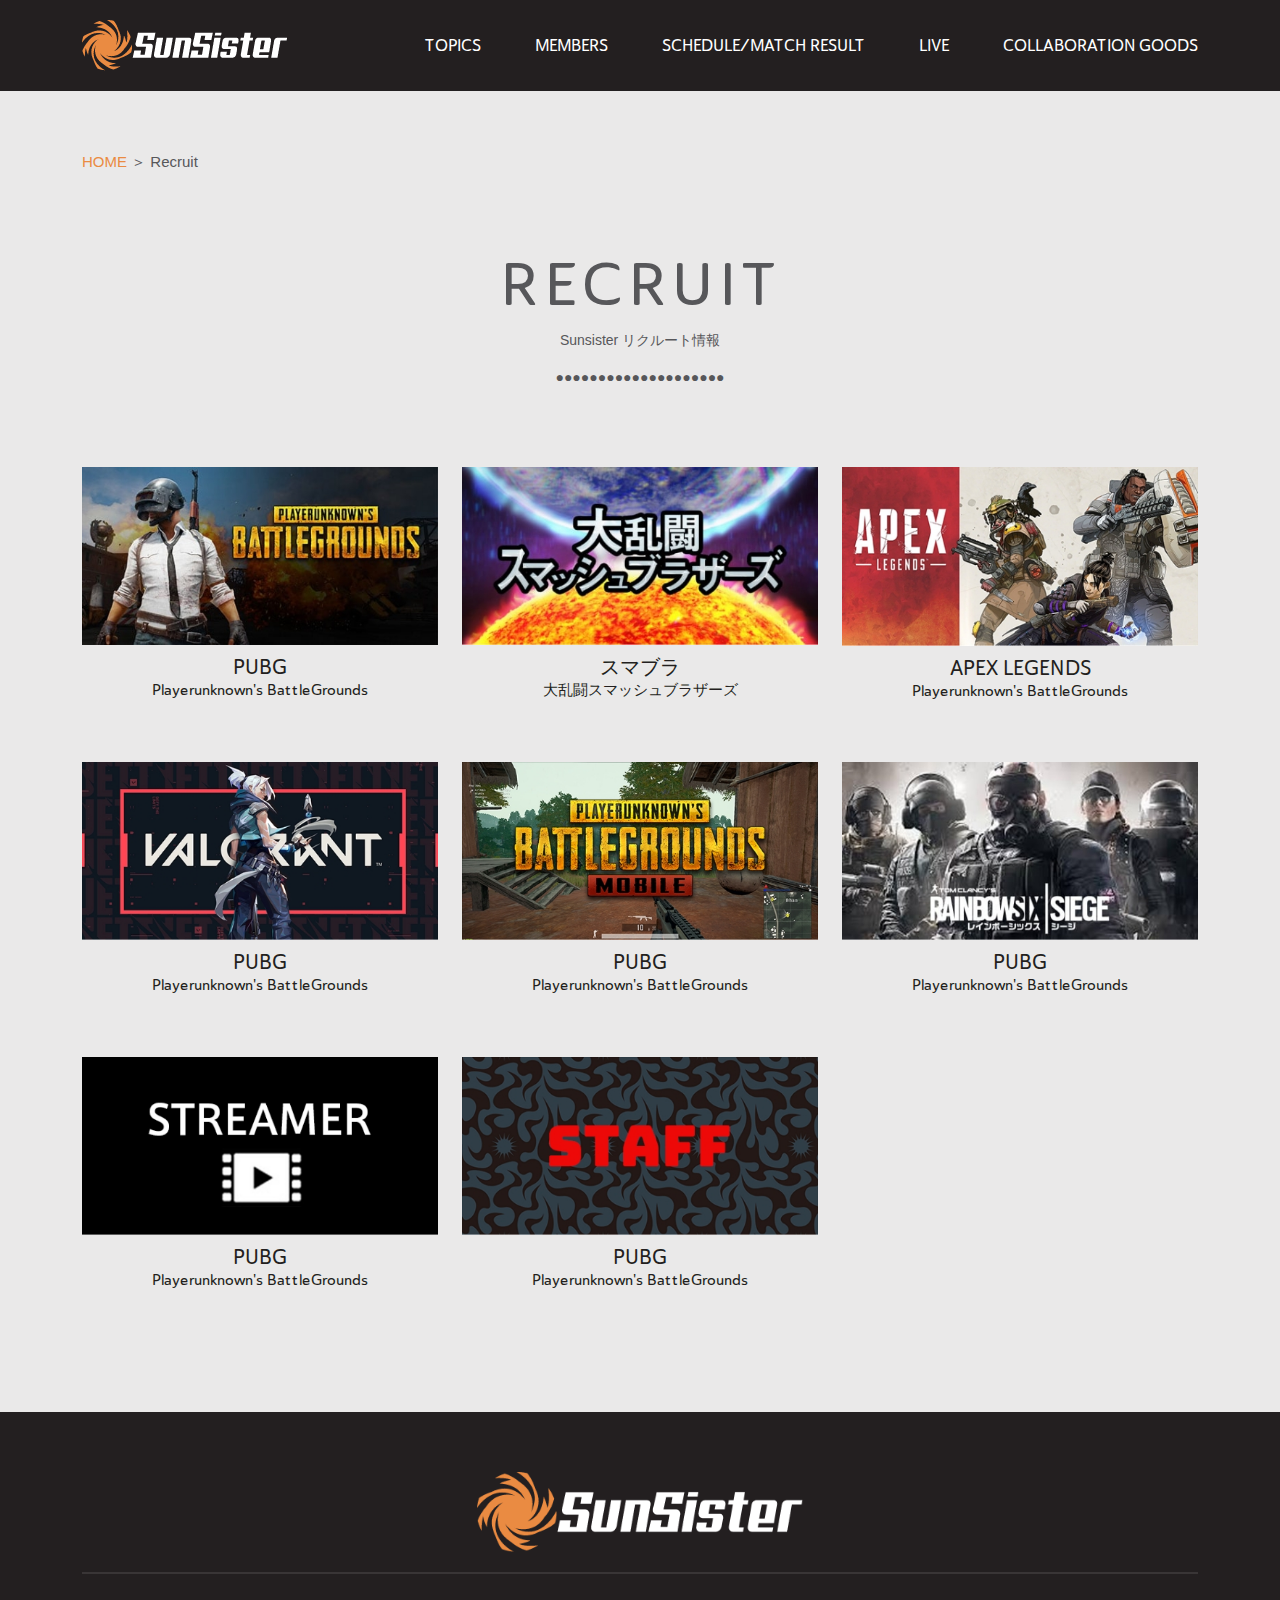
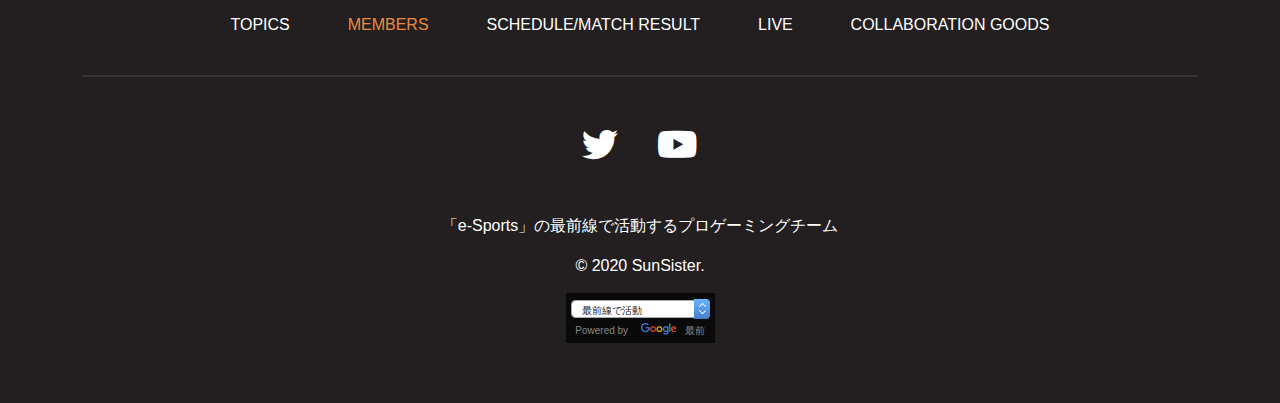
<file: recruit.html>
<!DOCTYPE html>
<html lang="en">
<head>
    <meta charset="UTF-8">
    <meta name="viewport" content="width=device-width, initial-scale=1.0">
    <title>Recruit - SunSister Home Page</title>
    <!--CSS Styles-->
    <link href="assets/css/bootstrap.min.css" rel="stylesheet">
    <link href="https://cdnjs.cloudflare.com/ajax/libs/font-awesome/5.15.2/css/all.min.css" rel="stylesheet">
    <link href="assets/css/style.css" rel="stylesheet">
    <link href="assets/css/responsive.css" rel="stylesheet">
</head>
<body>
    <div class="mobile-menu-backdrop"></div>
    <header class="site-header">
        <div class="container">
            <div class="row align-items-center">
                <div class="col-12 col-lg-3">
                    <div class="mobile-menu-trigger">
                        <span></span>
                        <span></span>
                        <span></span>
                    </div>
                    <div class="site-logo text-center text-lg-start">
                        <a href="index.html">
                            <img src="assets/images/logo.png" alt="Sunsister">
                        </a>
                    </div>
                </div>
                <div class="col-5 col-lg-9">
                    <div class="main-menu-area">
                        <ul class="main-menu">
                            <li><a href="index.html">TOPICS</a></li>
                            <li class="has-submenu">
                                <a href="members.html">MEMBERS</a>
                                <ul class="sub-menu">
                                    <span class="submenu-label">CONTENTS</span>
                                    <li><a href="#">APEX LEGENDS</a></li>
                                    <li><a href="#">FORTNITE</a></li>
                                    <li><a href="#">PUBG</a></li>
                                    <li><a href="#">PUBG MOBILE</a></li>
                                    <li><a href="#">RAINDOW SIX SIEGE</a></li>
                                    <li><a href="#">STREAMER</a></li>
                                    <li><a href="#">SmashBros.</a></li>
                                    <li><a href="#">VALORANT</a></li>
                                    <li class="active"><a href="#">staff</a></li>
                                </ul>
                            </li>
                            <li><a href="#">SCHEDULE/MATCH RESULT</a></li>
                            <li><a href="#">LIVE</a></li>
                            <li><a href="#">COLLABORATION GOODS</a></li>
                        </ul>
                    </div>
                </div>
            </div>
        </div>
    </header>
    <section class="sunsister-bg-gray">
        <section class="breadcrumb-links">
            <div class="container">
                <div class="row justify-content-center">
                    <div class="col-xl-12 col-xxl-11">
                        <a href="#" class="text-uppercase">Home</a>
                        <span>＞</span>
                        <span class="active-page">Recruit</span>
                    </div>
                </div>
            </div>
        </section>
    
        <section class="smash-bros-area member-group-area section-padding">
            <div class="container">
                <div class="row">
                    <div class="col-xl-12">
                        <div class="section-title text-center">
                            <h2 class="text-uppercase text-line-height-1">Recruit</h2>
                            <p>Sunsister リクルート情報</p>
                            <p>●●●●●●●●●●●●●●●●●●●●</p>
                        </div>
                    </div>
                </div>
                <div class="row justify-content-center">
                    <div class="col-xl-12 col-xxl-11">
                        <div class="row">
                            <div class="col-md-6 col-lg-4">
                                <div class="member-card">
                                    <a href="recruit-details.html" class="img-hover-effect d-block"><img src="assets/images/member-card/member-card.jpg" alt="member title here"></a>
                                    <div class="card-text-black member-card-text text-center">
                                        <h3><a href="recruit-details.html" class="text-decoration-none">PUBG</a></h3>
                                        <p>Playerunknown's BattleGrounds</p>
                                    </div>
                                </div>
                            </div>
                            <div class="col-md-6 col-lg-4">
                                <div class="member-card">
                                    <a href="recruit-details.html" class="img-hover-effect d-block"><img src="assets/images/member-card/member-card-2.jpg" alt="member title here"></a>
                                    <div class="card-text-black member-card-text text-center">
                                        <h3><a href="recruit-details.html" class="text-decoration-none">スマブラ</a></h3>
                                        <p>大乱闘スマッシュブラザーズ</p>
                                    </div>
                                </div>
                            </div>
                            <div class="col-md-6 col-lg-4">
                                <div class="member-card">
                                    <a href="recruit-details.html" class="img-hover-effect d-block"><img src="assets/images/member-card/member-card-3.jpg" alt="member title here"></a>
                                    <div class="card-text-black member-card-text text-center">
                                        <h3><a href="recruit-details.html" class="text-decoration-none">APEX LEGENDS</a></h3>
                                        <p>Playerunknown's BattleGrounds</p>
                                    </div>
                                </div>
                            </div>
                            <div class="col-md-6 col-lg-4">
                                <div class="member-card">
                                    <a href="recruit-details.html" class="img-hover-effect d-block"><img src="assets/images/member-card/member-card-4.jpg" alt="member title here"></a>
                                    <div class="card-text-black member-card-text text-center">
                                        <h3><a href="recruit-details.html" class="text-decoration-none">PUBG</a></h3>
                                        <p>Playerunknown's BattleGrounds</p>
                                    </div>
                                </div>
                            </div>
                            <div class="col-md-6 col-lg-4">
                                <div class="member-card">
                                    <a href="recruit-details.html" class="img-hover-effect d-block"><img src="assets/images/member-card/member-card-6.jpg" alt="member title here"></a>
                                    <div class="card-text-black member-card-text text-center">
                                        <h3><a href="recruit-details.html" class="text-decoration-none">PUBG</a></h3>
                                        <p>Playerunknown's BattleGrounds</p>
                                    </div>
                                </div>
                            </div>
                            <div class="col-md-6 col-lg-4">
                                <div class="member-card">
                                   <a href="recruit-details.html" class="img-hover-effect d-block"> <img src="assets/images/member-card/member-card-5.jpg" alt="member title here"></a>
                                    <div class="card-text-black member-card-text text-center">
                                        <h3><a href="recruit-details.html" class="text-decoration-none">PUBG</a></h3>
                                        <p>Playerunknown's BattleGrounds</p>
                                    </div>
                                </div>
                            </div>
                            <div class="col-md-6 col-lg-4">
                                <div class="member-card">
                                   <a href="recruit-details.html" class="img-hover-effect d-block"> <img src="assets/images/member-card/member-card-7.jpg" alt="member title here"></a>
                                    <div class="card-text-black member-card-text text-center">
                                        <h3><a href="recruit-details.html" class="text-decoration-none">PUBG</a></h3>
                                        <p>Playerunknown's BattleGrounds</p>
                                    </div>
                                </div>
                            </div>
                            <div class="col-md-6 col-lg-4">
                                <div class="member-card">
                                    <a href="recruit-details.html" class="img-hover-effect d-block"><img src="assets/images/member-card/member-card-8.jpg" alt="member title here"></a>
                                    <div class="card-text-black member-card-text text-center">
                                        <h3><a href="recruit-details.html" class="text-decoration-none">PUBG</a></h3>
                                        <p>Playerunknown's BattleGrounds</p>
                                    </div>
                                </div>
                            </div>
                        </div>
                    </div>
                </div>
            </div>
        </section>
    </section>
    

    <footer class="site-footer">
        <div class="container">
            <div class="footer-top">
                <div class="row">
                    <div class="col-lg-12 text-center">
                        <div class="footer-logo">
                            <a href="#"><img src="assets/images/footer-logo.png" alt="footer"></a>
                        </div>
                    </div>
                </div>
            </div>
            <div class="footer-middle">
                <div class="footer-menu-area">
                    <ul class="footer-menu">
                        <li><a href="#">TOPICS</a></li>
                        <li class="active"><a href="#">MEMBERS</a></li>
                        <li><a href="#">SCHEDULE/MATCH RESULT</a></li>
                        <li><a href="#">LIVE</a></li>
                        <li><a href="#">COLLABORATION GOODS</a></li>
                    </ul>
                </div>
            </div>
            <div class="footer-bottom text-center">
                <div class="social-links">
                    <a href="#"><i class="fab fa-twitter"></i></a>
                    <a href="#"><i class="fab fa-youtube"></i></a>
                </div>
                <p class="footer-text">「e-Sports」の最前線で活動するプロゲーミングチーム</p>
                <p class="footer-copy">&copy; 2020 SunSister.</p>
                <div class="footer-dropdown">
                    <div class="google-dropdown-form">
                        <form action="">
                            <div class="google-dropdown position-relative">
                                <select name="" id="" class="form-control">
                                    <option value="">最前線で活動</option>
                                    <option value="">最前線で活動</option>
                                    <option value="">最前線で活動</option>
                                    <option value="">最前線で活動</option>
                                </select>
                                <img src="assets/images/gdrop.png" alt="gdrop">
                            </div>
                        </form>
                        <div class="g-powered">Powered by <img src="assets/images/google-logo.png" alt="google"> <span>最前</span></div>
                    </div>
                </div>
            </div>
        </div>
    </footer>

    <script src="assets/js/jquery-3.5.1.min.js"></script>
    <script src="assets/js/popper.min.js"></script>
    <script src="assets/js/bootstrap.min.js"></script>
    <script src="assets/js/main.js"></script>
</body>
</html>
</file>
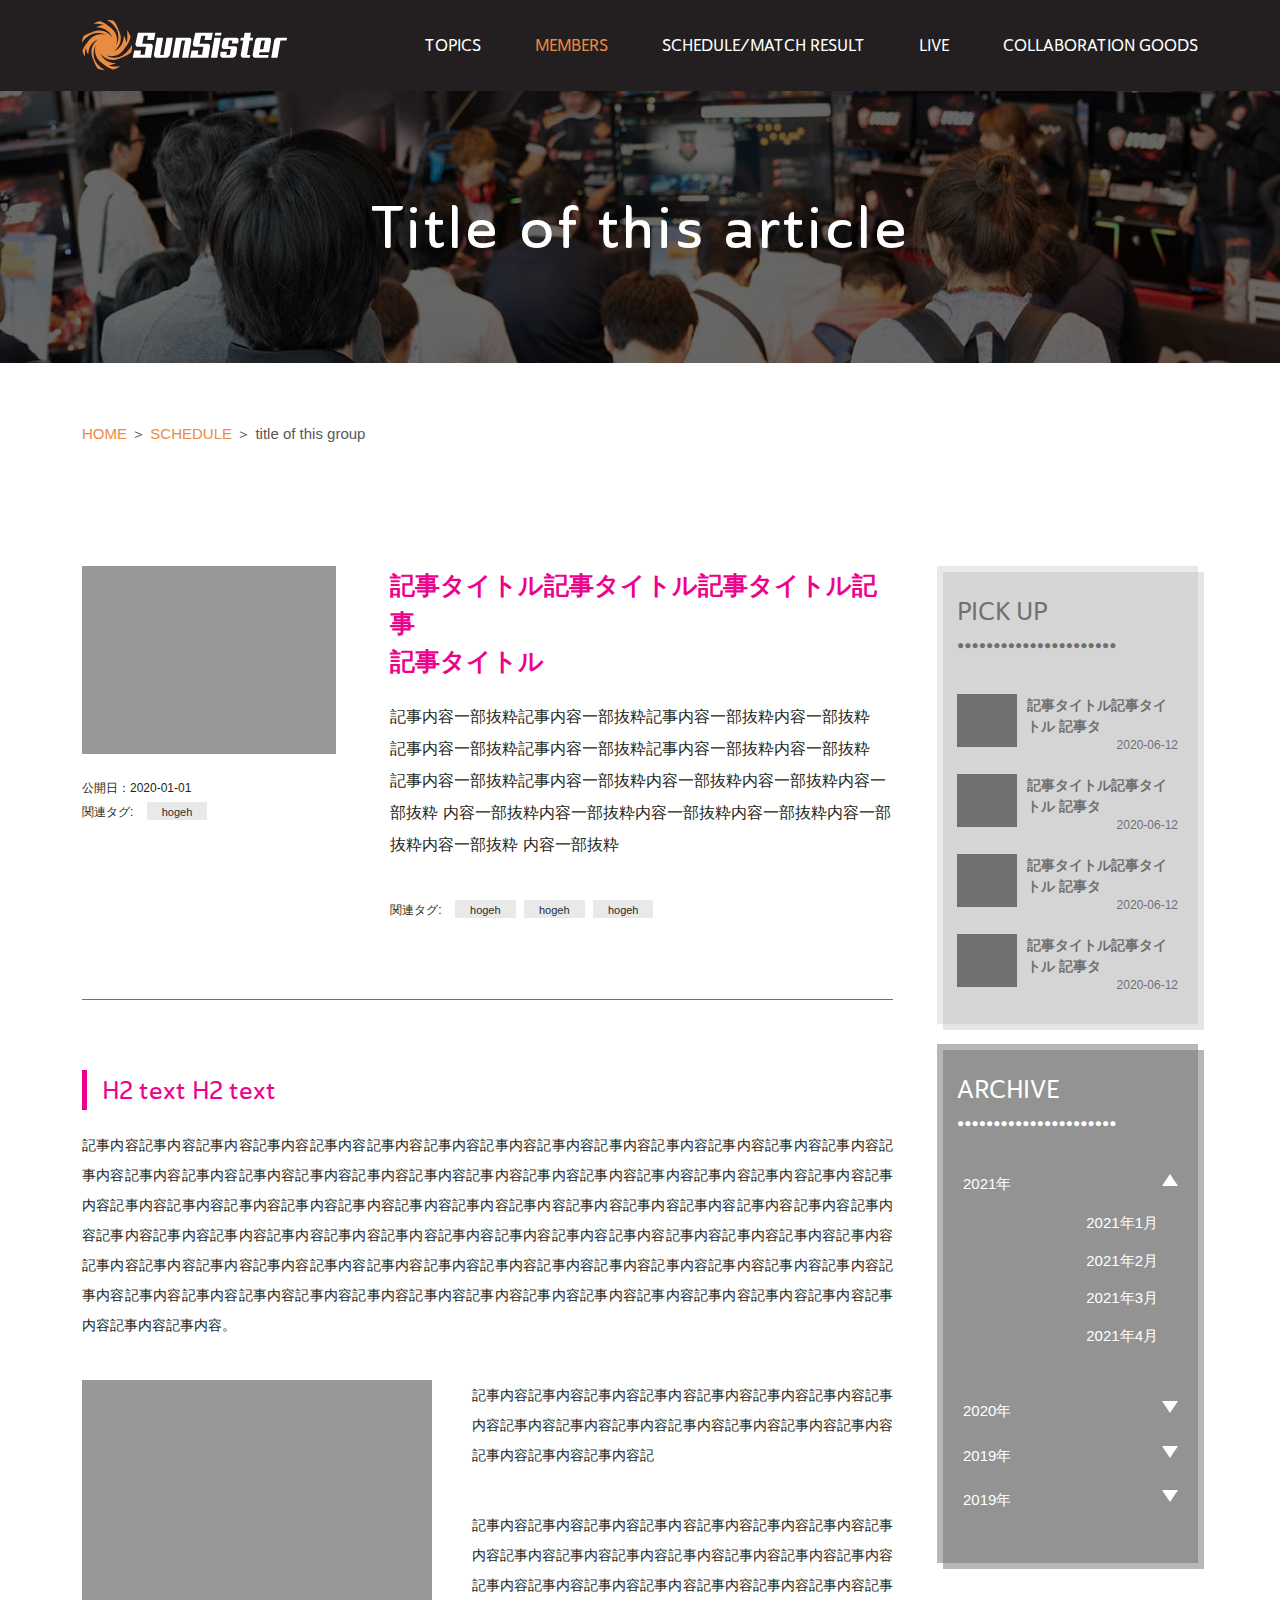
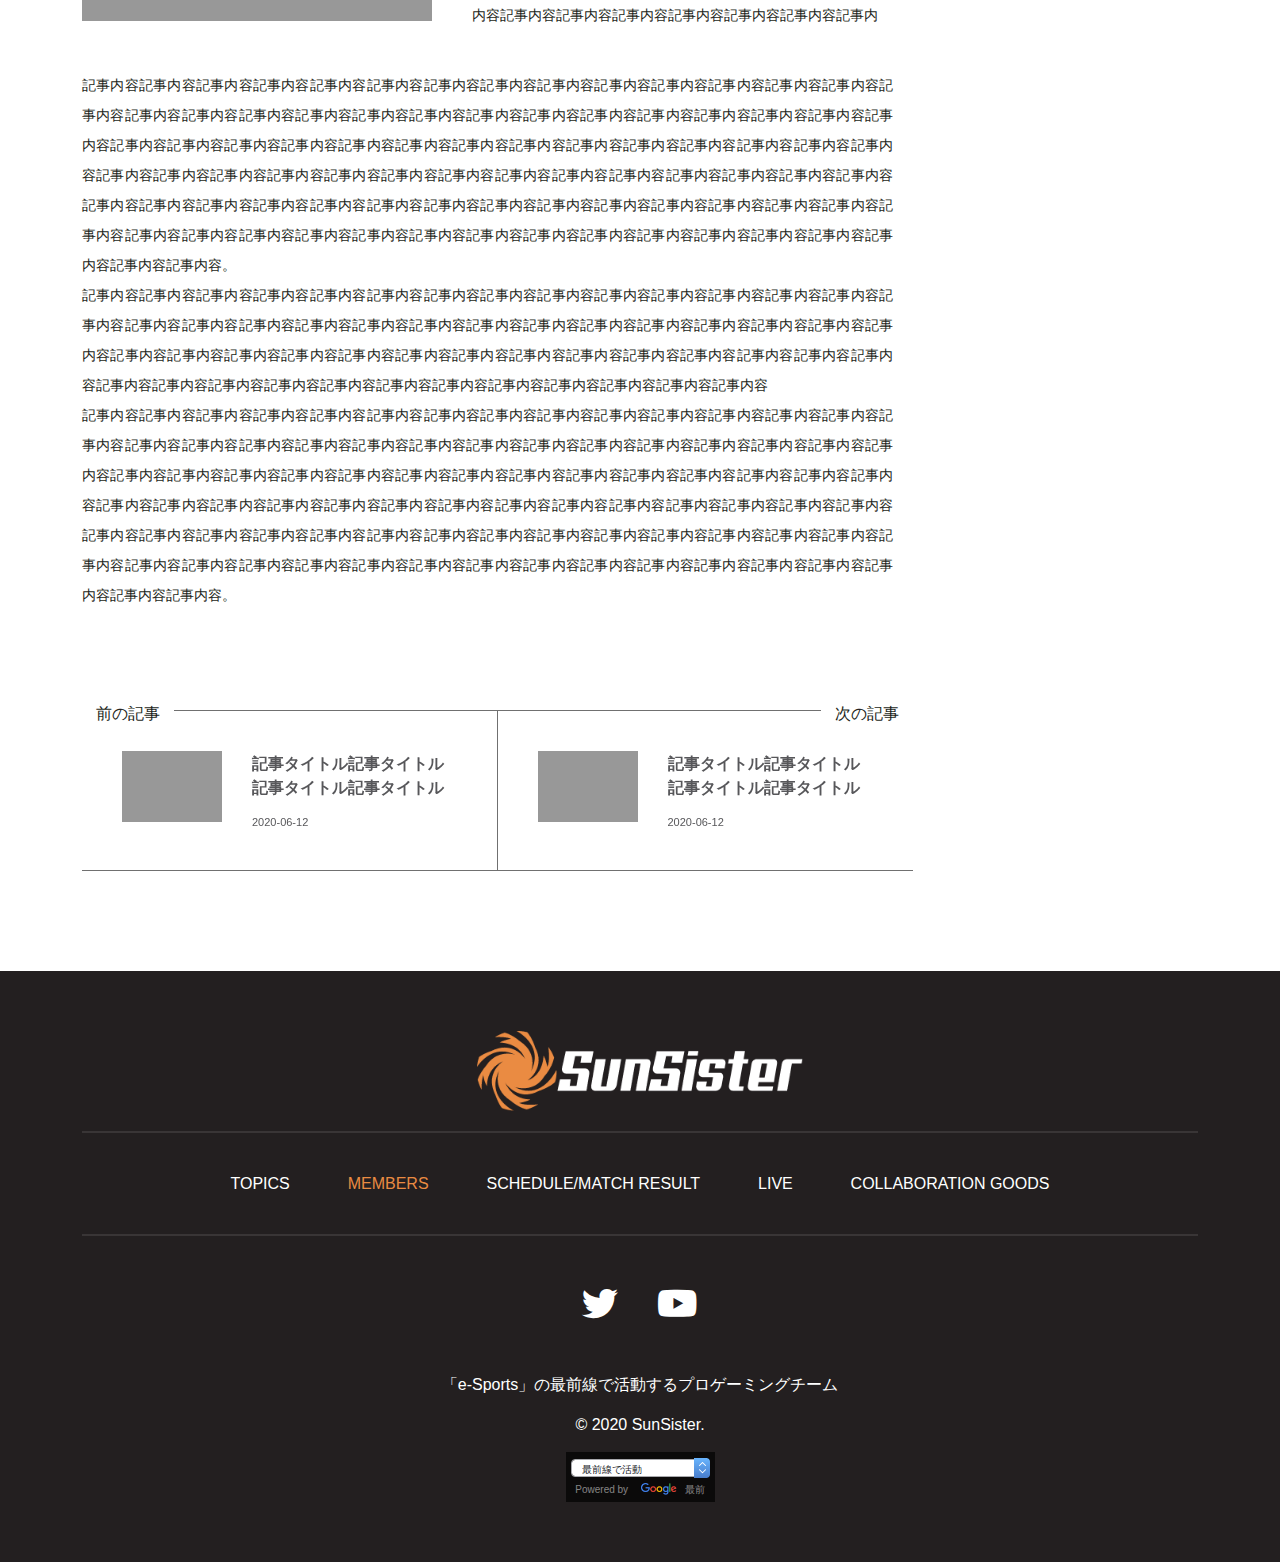
<file: schedule-details.html>
<!DOCTYPE html>
<html lang="en">
<head>
    <meta charset="UTF-8">
    <meta name="viewport" content="width=device-width, initial-scale=1.0">
    <title>Schedule Details - SunSister Home Page</title>
    <!--CSS Styles-->
    <link href="assets/css/bootstrap.min.css" rel="stylesheet">
    <link href="https://cdnjs.cloudflare.com/ajax/libs/font-awesome/5.15.2/css/all.min.css" rel="stylesheet">
    <link href="assets/css/owl.carousel.min.css" rel="stylesheet">
    <link href="assets/css/style.css" rel="stylesheet">
    <link href="assets/css/responsive.css" rel="stylesheet">
</head>
<body>
    <div class="mobile-menu-backdrop"></div>
    <header class="site-header">
        <div class="container">
            <div class="row align-items-center">
                <div class="col-12 col-lg-3">
                    <div class="mobile-menu-trigger">
                        <span></span>
                        <span></span>
                        <span></span>
                    </div>
                    <div class="site-logo text-center text-lg-start">
                        <a href="index.html">
                            <img src="assets/images/logo.png" alt="Sunsister">
                        </a>
                    </div>
                </div>
                <div class="col-5 col-lg-9">
                    <div class="main-menu-area">
                        <ul class="main-menu">
                            <li><a href="index.html">TOPICS</a></li>
                            <li class="has-submenu active">
                                <a href="members.html">MEMBERS</a>
                                <ul class="sub-menu">
                                    <span class="submenu-label">CONTENTS</span>
                                    <li><a href="#">APEX LEGENDS</a></li>
                                    <li><a href="#">FORTNITE</a></li>
                                    <li><a href="#">PUBG</a></li>
                                    <li><a href="#">PUBG MOBILE</a></li>
                                    <li><a href="#">RAINDOW SIX SIEGE</a></li>
                                    <li><a href="#">STREAMER</a></li>
                                    <li><a href="#">SmashBros.</a></li>
                                    <li><a href="#">VALORANT</a></li>
                                    <li class="active"><a href="#">staff</a></li>
                                </ul>
                            </li>
                            <li><a href="#">SCHEDULE/MATCH RESULT</a></li>
                            <li><a href="#">LIVE</a></li>
                            <li><a href="#">COLLABORATION GOODS</a></li>
                        </ul>
                    </div>
                </div>
            </div>
        </div>
    </header>
    <section class="breadcrumb-bg text-center">
        <img src="assets/images/breadcrumb-bg.jpg" alt="breadcrumb">
        <h1>Title of this article</h1>
    </section>
    <section class="schedule-details">
        <section class="breadcrumb-links">
            <div class="container">
                <div class="row justify-content-center">
                    <div class="col-xl-12 col-xxl-11">
                        <a href="#" class="text-uppercase">Home</a>
                        <span>＞</span>
                        <a href="#" class="text-uppercase">Schedule</a>
                        <span>＞</span>
                        <span class="active-page">title of this group</span>
                    </div>
                </div>
            </div>
        </section>
        <section class="detail-page-container section-padding">
            <div class="container">
                <div class="row justify-content-center">
                    <div class="col-xl-12 col-xxl-11">
                        <div class="row">
                            <div class="col-lg-9">
                                <div class="article-details">
                                    <div class="article-top-overview">
                                        <div class="row">
                                            <div class="col-md-4">
                                                <div class="article-top-img">
                                                    <img src="assets/images/article-top.jpg" alt="記事タイトル記事タイトル記事タイトル記事 記事タイトル">
                                                    <div class="article-meta">
                                                        <div class="article-date">公開日：2020-01-01</div>
                                                        <div class="article-category">
                                                            <span class="cat-title">関連タグ: </span>
                                                            <a href="#">hogeh</a>
                                                        </div>
                                                    </div>
                                                </div>
                                            </div>
                                            <div class="col-md-8">
                                                <div class="article-top-desc">
                                                    <h2>記事タイトル記事タイトル記事タイトル記事<br>
                                                        記事タイトル</h2>
                                                    <p>記事内容一部抜粋記事内容一部抜粋記事内容一部抜粋内容一部抜粋<br>
                                                        記事内容一部抜粋記事内容一部抜粋記事内容一部抜粋内容一部抜粋<br>
                                                        記事内容一部抜粋記事内容一部抜粋内容一部抜粋内容一部抜粋内容一部抜粋
                                                        内容一部抜粋内容一部抜粋内容一部抜粋内容一部抜粋内容一部抜粋内容一部抜粋
                                                        内容一部抜粋</p>
                                                    <div class="related-tags">
                                                        <span class="tag-title">関連タグ: </span>
                                                        <a href="#">hogeh</a>
                                                        <a href="#">hogeh</a>
                                                        <a href="#">hogeh</a>
                                                    </div>
                                                </div>
                                            </div>
                                        </div>
                                    </div>
                                    <div class="article-description">
                                        <h2>H2 text H2 text</h2>
                                        <p>記事内容記事内容記事内容記事内容記事内容記事内容記事内容記事内容記事内容記事内容記事内容記事内容記事内容記事内容記事内容記事内容記事内容記事内容記事内容記事内容記事内容記事内容記事内容記事内容記事内容記事内容記事内容記事内容記事内容記事内容記事内容記事内容記事内容記事内容記事内容記事内容記事内容記事内容記事内容記事内容記事内容記事内容記事内容記事内容記事内容記事内容記事内容記事内容記事内容記事内容記事内容記事内容記事内容記事内容記事内容記事内容記事内容記事内容記事内容記事内容記事内容記事内容記事内容記事内容記事内容記事内容記事内容記事内容記事内容記事内容記事内容記事内容記事内容記事内容記事内容記事内容記事内容記事内容記事内容記事内容記事内容記事内容記事内容記事内容記事内容記事内容記事内容記事内容。</p>
                                        <img class="float-start" src="assets/images/article-details.jpg" alt="title here">
                                        <p>記事内容記事内容記事内容記事内容記事内容記事内容記事内容記事内容記事内容記事内容記事内容記事内容記事内容記事内容記事内容記事内容記事内容記事内容記</p>
                                        <p>記事内容記事内容記事内容記事内容記事内容記事内容記事内容記事内容記事内容記事内容記事内容記事内容記事内容記事内容記事内容記事内容記事内容記事内容記事内容記事内容記事内容記事内容記事内容記事内容記事内容記事内容記事内容記事内容記事内容記事内</p>
                                        <p>記事内容記事内容記事内容記事内容記事内容記事内容記事内容記事内容記事内容記事内容記事内容記事内容記事内容記事内容記事内容記事内容記事内容記事内容記事内容記事内容記事内容記事内容記事内容記事内容記事内容記事内容記事内容記事内容記事内容記事内容記事内容記事内容記事内容記事内容記事内容記事内容記事内容記事内容記事内容記事内容記事内容記事内容記事内容記事内容記事内容記事内容記事内容記事内容記事内容記事内容記事内容記事内容記事内容記事内容記事内容記事内容記事内容記事内容記事内容記事内容記事内容記事内容記事内容記事内容記事内容記事内容記事内容記事内容記事内容記事内容記事内容記事内容記事内容記事内容記事内容記事内容記事内容記事内容記事内容記事内容記事内容記事内容記事内容記事内容記事内容記事内容記事内容記事内容。<br>
                                        記事内容記事内容記事内容記事内容記事内容記事内容記事内容記事内容記事内容記事内容記事内容記事内容記事内容記事内容記事内容記事内容記事内容記事内容記事内容記事内容記事内容記事内容記事内容記事内容記事内容記事内容記事内容記事内容記事内容記事内容記事内容記事内容記事内容記事内容記事内容記事内容記事内容記事内容記事内容記事内容記事内容記事内容記事内容記事内容記事内容記事内容記事内容記事内容記事内容記事内容記事内容記事内容記事内容記事内容記事内容<br>
                                        記事内容記事内容記事内容記事内容記事内容記事内容記事内容記事内容記事内容記事内容記事内容記事内容記事内容記事内容記事内容記事内容記事内容記事内容記事内容記事内容記事内容記事内容記事内容記事内容記事内容記事内容記事内容記事内容記事内容記事内容記事内容記事内容記事内容記事内容記事内容記事内容記事内容記事内容記事内容記事内容記事内容記事内容記事内容記事内容記事内容記事内容記事内容記事内容記事内容記事内容記事内容記事内容記事内容記事内容記事内容記事内容記事内容記事内容記事内容記事内容記事内容記事内容記事内容記事内容記事内容記事内容記事内容記事内容記事内容記事内容記事内容記事内容記事内容記事内容記事内容記事内容記事内容記事内容記事内容記事内容記事内容記事内容記事内容記事内容記事内容記事内容記事内容記事内容。</p>
                                    </div>
                                </div>
                                <div class="article-slider owl-carousel">
                                    <div class="article-item d-flex">
                                        <div class="article-sld-img">
                                            <img src="assets/images/post-slider-thumb.jpg" alt="記事タイトル記事タイトル記事タイトル記事記事タイトル">
                                        </div>
                                        <div class="article-sld-text">
                                            <h3><a href="#">記事タイトル記事タイトル 記事タイトル記事タイトル</a></h3>
                                            <div class="post-date">2020-06-12</div>
                                        </div>
                                    </div>
                                    <div class="article-item d-flex">
                                        <div class="article-sld-img">
                                            <img src="assets/images/post-slider-thumb.jpg" alt="記事タイトル記事タイトル記事タイトル記事記事タイトル">
                                        </div>
                                        <div class="article-sld-text">
                                            <h3><a href="#">記事タイトル記事タイトル 記事タイトル記事タイトル</a></h3>
                                            <div class="post-date">2020-06-12</div>
                                        </div>
                                    </div>
                                    <div class="article-item d-flex">
                                        <div class="article-sld-img">
                                            <img src="assets/images/post-slider-thumb.jpg" alt="記事タイトル記事タイトル記事タイトル記事記事タイトル">
                                        </div>
                                        <div class="article-sld-text">
                                            <h3><a href="#">記事タイトル記事タイトル 記事タイトル記事タイトル</a></h3>
                                            <div class="post-date">2020-06-12</div>
                                        </div>
                                    </div>
                                    <div class="article-item d-flex">
                                        <div class="article-sld-img">
                                            <img src="assets/images/post-slider-thumb.jpg" alt="記事タイトル記事タイトル記事タイトル記事記事タイトル">
                                        </div>
                                        <div class="article-sld-text">
                                            <h3><a href="#">記事タイトル記事タイトル 記事タイトル記事タイトル</a></h3>
                                            <div class="post-date">2020-06-12</div>
                                        </div>
                                    </div>
                                </div>
                            </div>
                            <div class="col-lg-3">
                                <div class="page-sidebar">
                                    <div class="pick-up-sidebar pick-sidebar">
                                        <div class="sidebar-title">
                                            <h2 class="text-uppercase">Pick Up</h2>
                                            <p>●●●●●●●●●●●●●●●●●●●●●●</p>
                                        </div>
                                        <div class="pick-up-container">
                                            <div class="pick-up-list d-flex">
                                                <div class="pickup-img">
                                                    <img src="assets/images/schedule-thumb.jpg" alt="pickup title">
                                                </div>
                                                <div class="pickup-desc">
                                                    <a href="#" class="pickup-title">記事タイトル記事タイトル 記事タ</a>
                                                    <div class="pickup-date">2020-06-12</div>
                                                </div>
                                            </div>
                                            <div class="pick-up-list d-flex">
                                                <div class="pickup-img">
                                                    <img src="assets/images/schedule-thumb.jpg" alt="pickup title">
                                                </div>
                                                <div class="pickup-desc">
                                                    <a href="#" class="pickup-title">記事タイトル記事タイトル 記事タ</a>
                                                    <div class="pickup-date">2020-06-12</div>
                                                </div>
                                            </div>
                                            <div class="pick-up-list d-flex">
                                                <div class="pickup-img">
                                                    <img src="assets/images/schedule-thumb.jpg" alt="pickup title">
                                                </div>
                                                <div class="pickup-desc">
                                                    <a href="#" class="pickup-title">記事タイトル記事タイトル 記事タ</a>
                                                    <div class="pickup-date">2020-06-12</div>
                                                </div>
                                            </div>
                                            <div class="pick-up-list d-flex">
                                                <div class="pickup-img">
                                                    <img src="assets/images/schedule-thumb.jpg" alt="pickup title">
                                                </div>
                                                <div class="pickup-desc">
                                                    <a href="#" class="pickup-title">記事タイトル記事タイトル 記事タ</a>
                                                    <div class="pickup-date">2020-06-12</div>
                                                </div>
                                            </div>
                                        </div>
                                    </div>
                                    <div class="archive-title pick-up-sidebar">
                                        <div class="sidebar-title">
                                            <h2 class="text-uppercase">ARCHIVE</h2>
                                            <p>●●●●●●●●●●●●●●●●●●●●●●</p>
                                        </div>
                                        <div class="archive-content">

                                            <!--Desktop Accordion-->
                                            <div class="accordion d-none d-md-block" id="accordionExample">
                                                <div class="accordion-item">
                                                    <button class="archive-btn" type="button" data-bs-toggle="collapse" data-bs-target="#collapseOne" aria-expanded="true" aria-controls="collapseOne">2021年</button>
                                                    <div id="collapseOne" class="accordion-collapse collapse show" aria-labelledby="headingOne" data-bs-parent="#accordionExample">
                                                        <div class="accordion-body">
                                                            <ul class="list-unstyled text-end">
                                                                <li><a href="#">2021年1月</a></li>
                                                                <li><a href="#">2021年2月</a></li>
                                                                <li><a href="#">2021年3月</a></li>
                                                                <li><a href="#">2021年4月</a></li>
                                                            </ul>
                                                        </div>
                                                    </div>
                                                </div>
                                                <div class="accordion-item">
                                                    <button class="archive-btn collapsed" type="button" data-bs-toggle="collapse" data-bs-target="#collapseTwo" aria-expanded="false" aria-controls="collapseTwo">2020年</button>
                                                    <div id="collapseTwo" class="accordion-collapse collapse" aria-labelledby="headingTwo" data-bs-parent="#accordionExample">
                                                        <div class="accordion-body">
                                                            <ul class="list-unstyled text-end">
                                                                <li><a href="#">2020年1月</a></li>
                                                                <li><a href="#">2020年2月</a></li>
                                                                <li><a href="#">2020年3月</a></li>
                                                                <li><a href="#">2020年4月</a></li>
                                                            </ul>
                                                        </div>
                                                    </div>
                                                </div>
                                                <div class="accordion-item">
                                                    <button class="archive-btn collapsed" type="button" data-bs-toggle="collapse" data-bs-target="#collapseThree" aria-expanded="false" aria-controls="collapseThree">2019年</button>
                                                    <div id="collapseThree" class="accordion-collapse collapse" aria-labelledby="headingThree" data-bs-parent="#accordionExample">
                                                        <div class="accordion-body">
                                                            <ul class="list-unstyled text-end">
                                                                <li><a href="#">2019年1月</a></li>
                                                                <li><a href="#">2019年2月</a></li>
                                                                <li><a href="#">2019年3月</a></li>
                                                                <li><a href="#">2019年4月</a></li>
                                                            </ul>
                                                        </div>
                                                    </div>
                                                </div>
                                                <div class="accordion-item">
                                                    <button class="archive-btn collapsed" type="button" data-bs-toggle="collapse" data-bs-target="#collapseFour" aria-expanded="false" aria-controls="collapseFour">2019年</button>
                                                    <div id="collapseFour" class="accordion-collapse collapse" aria-labelledby="headingFour" data-bs-parent="#accordionExample">
                                                        <div class="accordion-body">
                                                            <ul class="list-unstyled text-end">
                                                                <li><a href="#">2018年1月</a></li>
                                                                <li><a href="#">2018年2月</a></li>
                                                                <li><a href="#">2018年3月</a></li>
                                                                <li><a href="#">2018年4月</a></li>
                                                            </ul>
                                                        </div>
                                                    </div>
                                                </div>
                                            </div>

                                            <!--Mobile Tabs View-->
                                            <div class="mobile-view-tabs d-block d-md-none">
                                                <ul class="nav nav-pills" id="pills-tab" role="tablist">
                                                    <li class="nav-item" role="presentation">
                                                      <button class="" id="pills-2021-tab" data-bs-toggle="pill" data-bs-target="#pills-2021" type="button" role="tab" aria-controls="pills-2021" aria-selected="true">2021年</button>
                                                    </li>
                                                    <li class="nav-item" role="presentation">
                                                      <button class="" id="pills-2020-tab" data-bs-toggle="pill" data-bs-target="#pills-2020" type="button" role="tab" aria-controls="pills-2020" aria-selected="false">2020年</button>
                                                    </li>
                                                    <li class="nav-item" role="presentation">
                                                      <button class="" id="pills-2019-tab" data-bs-toggle="pill" data-bs-target="#pills-2019" type="button" role="tab" aria-controls="pills-2019" aria-selected="false">2019年</button>
                                                    </li>
                                                    <li class="nav-item" role="presentation">
                                                        <button class="" id="pills-2018-tab" data-bs-toggle="pill" data-bs-target="#pills-2018" type="button" role="tab" aria-controls="pills-2018" aria-selected="false">2018年</button>
                                                      </li>
                                                </ul>
                                                <div class="tab-content" id="pills-tabContent">
                                                    <div class="tab-pane fade" id="pills-2021" role="tabpanel" aria-labelledby="pills-2021-tab">
                                                        <ul class="list-unstyled text-end">
                                                            <li><a href="#">2021年1月</a></li>
                                                            <li><a href="#">2021年2月</a></li>
                                                            <li><a href="#">2021年3月</a></li>
                                                            <li><a href="#">2021年4月</a></li>
                                                        </ul>
                                                    </div>
                                                    <div class="tab-pane fade" id="pills-2020" role="tabpanel" aria-labelledby="pills-2020-tab">
                                                        <ul class="list-unstyled text-end">
                                                            <li><a href="#">2020年1月</a></li>
                                                            <li><a href="#">2020年2月</a></li>
                                                            <li><a href="#">2020年3月</a></li>
                                                            <li><a href="#">2020年4月</a></li>
                                                        </ul>
                                                    </div>
                                                    <div class="tab-pane fade" id="pills-2019" role="tabpanel" aria-labelledby="pills-2019-tab">
                                                        <ul class="list-unstyled text-end">
                                                            <li><a href="#">2019年1月</a></li>
                                                            <li><a href="#">2019年2月</a></li>
                                                            <li><a href="#">2019年3月</a></li>
                                                            <li><a href="#">2019年4月</a></li>
                                                        </ul>
                                                    </div>
                                                    <div class="tab-pane fade" id="pills-2018" role="tabpanel" aria-labelledby="pills-2018-tab">
                                                        <ul class="list-unstyled text-end">
                                                            <li><a href="#">2018年1月</a></li>
                                                            <li><a href="#">2018年2月</a></li>
                                                            <li><a href="#">2018年3月</a></li>
                                                            <li><a href="#">2018年4月</a></li>
                                                        </ul>
                                                    </div>
                                                </div>
                                            </div>
                                            
                                        </div>
                                    </div>
                                </div>
                            </div>
                        </div>
                    </div>
                </div>
            </div>
        </section>
        
    </section>
    

    <footer class="site-footer">
        <div class="container">
            <div class="footer-top">
                <div class="row">
                    <div class="col-lg-12 text-center">
                        <div class="footer-logo">
                            <a href="#"><img src="assets/images/footer-logo.png" alt="footer"></a>
                        </div>
                    </div>
                </div>
            </div>
            <div class="footer-middle">
                <div class="footer-menu-area">
                    <ul class="footer-menu">
                        <li><a href="#">TOPICS</a></li>
                        <li class="active"><a href="#">MEMBERS</a></li>
                        <li><a href="#">SCHEDULE/MATCH RESULT</a></li>
                        <li><a href="#">LIVE</a></li>
                        <li><a href="#">COLLABORATION GOODS</a></li>
                    </ul>
                </div>
            </div>
            <div class="footer-bottom text-center">
                <div class="social-links">
                    <a href="#"><i class="fab fa-twitter"></i></a>
                    <a href="#"><i class="fab fa-youtube"></i></a>
                </div>
                <p class="footer-text">「e-Sports」の最前線で活動するプロゲーミングチーム</p>
                <p class="footer-copy">&copy; 2020 SunSister.</p>
                <div class="footer-dropdown">
                    <div class="google-dropdown-form">
                        <form action="">
                            <div class="google-dropdown position-relative">
                                <select name="" id="" class="form-control">
                                    <option value="">最前線で活動</option>
                                    <option value="">最前線で活動</option>
                                    <option value="">最前線で活動</option>
                                    <option value="">最前線で活動</option>
                                </select>
                                <img src="assets/images/gdrop.png" alt="gdrop">
                            </div>
                        </form>
                        <div class="g-powered">Powered by <img src="assets/images/google-logo.png" alt="google"> <span>最前</span></div>
                    </div>
                </div>
            </div>
        </div>
    </footer>

    <script src="assets/js/jquery-3.5.1.min.js"></script>
    <script src="assets/js/owl.carousel.min.js"></script>
    <script src="assets/js/popper.min.js"></script>
    <script src="assets/js/bootstrap.min.js"></script>
    <script src="assets/js/main.js"></script>
</body>
</html>
</file>
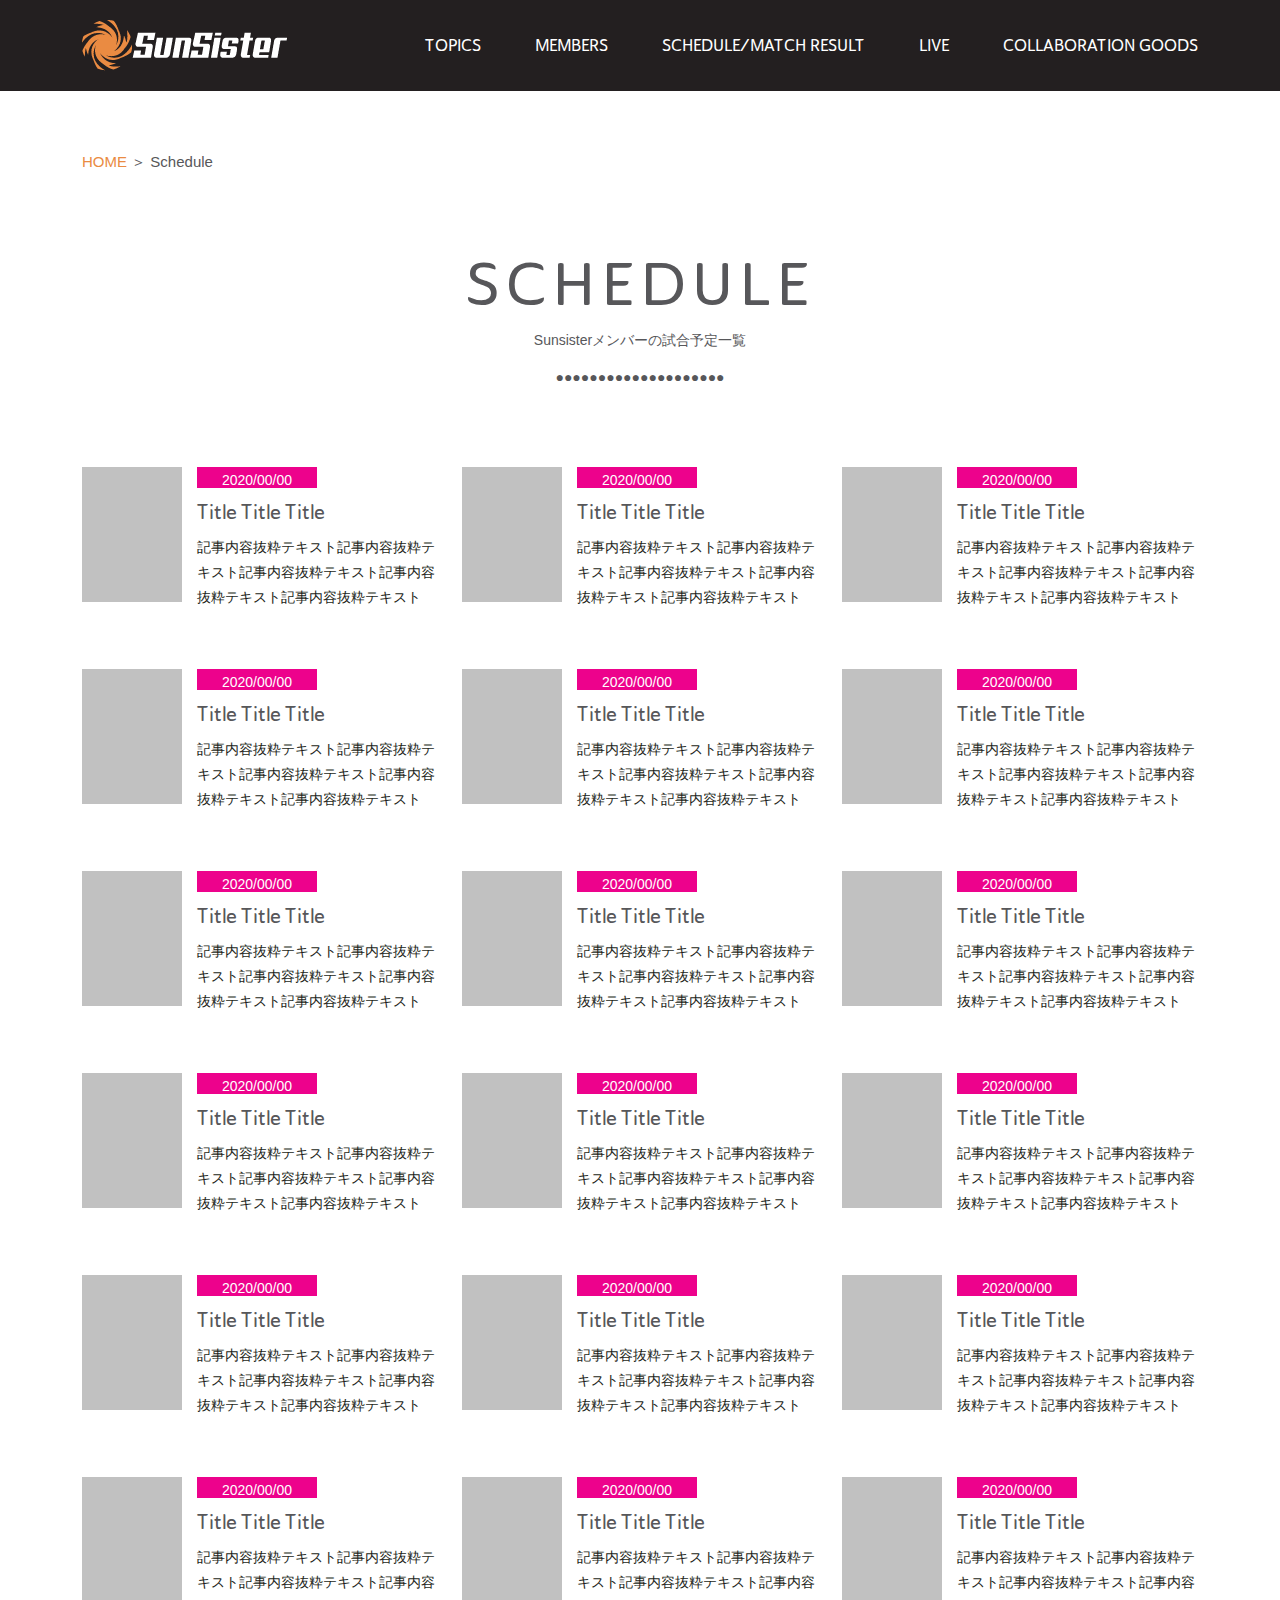
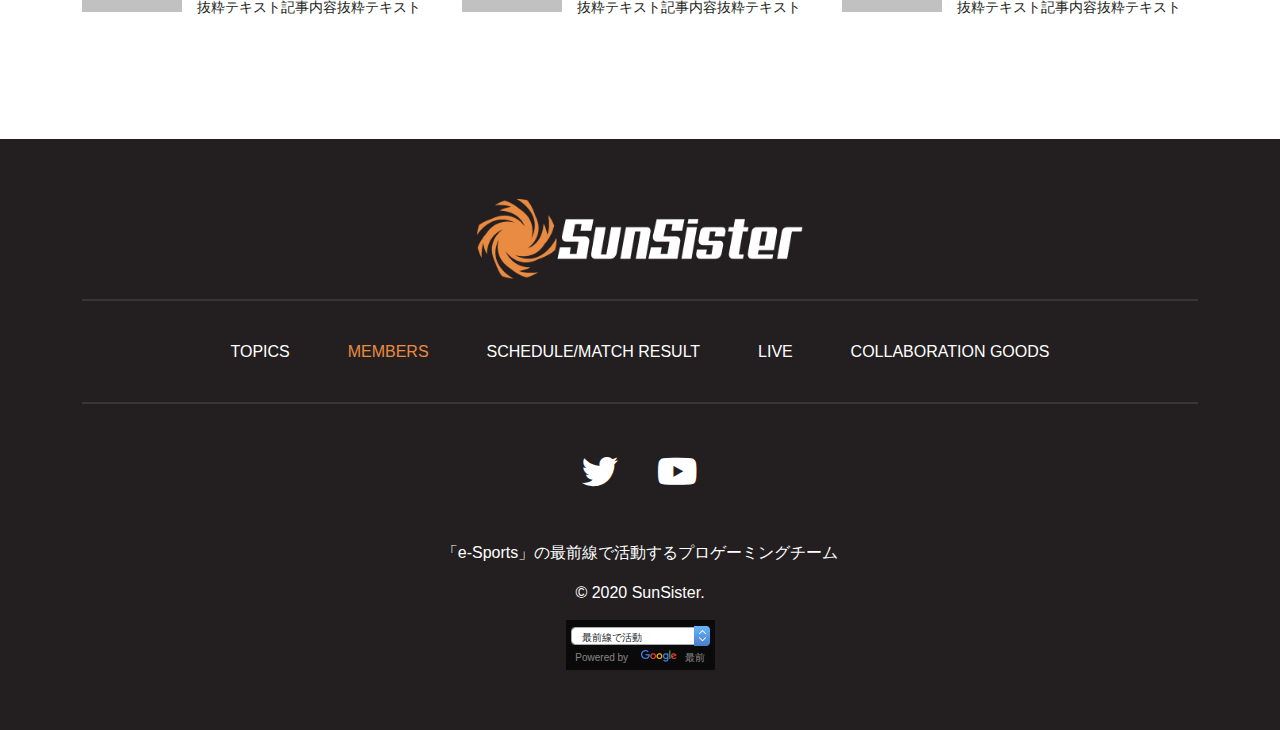
<file: schedule.html>
<!DOCTYPE html>
<html lang="en">
<head>
    <meta charset="UTF-8">
    <meta name="viewport" content="width=device-width, initial-scale=1.0">
    <title>Schedule - SunSister Home Page</title>
    <!--CSS Styles-->
    <link href="assets/css/bootstrap.min.css" rel="stylesheet">
    <link href="https://cdnjs.cloudflare.com/ajax/libs/font-awesome/5.15.2/css/all.min.css" rel="stylesheet">
    <link href="assets/css/style.css" rel="stylesheet">
    <link href="assets/css/responsive.css" rel="stylesheet">
</head>
<body>
    <div class="mobile-menu-backdrop"></div>
    <header class="site-header">
        <div class="container">
            <div class="row align-items-center">
                <div class="col-12 col-lg-3">
                    <div class="mobile-menu-trigger">
                        <span></span>
                        <span></span>
                        <span></span>
                    </div>
                    <div class="site-logo text-center text-lg-start">
                        <a href="index.html">
                            <img src="assets/images/logo.png" alt="Sunsister">
                        </a>
                    </div>
                </div>
                <div class="col-5 col-lg-9">
                    <div class="main-menu-area">
                        <ul class="main-menu">
                            <li><a href="index.html">TOPICS</a></li>
                            <li class="has-submenu">
                                <a href="members.html">MEMBERS</a>
                                <ul class="sub-menu">
                                    <span class="submenu-label">CONTENTS</span>
                                    <li><a href="#">APEX LEGENDS</a></li>
                                    <li><a href="#">FORTNITE</a></li>
                                    <li><a href="#">PUBG</a></li>
                                    <li><a href="#">PUBG MOBILE</a></li>
                                    <li><a href="#">RAINDOW SIX SIEGE</a></li>
                                    <li><a href="#">STREAMER</a></li>
                                    <li><a href="#">SmashBros.</a></li>
                                    <li><a href="#">VALORANT</a></li>
                                    <li class="active"><a href="#">staff</a></li>
                                </ul>
                            </li>
                            <li><a href="#">SCHEDULE/MATCH RESULT</a></li>
                            <li><a href="#">LIVE</a></li>
                            <li><a href="#">COLLABORATION GOODS</a></li>
                        </ul>
                    </div>
                </div>
            </div>
        </div>
    </header>
    <section class="bg-white">
        <section class="breadcrumb-links">
            <div class="container">
                <div class="row justify-content-center">
                    <div class="col-xl-12 col-xxl-11">
                        <a href="#" class="text-uppercase">Home</a>
                        <span>＞</span>
                        <span class="active-page">Schedule</span>
                    </div>
                </div>
            </div>
        </section>
    
        <section class="smash-bros-area member-group-area section-padding">
            <div class="container">
                <div class="row">
                    <div class="col-xl-12">
                        <div class="section-title text-center">
                            <h2 class="text-uppercase text-line-height-1">SCHEDULE</h2>
                            <p>Sunsisterメンバーの試合予定一覧</p>
                            <p>●●●●●●●●●●●●●●●●●●●●</p>
                        </div>
                    </div>
                </div>
                <div class="row justify-content-center">
                    <div class="col-xl-12 col-xxl-11">
                        <div class="row">
                            <div class="col-md-6 col-lg-4">
                                <div class="schedule-box d-block d-md-flex">
                                    <a href="schedule-details.html" class="schedule-box-img">
                                        <img src="assets/images/schedule.jpg" alt="Title Title Title">
                                    </a>
                                    <div class="schedule-text">
                                        <span class="s-date">2020/00/00</span>
                                        <h3><a href="schedule-details.html">Title Title Title</a></h3>
                                        <p>記事内容抜粋テキスト記事内容抜粋テキスト記事内容抜粋テキスト記事内容抜粋テキスト記事内容抜粋テキスト</p>
                                    </div>
                                </div>
                            </div>
                            <div class="col-md-6 col-lg-4">
                                <div class="schedule-box d-block d-md-flex">
                                    <a href="schedule-details.html" class="schedule-box-img">
                                        <img src="assets/images/schedule.jpg" alt="Title Title Title">
                                    </a>
                                    <div class="schedule-text">
                                        <span class="s-date">2020/00/00</span>
                                        <h3><a href="schedule-details.html">Title Title Title</a></h3>
                                        <p>記事内容抜粋テキスト記事内容抜粋テキスト記事内容抜粋テキスト記事内容抜粋テキスト記事内容抜粋テキスト</p>
                                    </div>
                                </div>
                            </div>
                            <div class="col-md-6 col-lg-4">
                                <div class="schedule-box d-block d-md-flex">
                                    <a href="schedule-details.html" class="schedule-box-img">
                                        <img src="assets/images/schedule.jpg" alt="Title Title Title">
                                    </a>
                                    <div class="schedule-text">
                                        <span class="s-date">2020/00/00</span>
                                        <h3><a href="schedule-details.html">Title Title Title</a></h3>
                                        <p>記事内容抜粋テキスト記事内容抜粋テキスト記事内容抜粋テキスト記事内容抜粋テキスト記事内容抜粋テキスト</p>
                                    </div>
                                </div>
                            </div>
                            <div class="col-md-6 col-lg-4">
                                <div class="schedule-box d-block d-md-flex">
                                    <a href="schedule-details.html" class="schedule-box-img">
                                        <img src="assets/images/schedule.jpg" alt="Title Title Title">
                                    </a>
                                    <div class="schedule-text">
                                        <span class="s-date">2020/00/00</span>
                                        <h3><a href="schedule-details.html">Title Title Title</a></h3>
                                        <p>記事内容抜粋テキスト記事内容抜粋テキスト記事内容抜粋テキスト記事内容抜粋テキスト記事内容抜粋テキスト</p>
                                    </div>
                                </div>
                            </div>
                            <div class="col-md-6 col-lg-4">
                                <div class="schedule-box d-block d-md-flex">
                                    <a href="schedule-details.html" class="schedule-box-img">
                                        <img src="assets/images/schedule.jpg" alt="Title Title Title">
                                    </a>
                                    <div class="schedule-text">
                                        <span class="s-date">2020/00/00</span>
                                        <h3><a href="schedule-details.html">Title Title Title</a></h3>
                                        <p>記事内容抜粋テキスト記事内容抜粋テキスト記事内容抜粋テキスト記事内容抜粋テキスト記事内容抜粋テキスト</p>
                                    </div>
                                </div>
                            </div>
                            <div class="col-md-6 col-lg-4">
                                <div class="schedule-box d-block d-md-flex">
                                    <a href="schedule-details.html" class="schedule-box-img">
                                        <img src="assets/images/schedule.jpg" alt="Title Title Title">
                                    </a>
                                    <div class="schedule-text">
                                        <span class="s-date">2020/00/00</span>
                                        <h3><a href="schedule-details.html">Title Title Title</a></h3>
                                        <p>記事内容抜粋テキスト記事内容抜粋テキスト記事内容抜粋テキスト記事内容抜粋テキスト記事内容抜粋テキスト</p>
                                    </div>
                                </div>
                            </div>
                            <div class="col-md-6 col-lg-4">
                                <div class="schedule-box d-block d-md-flex">
                                    <a href="schedule-details.html" class="schedule-box-img">
                                        <img src="assets/images/schedule.jpg" alt="Title Title Title">
                                    </a>
                                    <div class="schedule-text">
                                        <span class="s-date">2020/00/00</span>
                                        <h3><a href="schedule-details.html">Title Title Title</a></h3>
                                        <p>記事内容抜粋テキスト記事内容抜粋テキスト記事内容抜粋テキスト記事内容抜粋テキスト記事内容抜粋テキスト</p>
                                    </div>
                                </div>
                            </div>
                            <div class="col-md-6 col-lg-4">
                                <div class="schedule-box d-block d-md-flex">
                                    <a href="schedule-details.html" class="schedule-box-img">
                                        <img src="assets/images/schedule.jpg" alt="Title Title Title">
                                    </a>
                                    <div class="schedule-text">
                                        <span class="s-date">2020/00/00</span>
                                        <h3><a href="schedule-details.html">Title Title Title</a></h3>
                                        <p>記事内容抜粋テキスト記事内容抜粋テキスト記事内容抜粋テキスト記事内容抜粋テキスト記事内容抜粋テキスト</p>
                                    </div>
                                </div>
                            </div>
                            <div class="col-md-6 col-lg-4">
                                <div class="schedule-box d-block d-md-flex">
                                    <a href="schedule-details.html" class="schedule-box-img">
                                        <img src="assets/images/schedule.jpg" alt="Title Title Title">
                                    </a>
                                    <div class="schedule-text">
                                        <span class="s-date">2020/00/00</span>
                                        <h3><a href="schedule-details.html">Title Title Title</a></h3>
                                        <p>記事内容抜粋テキスト記事内容抜粋テキスト記事内容抜粋テキスト記事内容抜粋テキスト記事内容抜粋テキスト</p>
                                    </div>
                                </div>
                            </div>
                            <div class="col-md-6 col-lg-4">
                                <div class="schedule-box d-block d-md-flex">
                                    <a href="schedule-details.html" class="schedule-box-img">
                                        <img src="assets/images/schedule.jpg" alt="Title Title Title">
                                    </a>
                                    <div class="schedule-text">
                                        <span class="s-date">2020/00/00</span>
                                        <h3><a href="schedule-details.html">Title Title Title</a></h3>
                                        <p>記事内容抜粋テキスト記事内容抜粋テキスト記事内容抜粋テキスト記事内容抜粋テキスト記事内容抜粋テキスト</p>
                                    </div>
                                </div>
                            </div>
                            <div class="col-md-6 col-lg-4">
                                <div class="schedule-box d-block d-md-flex">
                                    <a href="schedule-details.html" class="schedule-box-img">
                                        <img src="assets/images/schedule.jpg" alt="Title Title Title">
                                    </a>
                                    <div class="schedule-text">
                                        <span class="s-date">2020/00/00</span>
                                        <h3><a href="schedule-details.html">Title Title Title</a></h3>
                                        <p>記事内容抜粋テキスト記事内容抜粋テキスト記事内容抜粋テキスト記事内容抜粋テキスト記事内容抜粋テキスト</p>
                                    </div>
                                </div>
                            </div>
                            <div class="col-md-6 col-lg-4">
                                <div class="schedule-box d-block d-md-flex">
                                    <a href="schedule-details.html" class="schedule-box-img">
                                        <img src="assets/images/schedule.jpg" alt="Title Title Title">
                                    </a>
                                    <div class="schedule-text">
                                        <span class="s-date">2020/00/00</span>
                                        <h3><a href="schedule-details.html">Title Title Title</a></h3>
                                        <p>記事内容抜粋テキスト記事内容抜粋テキスト記事内容抜粋テキスト記事内容抜粋テキスト記事内容抜粋テキスト</p>
                                    </div>
                                </div>
                            </div>
                            <div class="col-md-6 col-lg-4">
                                <div class="schedule-box d-block d-md-flex">
                                    <a href="schedule-details.html" class="schedule-box-img">
                                        <img src="assets/images/schedule.jpg" alt="Title Title Title">
                                    </a>
                                    <div class="schedule-text">
                                        <span class="s-date">2020/00/00</span>
                                        <h3><a href="schedule-details.html">Title Title Title</a></h3>
                                        <p>記事内容抜粋テキスト記事内容抜粋テキスト記事内容抜粋テキスト記事内容抜粋テキスト記事内容抜粋テキスト</p>
                                    </div>
                                </div>
                            </div>
                            <div class="col-md-6 col-lg-4">
                                <div class="schedule-box d-block d-md-flex">
                                    <a href="schedule-details.html" class="schedule-box-img">
                                        <img src="assets/images/schedule.jpg" alt="Title Title Title">
                                    </a>
                                    <div class="schedule-text">
                                        <span class="s-date">2020/00/00</span>
                                        <h3><a href="schedule-details.html">Title Title Title</a></h3>
                                        <p>記事内容抜粋テキスト記事内容抜粋テキスト記事内容抜粋テキスト記事内容抜粋テキスト記事内容抜粋テキスト</p>
                                    </div>
                                </div>
                            </div>
                            <div class="col-md-6 col-lg-4">
                                <div class="schedule-box d-block d-md-flex">
                                    <a href="schedule-details.html" class="schedule-box-img">
                                        <img src="assets/images/schedule.jpg" alt="Title Title Title">
                                    </a>
                                    <div class="schedule-text">
                                        <span class="s-date">2020/00/00</span>
                                        <h3><a href="schedule-details.html">Title Title Title</a></h3>
                                        <p>記事内容抜粋テキスト記事内容抜粋テキスト記事内容抜粋テキスト記事内容抜粋テキスト記事内容抜粋テキスト</p>
                                    </div>
                                </div>
                            </div>
                            <div class="col-md-6 col-lg-4">
                                <div class="schedule-box d-block d-md-flex">
                                    <a href="schedule-details.html" class="schedule-box-img">
                                        <img src="assets/images/schedule.jpg" alt="Title Title Title">
                                    </a>
                                    <div class="schedule-text">
                                        <span class="s-date">2020/00/00</span>
                                        <h3><a href="schedule-details.html">Title Title Title</a></h3>
                                        <p>記事内容抜粋テキスト記事内容抜粋テキスト記事内容抜粋テキスト記事内容抜粋テキスト記事内容抜粋テキスト</p>
                                    </div>
                                </div>
                            </div>
                            <div class="col-md-6 col-lg-4">
                                <div class="schedule-box d-block d-md-flex">
                                    <a href="schedule-details.html" class="schedule-box-img">
                                        <img src="assets/images/schedule.jpg" alt="Title Title Title">
                                    </a>
                                    <div class="schedule-text">
                                        <span class="s-date">2020/00/00</span>
                                        <h3><a href="schedule-details.html">Title Title Title</a></h3>
                                        <p>記事内容抜粋テキスト記事内容抜粋テキスト記事内容抜粋テキスト記事内容抜粋テキスト記事内容抜粋テキスト</p>
                                    </div>
                                </div>
                            </div>
                            <div class="col-md-6 col-lg-4">
                                <div class="schedule-box d-block d-md-flex">
                                    <a href="schedule-details.html" class="schedule-box-img">
                                        <img src="assets/images/schedule.jpg" alt="Title Title Title">
                                    </a>
                                    <div class="schedule-text">
                                        <span class="s-date">2020/00/00</span>
                                        <h3><a href="schedule-details.html">Title Title Title</a></h3>
                                        <p>記事内容抜粋テキスト記事内容抜粋テキスト記事内容抜粋テキスト記事内容抜粋テキスト記事内容抜粋テキスト</p>
                                    </div>
                                </div>
                            </div>
                        </div>
                    </div>
                </div>
            </div>
        </section>
    </section>
    

    <footer class="site-footer">
        <div class="container">
            <div class="footer-top">
                <div class="row">
                    <div class="col-lg-12 text-center">
                        <div class="footer-logo">
                            <a href="#"><img src="assets/images/footer-logo.png" alt="footer"></a>
                        </div>
                    </div>
                </div>
            </div>
            <div class="footer-middle">
                <div class="footer-menu-area">
                    <ul class="footer-menu">
                        <li><a href="#">TOPICS</a></li>
                        <li class="active"><a href="#">MEMBERS</a></li>
                        <li><a href="#">SCHEDULE/MATCH RESULT</a></li>
                        <li><a href="#">LIVE</a></li>
                        <li><a href="#">COLLABORATION GOODS</a></li>
                    </ul>
                </div>
            </div>
            <div class="footer-bottom text-center">
                <div class="social-links">
                    <a href="#"><i class="fab fa-twitter"></i></a>
                    <a href="#"><i class="fab fa-youtube"></i></a>
                </div>
                <p class="footer-text">「e-Sports」の最前線で活動するプロゲーミングチーム</p>
                <p class="footer-copy">&copy; 2020 SunSister.</p>
                <div class="footer-dropdown">
                    <div class="google-dropdown-form">
                        <form action="">
                            <div class="google-dropdown position-relative">
                                <select name="" id="" class="form-control">
                                    <option value="">最前線で活動</option>
                                    <option value="">最前線で活動</option>
                                    <option value="">最前線で活動</option>
                                    <option value="">最前線で活動</option>
                                </select>
                                <img src="assets/images/gdrop.png" alt="gdrop">
                            </div>
                        </form>
                        <div class="g-powered">Powered by <img src="assets/images/google-logo.png" alt="google"> <span>最前</span></div>
                    </div>
                </div>
            </div>
        </div>
    </footer>

    <script src="assets/js/jquery-3.5.1.min.js"></script>
    <script src="assets/js/popper.min.js"></script>
    <script src="assets/js/bootstrap.min.js"></script>
    <script src="assets/js/main.js"></script>
</body>
</html>
</file>
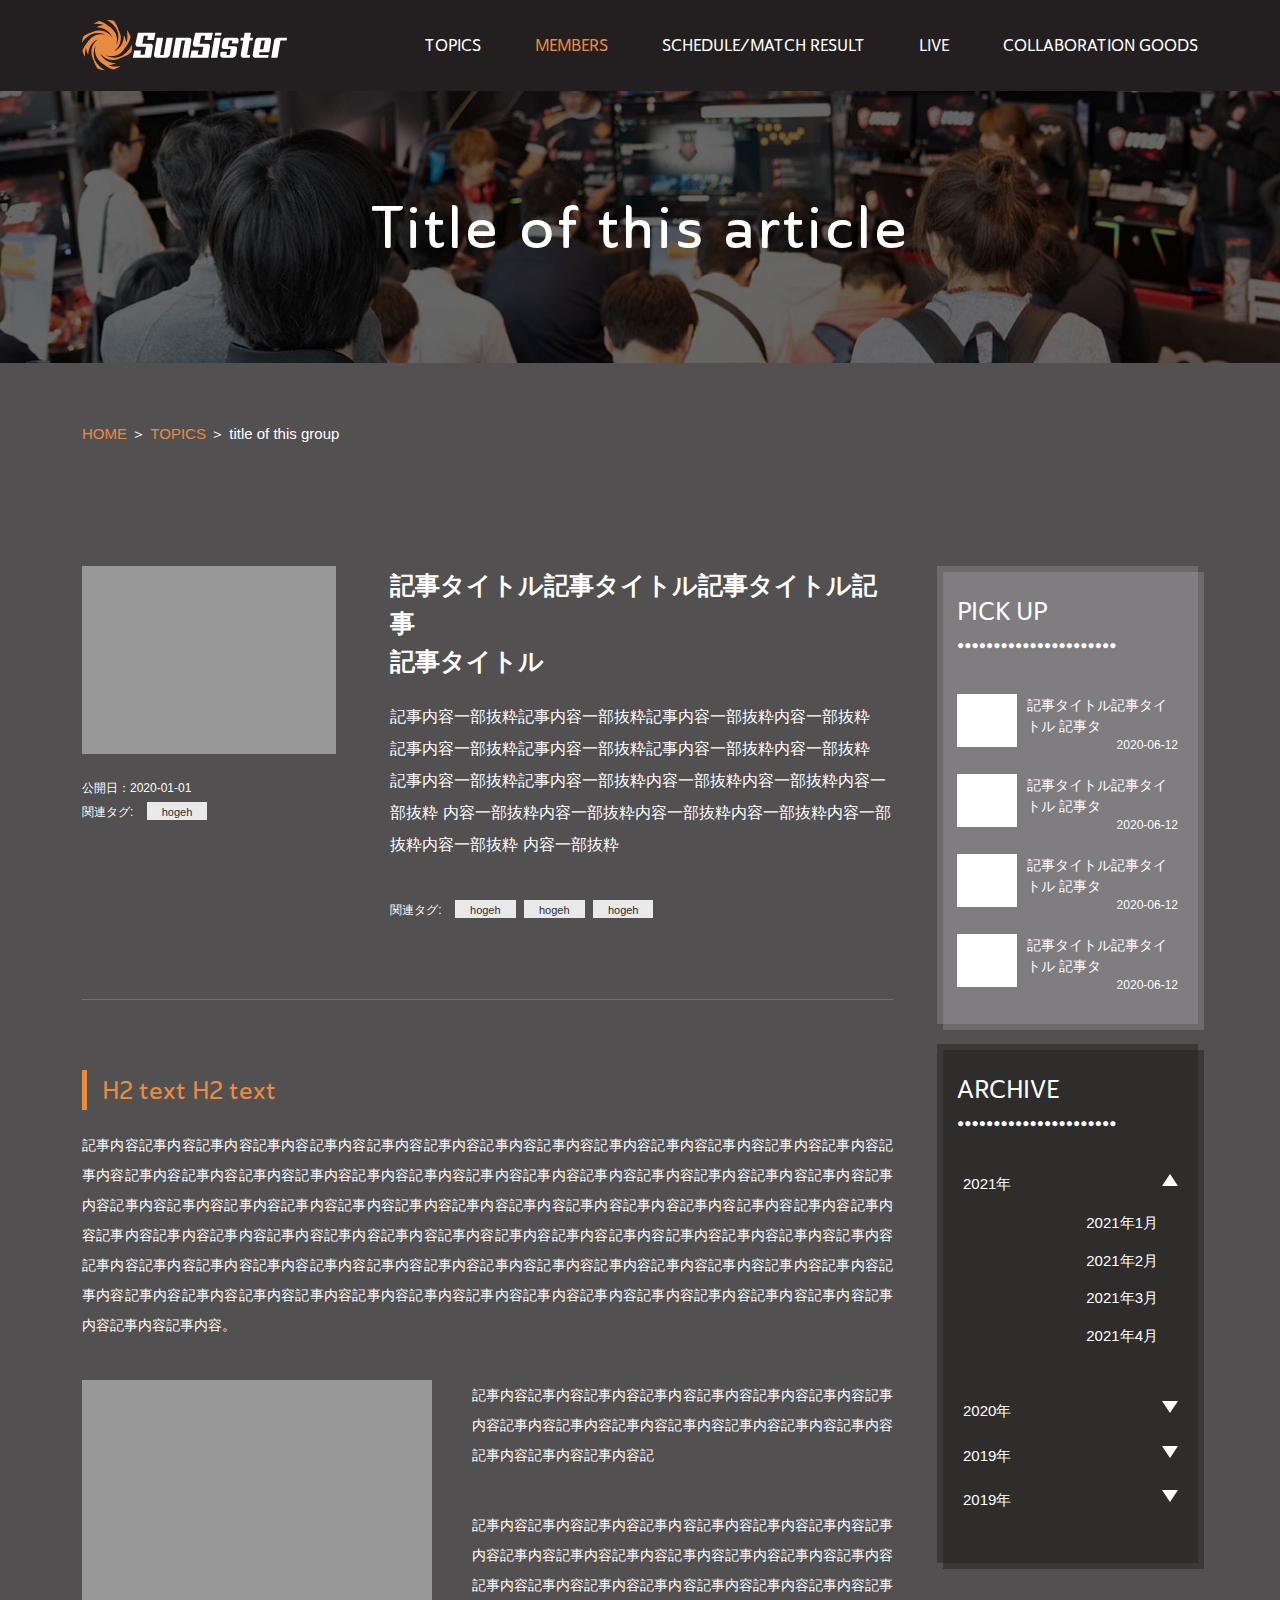
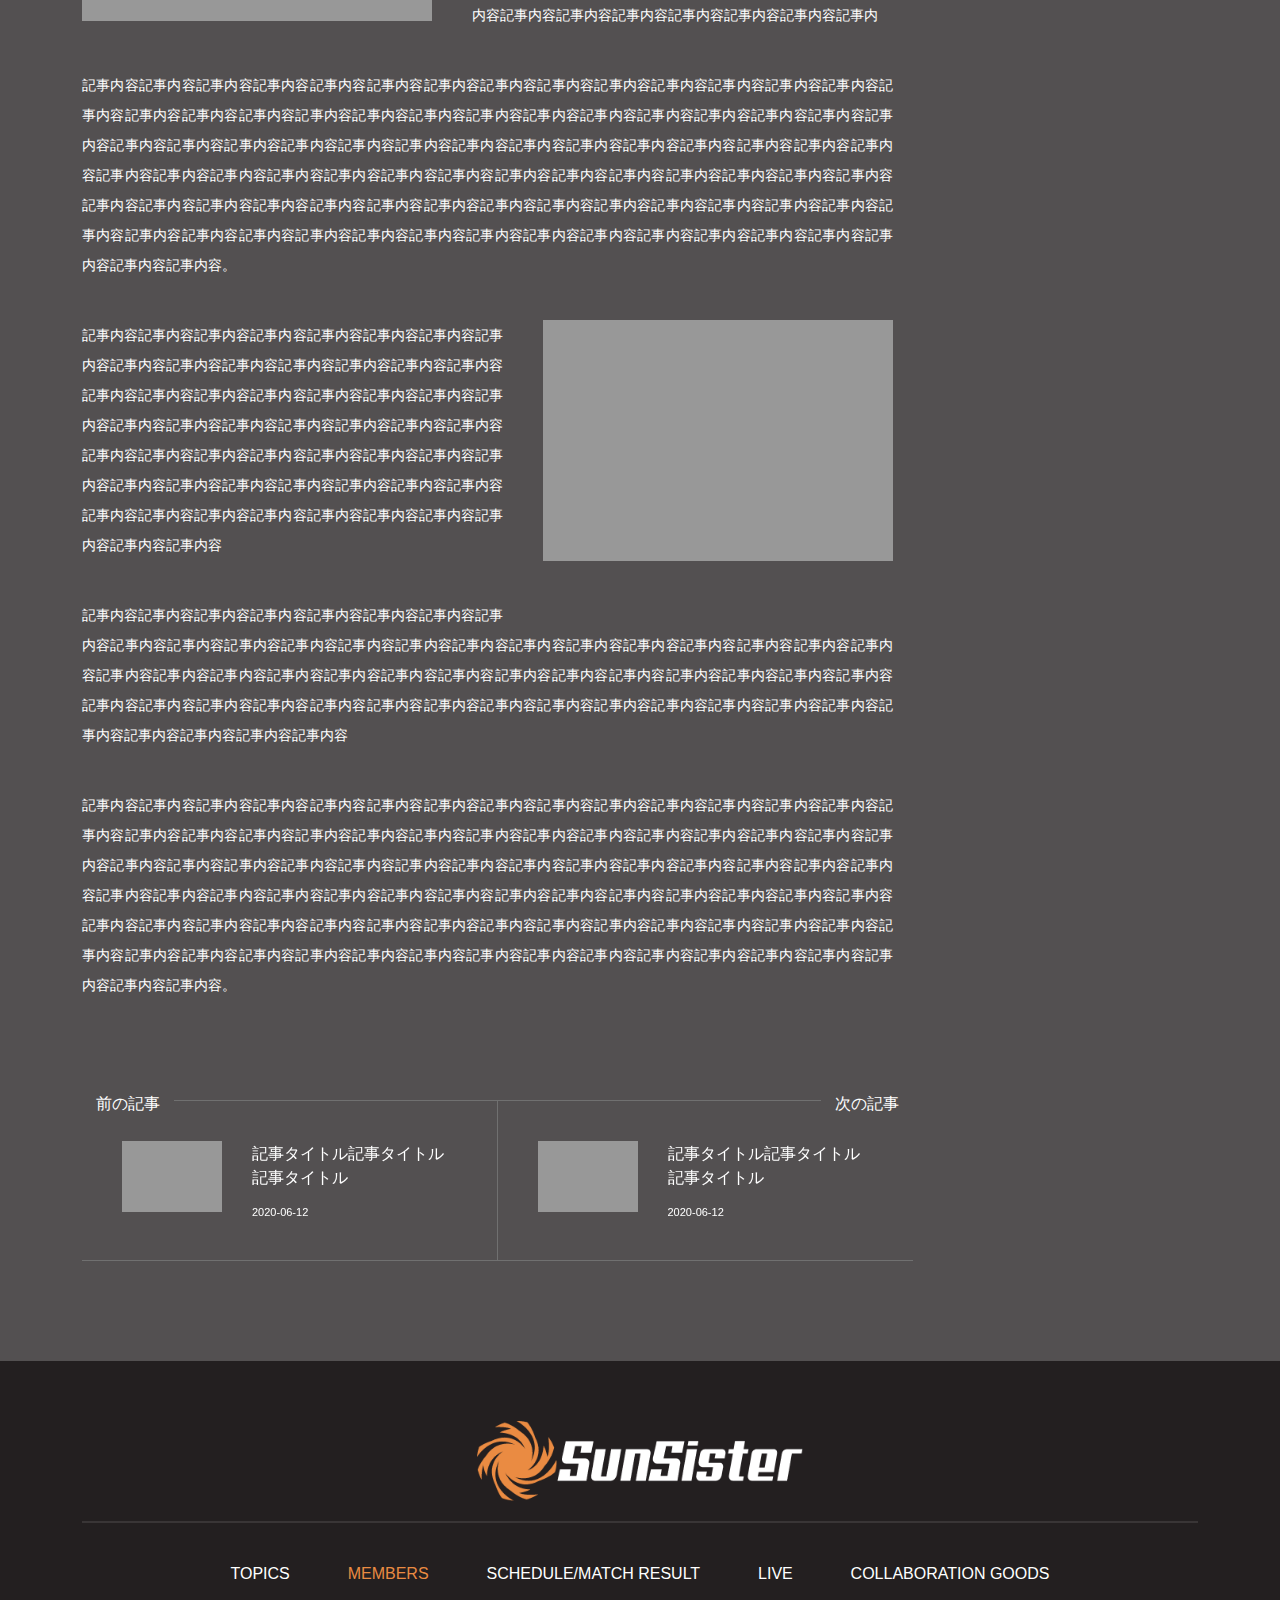
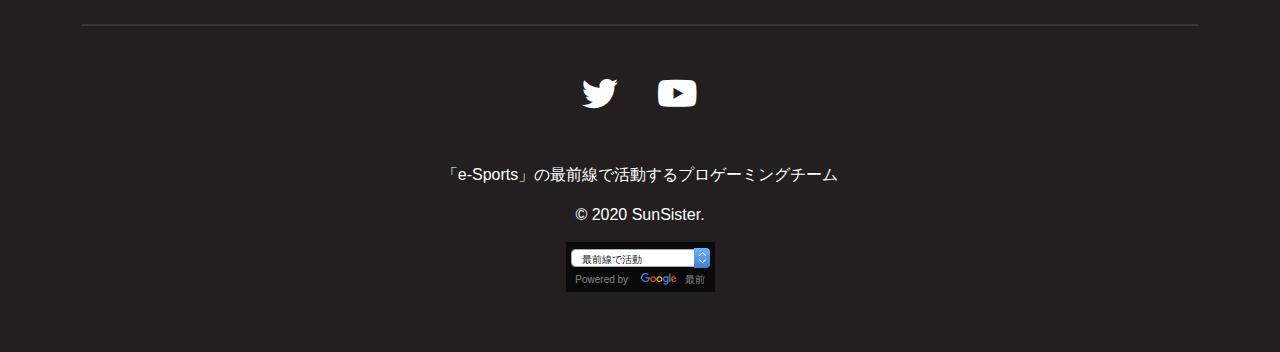
<file: topics-details.html>
<!DOCTYPE html>
<html lang="en">
<head>
    <meta charset="UTF-8">
    <meta name="viewport" content="width=device-width, initial-scale=1.0">
    <title>Topic/News Details - SunSister Home Page</title>
    <!--CSS Styles-->
    <link href="assets/css/bootstrap.min.css" rel="stylesheet">
    <link href="https://cdnjs.cloudflare.com/ajax/libs/font-awesome/5.15.2/css/all.min.css" rel="stylesheet">
    <link href="assets/css/owl.carousel.min.css" rel="stylesheet">
    <link href="assets/css/style.css" rel="stylesheet">
    <link href="assets/css/responsive.css" rel="stylesheet">
</head>
<body>
    <div class="mobile-menu-backdrop"></div>
    <header class="site-header">
        <div class="container">
            <div class="row align-items-center">
                <div class="col-12 col-lg-3">
                    <div class="mobile-menu-trigger">
                        <span></span>
                        <span></span>
                        <span></span>
                    </div>
                    <div class="site-logo text-center text-lg-start">
                        <a href="index.html">
                            <img src="assets/images/logo.png" alt="Sunsister">
                        </a>
                    </div>
                </div>
                <div class="col-5 col-lg-9">
                    <div class="main-menu-area">
                        <ul class="main-menu">
                            <li><a href="index.html">TOPICS</a></li>
                            <li class="has-submenu active">
                                <a href="members.html">MEMBERS</a>
                                <ul class="sub-menu">
                                    <span class="submenu-label">CONTENTS</span>
                                    <li><a href="#">APEX LEGENDS</a></li>
                                    <li><a href="#">FORTNITE</a></li>
                                    <li><a href="#">PUBG</a></li>
                                    <li><a href="#">PUBG MOBILE</a></li>
                                    <li><a href="#">RAINDOW SIX SIEGE</a></li>
                                    <li><a href="#">STREAMER</a></li>
                                    <li><a href="#">SmashBros.</a></li>
                                    <li><a href="#">VALORANT</a></li>
                                    <li class="active"><a href="#">staff</a></li>
                                </ul>
                            </li>
                            <li><a href="#">SCHEDULE/MATCH RESULT</a></li>
                            <li><a href="#">LIVE</a></li>
                            <li><a href="#">COLLABORATION GOODS</a></li>
                        </ul>
                    </div>
                </div>
            </div>
        </div>
    </header>
    <section class="breadcrumb-bg text-center">
        <img src="assets/images/breadcrumb-bg.jpg" alt="breadcrumb">
        <h1>Title of this article</h1>
    </section>
    <section class="sunsister-bg-dark topics-details-page">
        <section class="breadcrumb-links text-white">
            <div class="container">
                <div class="row justify-content-center">
                    <div class="col-xl-12 col-xxl-11">
                        <a href="#" class="text-uppercase">Home</a>
                        <span>＞</span>
                        <a href="#" class="text-uppercase">Topics</a>
                        <span>＞</span>
                        <span class="active-page">title of this group</span>
                    </div>
                </div>
            </div>
        </section>
        <section class="detail-page-container section-padding">
            <div class="container">
                <div class="row justify-content-center">
                    <div class="col-xl-12 col-xxl-11">
                        <div class="row">
                            <div class="col-lg-9">
                                <div class="article-details">
                                    <div class="article-top-overview">
                                        <div class="row">
                                            <div class="col-md-4">
                                                <div class="article-top-img">
                                                    <img src="assets/images/article-top.jpg" alt="記事タイトル記事タイトル記事タイトル記事 記事タイトル">
                                                    <div class="article-meta">
                                                        <div class="article-date">公開日：2020-01-01</div>
                                                        <div class="article-category">
                                                            <span class="cat-title">関連タグ: </span>
                                                            <a href="#">hogeh</a>
                                                        </div>
                                                    </div>
                                                </div>
                                            </div>
                                            <div class="col-md-8">
                                                <div class="article-top-desc">
                                                    <h2>記事タイトル記事タイトル記事タイトル記事<br>
                                                        記事タイトル</h2>
                                                    <p>記事内容一部抜粋記事内容一部抜粋記事内容一部抜粋内容一部抜粋<br>
                                                        記事内容一部抜粋記事内容一部抜粋記事内容一部抜粋内容一部抜粋<br>
                                                        記事内容一部抜粋記事内容一部抜粋内容一部抜粋内容一部抜粋内容一部抜粋
                                                        内容一部抜粋内容一部抜粋内容一部抜粋内容一部抜粋内容一部抜粋内容一部抜粋
                                                        内容一部抜粋</p>
                                                    <div class="related-tags">
                                                        <span class="tag-title">関連タグ: </span>
                                                        <a href="#">hogeh</a>
                                                        <a href="#">hogeh</a>
                                                        <a href="#">hogeh</a>
                                                    </div>
                                                </div>
                                            </div>
                                        </div>
                                    </div>
                                    <div class="article-description">
                                        <h2>H2 text H2 text</h2>
                                        <p>記事内容記事内容記事内容記事内容記事内容記事内容記事内容記事内容記事内容記事内容記事内容記事内容記事内容記事内容記事内容記事内容記事内容記事内容記事内容記事内容記事内容記事内容記事内容記事内容記事内容記事内容記事内容記事内容記事内容記事内容記事内容記事内容記事内容記事内容記事内容記事内容記事内容記事内容記事内容記事内容記事内容記事内容記事内容記事内容記事内容記事内容記事内容記事内容記事内容記事内容記事内容記事内容記事内容記事内容記事内容記事内容記事内容記事内容記事内容記事内容記事内容記事内容記事内容記事内容記事内容記事内容記事内容記事内容記事内容記事内容記事内容記事内容記事内容記事内容記事内容記事内容記事内容記事内容記事内容記事内容記事内容記事内容記事内容記事内容記事内容記事内容記事内容記事内容。</p>
                                        <img class="float-start" src="assets/images/article-details.jpg" alt="title here">
                                        <p>記事内容記事内容記事内容記事内容記事内容記事内容記事内容記事内容記事内容記事内容記事内容記事内容記事内容記事内容記事内容記事内容記事内容記事内容記</p>
                                        <p>記事内容記事内容記事内容記事内容記事内容記事内容記事内容記事内容記事内容記事内容記事内容記事内容記事内容記事内容記事内容記事内容記事内容記事内容記事内容記事内容記事内容記事内容記事内容記事内容記事内容記事内容記事内容記事内容記事内容記事内</p>
                                        <p>記事内容記事内容記事内容記事内容記事内容記事内容記事内容記事内容記事内容記事内容記事内容記事内容記事内容記事内容記事内容記事内容記事内容記事内容記事内容記事内容記事内容記事内容記事内容記事内容記事内容記事内容記事内容記事内容記事内容記事内容記事内容記事内容記事内容記事内容記事内容記事内容記事内容記事内容記事内容記事内容記事内容記事内容記事内容記事内容記事内容記事内容記事内容記事内容記事内容記事内容記事内容記事内容記事内容記事内容記事内容記事内容記事内容記事内容記事内容記事内容記事内容記事内容記事内容記事内容記事内容記事内容記事内容記事内容記事内容記事内容記事内容記事内容記事内容記事内容記事内容記事内容記事内容記事内容記事内容記事内容記事内容記事内容記事内容記事内容記事内容記事内容記事内容記事内容。</p>
                                        <img class="float-end" src="assets/images/article-details.jpg" alt="title here">
                                        <p>記事内容記事内容記事内容記事内容記事内容記事内容記事内容記事内容記事内容記事内容記事内容記事内容記事内容記事内容記事内容記事内容記事内容記事内容記事内容記事内容記事内容記事内容記事内容記事内容記事内容記事内容記事内容記事内容記事内容記事内容記事内容記事内容記事内容記事内容記事内容記事内容記事内容記事内容記事内容記事内容記事内容記事内容記事内容記事内容記事内容記事内容記事内容記事内容記事内容記事内容記事内容記事内容記事内容記事内容記事内容</p>
                                        <p>記事内容記事内容記事内容記事内容記事内容記事内容記事内容記事内容記事内容記事内容記事内容記事内容記事内容記事内容記事内容記事内容記事内容記事内容記事内容記事内容記事内容記事内容記事内容記事内容記事内容記事内容記事内容記事内容記事内容記事内容記事内容記事内容記事内容記事内容記事内容記事内容記事内容記事内容記事内容記事内容記事内容記事内容記事内容記事内容記事内容記事内容記事内容記事内容記事内容記事内容記事内容記事内容記事内容記事内容記事内容</p>
                                        <p>記事内容記事内容記事内容記事内容記事内容記事内容記事内容記事内容記事内容記事内容記事内容記事内容記事内容記事内容記事内容記事内容記事内容記事内容記事内容記事内容記事内容記事内容記事内容記事内容記事内容記事内容記事内容記事内容記事内容記事内容記事内容記事内容記事内容記事内容記事内容記事内容記事内容記事内容記事内容記事内容記事内容記事内容記事内容記事内容記事内容記事内容記事内容記事内容記事内容記事内容記事内容記事内容記事内容記事内容記事内容記事内容記事内容記事内容記事内容記事内容記事内容記事内容記事内容記事内容記事内容記事内容記事内容記事内容記事内容記事内容記事内容記事内容記事内容記事内容記事内容記事内容記事内容記事内容記事内容記事内容記事内容記事内容記事内容記事内容記事内容記事内容記事内容記事内容。</p>
                                    </div>
                                </div>
                                <div class="article-slider owl-carousel">
                                    <div class="article-item d-flex">
                                        <div class="article-sld-img">
                                            <img src="assets/images/post-slider-thumb.jpg" alt="記事タイトル記事タイトル記事タイトル記事記事タイトル">
                                        </div>
                                        <div class="article-sld-text">
                                            <h3><a href="#">記事タイトル記事タイトル記事タイトル</a></h3>
                                            <div class="post-date">2020-06-12</div>
                                        </div>
                                    </div>
                                    <div class="article-item d-flex">
                                        <div class="article-sld-img">
                                            <img src="assets/images/post-slider-thumb.jpg" alt="記事タイトル記事タイトル記事タイトル記事記事タイトル">
                                        </div>
                                        <div class="article-sld-text">
                                            <h3><a href="#">記事タイトル記事タイトル記事タイトル</a></h3>
                                            <div class="post-date">2020-06-12</div>
                                        </div>
                                    </div>
                                    <div class="article-item d-flex">
                                        <div class="article-sld-img">
                                            <img src="assets/images/post-slider-thumb.jpg" alt="記事タイトル記事タイトル記事タイトル記事記事タイトル">
                                        </div>
                                        <div class="article-sld-text">
                                            <h3><a href="#">記事タイトル記事タイトル記事タイトル</a></h3>
                                            <div class="post-date">2020-06-12</div>
                                        </div>
                                    </div>
                                    <div class="article-item d-flex">
                                        <div class="article-sld-img">
                                            <img src="assets/images/post-slider-thumb.jpg" alt="記事タイトル記事タイトル記事タイトル記事記事タイトル">
                                        </div>
                                        <div class="article-sld-text">
                                            <h3><a href="#">記事タイトル記事タイトル記事タイトル</a></h3>
                                            <div class="post-date">2020-06-12</div>
                                        </div>
                                    </div>
                                </div>
                            </div>
                            <div class="col-lg-3">
                                <div class="page-sidebar">
                                    <div class="pick-up-sidebar pick-sidebar">
                                        <div class="sidebar-title">
                                            <h2 class="text-uppercase">Pick Up</h2>
                                            <p>●●●●●●●●●●●●●●●●●●●●●●</p>
                                        </div>
                                        <div class="pick-up-container">
                                            <div class="pick-up-list d-flex">
                                                <div class="pickup-img">
                                                    <img src="assets/images/box.jpg" alt="pickup title">
                                                </div>
                                                <div class="pickup-desc">
                                                    <a href="#" class="pickup-title">記事タイトル記事タイトル 記事タ</a>
                                                    <div class="pickup-date">2020-06-12</div>
                                                </div>
                                            </div>
                                            <div class="pick-up-list d-flex">
                                                <div class="pickup-img">
                                                    <img src="assets/images/box.jpg" alt="pickup title">
                                                </div>
                                                <div class="pickup-desc">
                                                    <a href="#" class="pickup-title">記事タイトル記事タイトル 記事タ</a>
                                                    <div class="pickup-date">2020-06-12</div>
                                                </div>
                                            </div>
                                            <div class="pick-up-list d-flex">
                                                <div class="pickup-img">
                                                    <img src="assets/images/box.jpg" alt="pickup title">
                                                </div>
                                                <div class="pickup-desc">
                                                    <a href="#" class="pickup-title">記事タイトル記事タイトル 記事タ</a>
                                                    <div class="pickup-date">2020-06-12</div>
                                                </div>
                                            </div>
                                            <div class="pick-up-list d-flex">
                                                <div class="pickup-img">
                                                    <img src="assets/images/box.jpg" alt="pickup title">
                                                </div>
                                                <div class="pickup-desc">
                                                    <a href="#" class="pickup-title">記事タイトル記事タイトル 記事タ</a>
                                                    <div class="pickup-date">2020-06-12</div>
                                                </div>
                                            </div>
                                        </div>
                                    </div>
                                    <div class="archive-title pick-up-sidebar">
                                        <div class="sidebar-title">
                                            <h2 class="text-uppercase">ARCHIVE</h2>
                                            <p>●●●●●●●●●●●●●●●●●●●●●●</p>
                                        </div>
                                        <div class="archive-content">

                                            <!--Desktop Accordion-->
                                            <div class="accordion d-none d-md-block" id="accordionExample">
                                                <div class="accordion-item">
                                                    <button class="archive-btn" type="button" data-bs-toggle="collapse" data-bs-target="#collapseOne" aria-expanded="true" aria-controls="collapseOne">2021年</button>
                                                    <div id="collapseOne" class="accordion-collapse collapse show" aria-labelledby="headingOne" data-bs-parent="#accordionExample">
                                                        <div class="accordion-body">
                                                            <ul class="list-unstyled text-end">
                                                                <li><a href="#">2021年1月</a></li>
                                                                <li><a href="#">2021年2月</a></li>
                                                                <li><a href="#">2021年3月</a></li>
                                                                <li><a href="#">2021年4月</a></li>
                                                            </ul>
                                                        </div>
                                                    </div>
                                                </div>
                                                <div class="accordion-item">
                                                    <button class="archive-btn collapsed" type="button" data-bs-toggle="collapse" data-bs-target="#collapseTwo" aria-expanded="false" aria-controls="collapseTwo">2020年</button>
                                                    <div id="collapseTwo" class="accordion-collapse collapse" aria-labelledby="headingTwo" data-bs-parent="#accordionExample">
                                                        <div class="accordion-body">
                                                            <ul class="list-unstyled text-end">
                                                                <li><a href="#">2020年1月</a></li>
                                                                <li><a href="#">2020年2月</a></li>
                                                                <li><a href="#">2020年3月</a></li>
                                                                <li><a href="#">2020年4月</a></li>
                                                            </ul>
                                                        </div>
                                                    </div>
                                                </div>
                                                <div class="accordion-item">
                                                    <button class="archive-btn collapsed" type="button" data-bs-toggle="collapse" data-bs-target="#collapseThree" aria-expanded="false" aria-controls="collapseThree">2019年</button>
                                                    <div id="collapseThree" class="accordion-collapse collapse" aria-labelledby="headingThree" data-bs-parent="#accordionExample">
                                                        <div class="accordion-body">
                                                            <ul class="list-unstyled text-end">
                                                                <li><a href="#">2019年1月</a></li>
                                                                <li><a href="#">2019年2月</a></li>
                                                                <li><a href="#">2019年3月</a></li>
                                                                <li><a href="#">2019年4月</a></li>
                                                            </ul>
                                                        </div>
                                                    </div>
                                                </div>
                                                <div class="accordion-item">
                                                    <button class="archive-btn collapsed" type="button" data-bs-toggle="collapse" data-bs-target="#collapseFour" aria-expanded="false" aria-controls="collapseFour">2019年</button>
                                                    <div id="collapseFour" class="accordion-collapse collapse" aria-labelledby="headingFour" data-bs-parent="#accordionExample">
                                                        <div class="accordion-body">
                                                            <ul class="list-unstyled text-end">
                                                                <li><a href="#">2018年1月</a></li>
                                                                <li><a href="#">2018年2月</a></li>
                                                                <li><a href="#">2018年3月</a></li>
                                                                <li><a href="#">2018年4月</a></li>
                                                            </ul>
                                                        </div>
                                                    </div>
                                                </div>
                                            </div>

                                            <!--Mobile Tabs View-->
                                            <div class="mobile-view-tabs d-block d-md-none">
                                                <ul class="nav nav-pills" id="pills-tab" role="tablist">
                                                    <li class="nav-item" role="presentation">
                                                      <button class="" id="pills-2021-tab" data-bs-toggle="pill" data-bs-target="#pills-2021" type="button" role="tab" aria-controls="pills-2021" aria-selected="true">2021年</button>
                                                    </li>
                                                    <li class="nav-item" role="presentation">
                                                      <button class="" id="pills-2020-tab" data-bs-toggle="pill" data-bs-target="#pills-2020" type="button" role="tab" aria-controls="pills-2020" aria-selected="false">2020年</button>
                                                    </li>
                                                    <li class="nav-item" role="presentation">
                                                      <button class="" id="pills-2019-tab" data-bs-toggle="pill" data-bs-target="#pills-2019" type="button" role="tab" aria-controls="pills-2019" aria-selected="false">2019年</button>
                                                    </li>
                                                    <li class="nav-item" role="presentation">
                                                        <button class="" id="pills-2018-tab" data-bs-toggle="pill" data-bs-target="#pills-2018" type="button" role="tab" aria-controls="pills-2018" aria-selected="false">2018年</button>
                                                      </li>
                                                </ul>
                                                <div class="tab-content" id="pills-tabContent">
                                                    <div class="tab-pane fade" id="pills-2021" role="tabpanel" aria-labelledby="pills-2021-tab">
                                                        <ul class="list-unstyled text-end">
                                                            <li><a href="#">2021年1月</a></li>
                                                            <li><a href="#">2021年2月</a></li>
                                                            <li><a href="#">2021年3月</a></li>
                                                            <li><a href="#">2021年4月</a></li>
                                                        </ul>
                                                    </div>
                                                    <div class="tab-pane fade" id="pills-2020" role="tabpanel" aria-labelledby="pills-2020-tab">
                                                        <ul class="list-unstyled text-end">
                                                            <li><a href="#">2020年1月</a></li>
                                                            <li><a href="#">2020年2月</a></li>
                                                            <li><a href="#">2020年3月</a></li>
                                                            <li><a href="#">2020年4月</a></li>
                                                        </ul>
                                                    </div>
                                                    <div class="tab-pane fade" id="pills-2019" role="tabpanel" aria-labelledby="pills-2019-tab">
                                                        <ul class="list-unstyled text-end">
                                                            <li><a href="#">2019年1月</a></li>
                                                            <li><a href="#">2019年2月</a></li>
                                                            <li><a href="#">2019年3月</a></li>
                                                            <li><a href="#">2019年4月</a></li>
                                                        </ul>
                                                    </div>
                                                    <div class="tab-pane fade" id="pills-2018" role="tabpanel" aria-labelledby="pills-2018-tab">
                                                        <ul class="list-unstyled text-end">
                                                            <li><a href="#">2018年1月</a></li>
                                                            <li><a href="#">2018年2月</a></li>
                                                            <li><a href="#">2018年3月</a></li>
                                                            <li><a href="#">2018年4月</a></li>
                                                        </ul>
                                                    </div>
                                                </div>
                                            </div>
                                            
                                        </div>
                                    </div>
                                </div>
                            </div>
                        </div>
                    </div>
                </div>
            </div>
        </section>
        
    </section>
    

    <footer class="site-footer">
        <div class="container">
            <div class="footer-top">
                <div class="row">
                    <div class="col-lg-12 text-center">
                        <div class="footer-logo">
                            <a href="#"><img src="assets/images/footer-logo.png" alt="footer"></a>
                        </div>
                    </div>
                </div>
            </div>
            <div class="footer-middle">
                <div class="footer-menu-area">
                    <ul class="footer-menu">
                        <li><a href="#">TOPICS</a></li>
                        <li class="active"><a href="#">MEMBERS</a></li>
                        <li><a href="#">SCHEDULE/MATCH RESULT</a></li>
                        <li><a href="#">LIVE</a></li>
                        <li><a href="#">COLLABORATION GOODS</a></li>
                    </ul>
                </div>
            </div>
            <div class="footer-bottom text-center">
                <div class="social-links">
                    <a href="#"><i class="fab fa-twitter"></i></a>
                    <a href="#"><i class="fab fa-youtube"></i></a>
                </div>
                <p class="footer-text">「e-Sports」の最前線で活動するプロゲーミングチーム</p>
                <p class="footer-copy">&copy; 2020 SunSister.</p>
                <div class="footer-dropdown">
                    <div class="google-dropdown-form">
                        <form action="">
                            <div class="google-dropdown position-relative">
                                <select name="" id="" class="form-control">
                                    <option value="">最前線で活動</option>
                                    <option value="">最前線で活動</option>
                                    <option value="">最前線で活動</option>
                                    <option value="">最前線で活動</option>
                                </select>
                                <img src="assets/images/gdrop.png" alt="gdrop">
                            </div>
                        </form>
                        <div class="g-powered">Powered by <img src="assets/images/google-logo.png" alt="google"> <span>最前</span></div>
                    </div>
                </div>
            </div>
        </div>
    </footer>

    <script src="assets/js/jquery-3.5.1.min.js"></script>
    <script src="assets/js/owl.carousel.min.js"></script>
    <script src="assets/js/popper.min.js"></script>
    <script src="assets/js/bootstrap.min.js"></script>
    <script src="assets/js/main.js"></script>
</body>
</html>
</file>
<file: assets/css/style.css>
/*!
Theme Name: SusSister Theme
Theme URI: https://github.com/aminurislamarnob/
Author: Aminur Islam Arnob
Author URI: https://github.com/aminurislamarnob/
*/

/*Theme font-face*/
@font-face {
    font-family: 'HiraKakuPro-W3-AlphaNum';
    src: url('../fonts/HiraKakuPro-W3-AlphaNum.eot');
    src: url('../fonts/HiraKakuPro-W3-AlphaNum.eot?#iefix') format('embedded-opentype'),
        url('../fonts/HiraKakuPro-W3-AlphaNum.woff2') format('woff2'),
        url('../fonts/HiraKakuPro-W3-AlphaNum.woff') format('woff'),
        url('../fonts/HiraKakuPro-W3-AlphaNum.ttf') format('truetype'),
        url('../fonts/HiraKakuPro-W3-AlphaNum.svg#HiraKakuPro-W3-AlphaNum') format('svg');
    font-weight: normal;
    font-style: normal;
    font-display: swap;
}

@font-face {font-family: "AinslieSans-NorMed";
    src: url("../fonts/AinslieSans-NorMed.eot");
    src: url("../fonts/AinslieSans-NorMed.eot?#iefix") format("embedded-opentype"),
    url("../fonts/AinslieSans-NorMed.woff2") format("woff2"),
    url("../fonts/AinslieSans-NorMed.woff") format("woff"),
    url("../fonts/AinslieSans-NorMed.ttf") format("truetype"),
    url("../fonts/AinslieSans-NorMed.svg") format("svg");
}

body {
    font-family: 'HiraKakuPro-W3-AlphaNum', sans-serif;
    color: #231F20;
    line-height: 1.5;
    font-size: 14px;
}

h1,
h2,
h3,
h4,
h5,
h6 {
    margin: 0 0 15px;
    font-weight: 700;
    font-family: 'AinslieSans-NorMed', sans-serif;
    color: #57575A;
}
a:focus,
.form-control:focus,
.btn:focus,
button:focus,
video:focus, .btn:focus, :focus{
    outline: 0 solid;
    -webkit-box-shadow: none;
            box-shadow: none;
}

img {
    max-width: 100%;
    height: auto;
}

a{color: var(--azna-orange);}
a:hover {
    text-decoration: none;
    color: var(--azna-black);
}

a, .trans-3, button, input[type=submit] {
    -webkit-transition: all 0.3s ease;
    -o-transition: all 0.3s ease;
    transition: all 0.3s ease;
}

.trans-4 {
    -webkit-transition: all 0.4s ease;
    -o-transition: all 0.4s ease;
    transition: all 0.4s ease;
}

.trans-4 {
    -webkit-transition: all 0.5s ease;
    -o-transition: all 0.5s ease;
    transition: all 0.5s ease;
}

.trans-5 {
    -webkit-transition: all 0.5s ease-in;
    -o-transition: all 0.5s ease-in;
    transition: all 0.5s ease-in;
}

.trans-6 {
    -webkit-transition: all 0.6s ease-in;
    -o-transition: all 0.6s ease-in;
    transition: all 0.6s ease-in;
}

strong, b {
    font-weight: 500;
}

::-webkit-input-placeholder {
    color: #999!important;
    font-weight: 300;
}

:-ms-input-placeholder { 
    color: #999!important;
    font-weight: 300;
}

::placeholder, textarea::placeholder {
    color: #999!important;
    font-weight: 300;
}
.pb-20{
    padding-bottom: 20px;
}
.mb-20{
    margin-bottom: 20px;
}
.pb-30{
    padding-bottom: 30px;
}
.mb-30{
    margin-bottom: 30px;
}
.mb-40{
    margin-bottom: 40px;
}
.pb-60{
    padding-bottom: 60px;
}
.mb-60{
    margin-bottom: 60px;
}
.pb-100{
    padding-bottom: 100px;
}
.pt-30{
    padding-top: 30px;
}
.mt-30{
    margin-top: 30px;
}
.pt-60{
    padding-top: 60px;
}
.mt-60{
    margin-top: 60px;
}
.pt-100{
    padding-top: 100px;
}
.sunsister-gradient {
    background: linear-gradient(#fff 0%, #d8d8d8 25.94%, #d8d8d8 50.21%, #d8d8d8 73.22%, #fff 100%);
}
.sunsister-gradient-dark {
    background: linear-gradient(#fff 0%, #959595 25.94%, #7b7b7b 50.21%, #959595 73.22%, #959595 100%);
}
.sunsister-bg-gray {
    background: #eae9e9;
}
.sunsister-bg-dark-gray {
    background: #a8a9ad;
}
.sunsister-bg-dark {
    background: #535051;
}

/*Header Area*/
header.site-header {
    background: #231F20;
    padding: 20px 0;
}

.main-menu-area ul {
    margin: 0;
    padding: 0;
    list-style: none;
}

.main-menu-area ul li {
    display: inline-block;
    position: relative;;
}

.main-menu-area ul li a {
    display: inline-block;
    color: #fff;
    text-transform: uppercase;
    text-decoration: none;
    font-family: "AinslieSans-NorMed";
    font-size: 16px;
    padding: 13px 25px;
}
.main-menu-area > ul > li:last-child a {
    padding-right: 0px;
}

.main-menu-area {
    text-align: right;
}

.main-menu-area ul li a:hover, .main-menu-area ul li.active > a {
    color: #EA8B42;
}
ul.sub-menu {
    background: #231F20;
    border: 1px solid #fff;
    text-align: right;
    font-size: 14px;
    padding-bottom: 17px;
    transition: .3s;
}

ul.sub-menu::before {
    position: absolute;
    content: "\f0d8";
    top: -19px;
    color: #fff;
    font-family: "Font Awesome 5 Free";
    font-size: 20px;
    z-index: 9999;
    font-weight: 900;
    left: 50%;
    margin-left: -6.25px;
}
ul.sub-menu li {
    display: block;
}

ul.sub-menu li a {
    display: block;
    padding: 13px 29px;
    line-height: 1;
}
.submenu-label{
    font-size: 8px;
    text-transform: uppercase;
    color: #A8A9AD;
    display: inline-block;
    padding-right: 30px;
    line-height: 1;
    padding-top: 30px;
}
/* .main-menu-area > ul > li:last-child a {padding-right: 0px;} */

/*Banner Area*/
.banner-area {
    background: #231f20;
    padding-bottom: 60px;
    position: relative;
    min-height: 600px;
    padding-top: 10px;
}

.banner-text h1 {
    font-size: 120px;
    text-transform: uppercase;
    color: #fff;
    letter-spacing: 0.275em;
    line-height: 140px;
    margin-bottom: 20px;
}
.banner-inner-area {
    z-index: 1;
}

.banner-area .banner-photo {
    position: absolute;
    right: 0;
    top: 0;
    z-index: -1;
}
.banner-text p {
    color: rgb(234 233 233 / 70%);
    font-size: 16px;
    line-height: 26px;
}
.banner-text p span {
    display: block;
    margin-top: 5px;
    letter-spacing: 1px;
}

/*Team Area*/
.smash-bros-area {
    background: #EAE9E9;
}

.section-padding {
    padding: 60px 0;
}

.section-title h2 {
    font-size: 60px;
    line-height: 80px;
    letter-spacing: 0.1em;
}

.section-title p {
    color: #57575A;
}

.section-title {
    margin-bottom: 30px;
}

.team-member-photo img {
    width: 100%;
    min-height: 320px;
}

.member-name h3 {
    font-size: 30px;
    font-family: 'HiraKakuPro-W3-AlphaNum', sans-serif;
    font-weight: normal;
    margin: 0;
}
.member-name h3 a {
    color: #57575A;
    text-decoration: none;
    display: block;
}
.member-name h3 a:hover{
    color: #EA8B42; 
}
.member-name{
    margin-bottom: 15px;
}

.member-desc {
    margin-top: 20px;
}

.member-desc p {
    color: #57575A;
}

.team-member {
    margin-bottom: 40px;
}
.member-text img {
    width: 100%;
}
.member-social a {
    font-size: 24px;
    display: inline-block;
    margin-left: 30px;
    color: #EE1D23;
}

.member-social a i.fa-twitter {
    color: #00AEEF;
}
.team-more a {
    text-transform: uppercase;
    font-size: 20px;
    font-weight: normal;
    color: #231F20;
    text-decoration: none;
    display: inline-block;
    font-family: "AinslieSans-NorMed";
}
.smash-bros-area .team-more a{
    font-family: 'HiraKakuPro-W3-AlphaNum', sans-serif;
}
.team-more a i {margin-left: 20px;}

.team-more a:hover {
    color: #EA8B42;
}

/*Home Page topic Area*/
.topics-container {
    background: #595657;
    padding: 30px;
    margin: 30px 0;
    border: 10px solid #918F8F;
    position: relative;
}
.topics-container::before, .topics-container::after {
    width: 10px;
    height: 10px;
    right: -10px;
    top: -10px;
    background: #fff;
    content: "";
    z-index: 9;
    position: absolute;
}

.topics-container::after {
    right: auto;
    top: auto;
    bottom: -10px;
    left: -10px;
}
.topics-area .section-title h2 {
    line-height: 67px;
    color: #fff;
    font-size: 50px;
    text-transform: uppercase;
}

.topic-box-date .tdate {
    display: block;
    font-size: 30px;
    color: #fff;
    line-height: 40px;
}

.topic-box-date .tyear {
    font-size: 12px;
    color: #fff;
    line-height: 16px;
}

.topic-box-date {margin-right: 25px;}
.live-video-box .topic-box-date{
    margin-right: 0;
    margin-left: 15px;
}
.topic-photo{
    display: block;
}
.topic-photo img {
    width: 100%;
}

.topic-box-desc {
    width: calc(100% - 93px);
    position: relative;
}

.topic-photo .topic-label {
    position: absolute;
    right: -25px;
    top: -25px;
    background: #EA8B42;
    width: 50px;
    height: 50px;
    text-align: center;
    line-height: 55px;
    border-radius: 50%;
    color: #fff;
    text-transform: uppercase;
}

.topic-box h4 {
    line-height: 20px;
    color: #fff;
    font-size: 12px;
    font-weight: normal;
    margin-bottom: 0;
    margin-top: 15px;
    padding-left: 50px;
}

.topic-box {
    margin-bottom: 40px;
}
.topic-box h4 a {
    display: block;
    text-decoration: none;
}

.topic-box h4 a:hover {
    color: #ea8b42;
}
.topics-area .team-more a {
    color: #fff;
}

.topics-area .team-more a:hover {
    color: #EA8B42;
}

/*Home page Live area*/
.live-area {
    background: #A8A9AD;
    padding-top: 30px;
}
.live-video-box-container {
    padding-left: 40px;
}
.live-video-box.topic-box h4 {
    font-size: 16px;
    padding-left: 20px;
    line-height: 28px;
}
/* .live-video-box {
    padding-right: 103px;
} */

a.match-watch {
    display: inline-block;
    text-transform: uppercase;
    color: #fff;
    text-decoration: none;
    line-height: 16px;
}

.match-watch i {
    font-size: 23px;
    vertical-align: -3px;
    margin-left: 15px;
}
.match-watch span {
    display: inline-block;
    text-decoration: underline;
}
.live-video-box h4 {
    margin-bottom: 5px;
}

a.match-watch:hover {
    color: #ea8b42;
}
.watch-youtube-video {
    font-size: 36px;
    color: #fff;
    display: block;
    margin: 0 50px;
}

.watch-all-live {
    font-size: 20px;
    text-transform: uppercase;
    font-weight: 400;
    color: #fff;
    text-decoration: none;
    letter-spacing: 0.08em;
    display: block;
    font-family: "AinslieSans-NorMed";
}

.watch-all-live i {
    display: inline-block;
    width: 40px;
    height: 40px;
    text-align: center;
    border: 1px solid #fff;
    border-radius: 50%;
    line-height: 40px;
    margin-left: 20px;
}

.live-area .section-title {
    margin-bottom: 45px;
}

.live-area .section-title h2 {
    margin: 0;
}

.watch-youtube-video i {
    display: inline-block;
    vertical-align: -6px;
}

.watch-youtube-video:hover, .watch-all-live:hover, .watch-all-live:hover i {
    color: #ea8b42;
    border-color: #ea8b42;
}


/*Schedule Area on home page*/
.schedule-box-top {
    border-bottom: 3px solid #231F20;
    margin-bottom: 20px;
}

.schedule-subtitle {
    font-size: 16px;
    color: #231F20;
    line-height: 26px;
    margin-bottom: 8px;
}

.schedule-box-top h2 {
    font-size: 20px;
    line-height: 27px;
    color: #231F20;
    font-weight: normal;
    margin-bottom: 25px;
}

.single-match-schedule span.match-date {
    display: inline-block;
    width: 130px;
    height: 30px;
    text-align: center;
    background: #ED028C;
    color: #fff;
    font-size: 14px;
    line-height: 34px;
}

.single-match-schedule h3 {
    font-size: 14px;
    line-height: 30px;
    text-decoration: none;
    margin-top: 20px;
    margin-bottom: 0;
}

.single-match-schedule h3 a {
    text-decoration: none;
    display: block;
}

.single-match-schedule {
    margin-bottom: 30px;
}

.single-match-schedule span.match-date.bg-yellow {
    background: #EA8B42;
}

.single-match-schedule .match-watch span {
    color: #231F20;
    text-decoration: underline;
    transition: .3s;
}

.single-match-schedule .match-watch i {
    color: #EE1D23;
}

.single-match-schedule .match-watch {
    margin-left: 38px;
    font-family: "AinslieSans-NorMed";
}
.single-match-schedule .match-watch:hover span {
    color: #ea8b42;
}
.view-more .watch-all-live {
    color: #231F20;
    font-family: "AinslieSans-NorMed";
}

.view-more .watch-all-live i {
    border-color: #231F20;
}

.view-more .watch-all-live:hover, .view-more .watch-all-live:hover i {
    color: #ea8b42;
    border-color: #ea8b42;
}

.schedule-area .view-more {
    padding-top: 10px;
}
.schedule-area .section-title h2 {
    font-size: 50px;
    line-height: 67px;
    letter-spacing: 0.15em;
}

/*Collaboration Area*/

.colb-left-box h3 {font-size: 14px;font-weight: normal;line-height: 22px;}

.colb-left-box h3 a {
    display: block;
    text-decoration: none;
}

.colb-left-box p {
    color: #231F20;
    font-size: 14px;
    line-height: 26px;
    margin-bottom: 20px;
}


.colb-slider-item {
    border: 1px solid #231F20;
    padding: 27px 30px;
    position: relative;
    z-index: 9;
    background: #fff;
    margin: 0 46px 10px;
    /* border-bottom: 10px solid #D1D2D4;
    border-right: 10px solid #D1D2D4; */
}
.colb-slider-item::before, .colb-slider-item::after{
    content: "";
    right: -11px;
    top: 10px;
    width: 10px;
    background-color: #D1D2D4;
    position: absolute;
    height: calc(100% - 7px);   
}
.colb-slider-item::after{
    right: auto;
    top: auto;
    bottom: -11px;
    left: 11px;
    width: 100%;
    height: 10px;
}
.owl-dots button {
    width: 30px;
    height: 3px;
    background: #231F20!important;
    margin: 0 3px;
}

.owl-dots {
    text-align: center;
    margin-top: 20px;
}

.owl-dots button.active, .owl-dots button:hover {
    background: #EA8B42!important;
}

.collaboration-area .section-title h2 {
    color: #231F20;
    margin-bottom: 7px;
}

.collaboration-area .section-title {
    margin-bottom: 24px;
}


/*Home Members area*/
h2.member-vertical {
    writing-mode: vertical-rl;
    text-orientation: upright;
    font-size: 60px;
    text-transform: uppercase;
    letter-spacing: 0.35em;
    margin-right: 60px;
    color: #fff;
}
.member-content-text h3 {
    font-size: 16px;
    font-weight: normal;
    line-height: 26px;
    margin-bottom: 40px;
    color: #fff;
}

.members-area {
    background: linear-gradient(#fff 0%, #959595 25.94%, #7b7b7b 50.21%, #959595 73.22%, #fff 100%);
    margin: 100px auto 50px;
    display: flex;
    align-items: center;
    position: relative;
    overflow: hidden;
    min-height: 730px;
    max-width: 2560px;
}

.member-content-text {
    color: #fff;
}

.member-content-text p {
    font-size: 16px;
    line-height: 26px;
    margin-bottom: 40px;
}

.members-card-slider {
    position: absolute;
    right: -56px;
    top: 0;
}

/*Member New Card Page*/
.text-line-height-1{
    line-height: 1!important;
}
.member-card-text h3, .member-card-text p {
    color: #fff;
    font-weight: 400;
    font-size: 15px;
    margin: 0;
    font-family: 'AinslieSans-NorMed', sans-serif;
}
.member-card-text h3{
    font-size: 20px;
}
.member-card-text {
    padding: 10px;
}
.member-card {
    margin-bottom: 50px;
}
.img-hover-effect {
    overflow: hidden;
}

.img-hover-effect:hover img {
    transform: scale(1.1);
}

.img-hover-effect img {
    transition: .3s;
}

.member-card h3 a:hover, .partner-name h3 a:hover, .partner-social a:hover {
    color: #EA8B42;
}

/*Member 2 Page*/
.breadcrumb-bg h1 {
    font-size: 60px;
    color: #fff;
    line-height: 80px;
    letter-spacing: 3px;
    margin: 0;
}

.breadcrumb-bg {
    position: relative;
    z-index: 1;
    display: flex;
    justify-content: center;
    align-items: center;
    height: 272px;
}

.breadcrumb-bg img {
    position: absolute;
    left: 0;
    top: 0;
    right: 0;
    height: 272px;
    object-fit: cover;
    object-position: center center;
    z-index: -1;
}
.breadcrumb-links a {
    color: #EA8B42;
    text-decoration: none;
    display: inline-block;
    line-height: 1;
}

.breadcrumb-links {
    font-size: 15px;
}

.breadcrumb-links {
    color: #57575A;
    padding: 60px 0;
}
.member-group-box .team-member-photo img {
    height: 261px;
    min-height: auto;
    object-fit: cover;
}

.member-group-box .member-desc {
    word-break: break-word;
}
.team-member.member-group-box {
    margin-bottom: 60px;
}
.member-group-area .section-title {
    margin-bottom: 80px;
}

.member-group-area.section-padding {
    padding-top: 20px;
    background: no-repeat;
}
.member-group-box .member-text p {
    margin: 0;
}
.member-group-box p {color: #231F20;}
/*Recruit Page*/
.card-text-black.member-card-text h3, .card-text-black.member-card-text p {
    color: #231f20;
}

/*Partners Page*/
.row.sunsister-custom-pd {
    margin-left: -30px;
    margin-right: -30px;
}

.row.sunsister-custom-pd>* {
    padding-left: 30px;
    padding-right: 30px;
}
.partner-member-photo {
    padding: 0 20px;
}

.partner-name h3 {
    font-size: 26px;
    line-height: 30px;
    margin: 0;
}

.partner-name h3 a {
    text-decoration: none;
    color: #231f20;
}

.partner-social {
    color: #57575a;
    font-size: 24px;
}

.partner-social a {margin-right: 22px;}

.partner-name {
    margin-bottom: 20px;
    margin-top: 20px;
}

.partner-text {
    text-align: justify;
}
.partner-text p {
    color: #231F20;
}

.partner-group-box {
    margin-bottom: 70px;
}

/*Live Page*/
.live-page .live-video-box .topic-box-date {
    margin-left: 0;
}

.live-page .topic-box-desc {
    width: calc(100% - 60px);
}
.live-page .live-video-box.topic-box h4{
    padding-left: 0px;
}
.live-page .live-video-box.topic-box h4{
    font-size: 14px;
}
.live-page .live-video-box.topic-box {
    margin-bottom: 60px;
}

.live-page .section-title h2, .live-page .section-title p, .live-page .breadcrumb-links {
    color: #fff;
}

/*Topics Page*/

.topics-page .topic-box-date {
    margin-right: 5px;
}

.topics-page .topic-box-desc {
    width: calc(100% - 50px);
}

.topics-page .topic-box p {
    color: #fff;
    margin: 0;
    text-align: justify;
}

.topics-page .topic-box h4 {
    margin-bottom: 10px;
}
.topics-page .topic-box {
    padding-right: 25px;
}
.topics-page .topic-box {
    margin-bottom: 85px;
}
.topics-page .member-group-area .section-title {
    margin-bottom: 105px;
}
.topics-read-more {
    color: #A8A9AD;
    text-decoration: none;
}
.pickup-img {
    width: 60px;
}

.pickup-desc {
    width: calc(100% - 60px);
    padding-left: 10px;
}

.pick-up-list {
    margin-bottom: 20px;
    color: #fff;
    font-size: 14px;
}
.pick-up-list:last-child{
    margin-bottom: 0px;
}

.pickup-date {
    text-align: right;
    font-size: 12px;
}

.pick-up-sidebar {
    padding: 30px 20px;
    background: rgb(168 169 173 / 30%);
    position: relative;
    z-index: 1;
}

.sidebar-title h2 {
    font-size: 25px;
    color: #fff;
    margin-bottom: 10px;
}

.sidebar-title p {
    margin: 0;
    color: #fff;
    font-size: 12px;
}

.sidebar-title {
    margin-bottom: 40px;
}

.pick-up-sidebar::before {
    position: absolute;
    top: 6px;
    right: -6px;
    bottom: 0;
    content: "";
    background: #A8A9AD;
    z-index: -1;
    opacity: 0.3;
    width: 100%;
    height: 100%;
}
.pick-up-sidebar {
    margin-bottom: 20px;
}
.pick-up-sidebar {
    margin-bottom: 20px;
}

.archive-title {
    background: rgb(35 31 32 / 50%);
}

.archive-title::before {
    background: #231f20;
    opacity: 0.5;
}
button.archive-btn {
    display: block;
    width: 100%;
    text-align: left;
    background: no-repeat;
    border: 0px;
    color: #fff;
    position: relative;
}

.archive-content {
    font-size: 15px;
    color: #fff;
}

.archive-content .accordion-item {
    margin-bottom: 20px;
}

.archive-content .accordion-collapse {
    border: 0px;
}

.archive-content ul li a {
    text-decoration: none;
    display: inline-block;
}

.archive-content ul li {
    margin-bottom: 15px;
}

button.archive-btn:hover, .archive-content ul li a:hover {
    color: #ea8b42;
}
button.archive-btn::before {
    content: "";
    position: absolute;
    right: 0;
    top: 2px;
    border-left: 8px solid transparent;
    border-right: 8px solid transparent;
    border-top: 12px solid #fff;
    transition: .3s;
}

button.archive-btn[aria-expanded=true]::before {
    border-left: 8px solid transparent;
    border-right: 8px solid transparent;
    border-bottom: 12px solid #fff;
    border-top: 0;
}
a.pickup-title {
    display: block;
    text-decoration: none;
}

a.pickup-title:hover {
    color: #ea8b42;
}

/*Article Details Page*/
.article-details {
    color: #fff;
    padding-right: 20px;
}

.article-details h2 {
    color: #fff;
    font-size: 25px;
    margin-bottom: 20px;
    line-height: 38px;
}

.article-details .article-top-overview p {
    font-size: 16px;
    line-height: 32px;
}
.article-top-desc {
    padding-left: 30px;
}
.article-top-desc {
    padding-left: 30px;
}

.related-tags {
    margin-top: 40px;
    font-size: 12px;
}

.related-tags a, .article-category a {
    font-size: 11px;
    text-decoration: none;
    display: inline-block;
    background: #A8A9AD;
    color: #2A2A2D;
    padding: 0 15px;
    line-height: 21.5px;
    height: 18px;
    margin-right: 5px;
}

.related-tags span, .article-category span {
    display: inline-block;
    margin-right: 10px;
}

.article-date, .article-category {
    font-size: 12px;
}

.article-meta {
    margin-top: 25px;
}
.article-category {
    margin-top: 5px;
}
.article-top-overview {
    margin-bottom: 70px;
    border-bottom: 1px solid #707070;
    padding-bottom: 80px;
}

.article-description h2 {
    color: #EA8B42;
    font-size: 25px;
    border-left: 5px solid #EA8B42;
    padding-left: 15px;
    line-height: 40px;
    font-weight: 700;
}

.article-description {
    font-size: 14px;
}

.article-description p {
    margin-bottom: 40px;
    line-height: 30px;
    text-align: justify;
}

.article-description img {
    max-width: 350px;
    object-fit: cover;
    margin-bottom: 40px;
}

.article-description img.float-start {
    margin-right: 40px;
}

.article-description img.float-end {
    margin-left: 40px;
}
.article-sld-img {
    width: 100px;
}

.article-sld-text {
    width: calc(100% - 100px);
    padding-left: 30px;
}

.article-sld-text a {
    font-size: 16px;
    line-height: 24px;
    color: #fff;
    text-decoration: none;
    display: block;
    font-weight: normal;
    font-family: 'HiraKakuPro-W3-AlphaNum', sans-serif;
}

.article-sld-text .post-date {
    color: #fff;
    font-size: 11px;
}

.article-slider {
    border-top: 1px solid #707070;
    border-bottom: 1px solid #707070;
    padding-top: 40px;
    padding-bottom: 40px;
    margin-top: 100px;
    margin-bottom: 40px;
    position: relative;
    z-index: 1;
}
.article-item {
    padding: 0 40px;
}

.article-slider::after {
    position: absolute;
    left: 50%;
    top: 0;
    bottom: 0;
    content: "";
    height: 100%;
    width: 1px;
    background: #707070;
    margin-left: -0.5px;
    z-index: -1;
}
.article-slider .owl-nav button span {
    color: #fff;
    display: inline-block;
    font-size: 16px;
    background: #535051;
    padding: 14px;
}

.article-slider .owl-nav button {
    position: absolute;
    top: -24px;
    left: 0;
    background: #535051;
}

.article-slider .owl-nav button.owl-next {
    left: auto;
    right: 0;
}

.article-slider .owl-nav button:hover span, .article-sld-text a:hover {
    color: #ea8b42;
}


/*Schedule Page*/
.schedule-text span {
    display: inline-block;
    background: #ED028C;
    color: #fff;
    font-size: 14px;
    height: 21px;
    line-height: 25px;
    width: 120px;
    text-align: center;
}

.schedule-text h3 {
    font-size: 20px;
    color: #57575a;
    font-weight: normal;
    margin-top: 10px;
    margin-bottom: 10px;
}

.schedule-text h3 a {
    text-decoration: none;
}
.schedule-text a:hover{
    color: #ED028C;
}

.schedule-text p {
    font-size: 14px;
    line-height: 25px;
    color: #231f20;
    margin: 0;
}

.schedule-text {
    width: calc(100% - 115px);
    margin-left: 15px;
}

a.schedule-box-img {
    width: 100px;
}

a.schedule-box-img img {
    object-fit: cover;
    height: 135px;
}

.schedule-box {
    margin-bottom: 60px;
}

/*Schedule Details*/
.schedule-details .article-details {
    color: #231F20;
}

.schedule-details .article-details h2 {
    color: #ED028C;
}

.related-tags a, .article-category a {
    background: #EAE9E9;
}

.schedule-details .article-details h2 {
    border-color: #ED028C;
}
.schedule-details .article-slider .owl-nav button span {
    background: #fff;
    color: #231f20;
}

.schedule-details .article-sld-text a, .schedule-details .article-sld-text .post-date {
    color: #57575A;
}
.schedule-details .pick-sidebar .sidebar-title h2, .schedule-details .pick-sidebar .sidebar-title p, .schedule-details .pick-sidebar a.pickup-title, .schedule-details .pick-sidebar .pickup-date {
    color: #707070;
}
.schedule-details .pick-sidebar a.pickup-title, .schedule-details .article-sld-text a{
    font-weight: 700;
}
.schedule-details .pick-up-sidebar.pick-sidebar{
    background-color: #eae9e9;
}
.schedule-details .pick-up-sidebar.pick-sidebar::before{
    opacity: 0.3;
}
.schedule-details .archive-title {
    background: rgb(112 112 112 / 50%);
}

.schedule-details .archive-title::before {
    background: #707070;
    opacity: 0.5;
}
.schedule-details .pick-sidebar a.pickup-title:hover, .schedule-details .article-sld-text a:hover, .schedule-details .article-slider .owl-nav button:hover span, .schedule-details button.archive-btn:hover, .schedule-details .archive-content ul li a:hover, .schedule-details .mobile-view-tabs > ul > li button.active {
    color: #ed028c;
}

/*Match Result Page*/
.match-result-box span.s-date {
    background: #EA8B42;
}

.match-result-box .match-watch span {
    background: no-repeat;
    text-decoration: underline;
    font-size: 14px;
    color: #231f20;
    text-align: left;
    width: auto;
    margin-left: 5px;
}

.match-result-box .match-watch i {
    color: #EE1D23;
}

.match-result-box .match-watch {
    margin-top: 20px;
}

.match-result-box .schedule-box-img img {
    height: 185px;
}
.match-result-box a:hover {
    color: #ea8b42;
}

.match-result-box a:hover span {
    color: #ea8b42;
}

/*Match Details Page*/
.match-result-details .breadcrumb-links {
    color: #38CC71;
}
.match-result-details .article-details h2{
    color: #ea8b42;
}
.match-result-details .article-details h2{
    border-color: #ea8b42;
}
.match-result-details .pick-sidebar a.pickup-title:hover, .match-result-details .article-sld-text a:hover, .match-result-details .article-slider .owl-nav button:hover span {
    color: #ea8b42;
}


/*About Us*/
.about-us-img h4 {
    font-size: 16px;
    line-height: 17px;
    color: #231f20;
    text-align: center;
    font-weight: normal;
    margin-top: 17px;
}

.about-us-desc h2 {
    font-size: 24px;
    letter-spacing: 0.2em;
    line-height: 24px;
    text-align: left;
    color: #ea8b42;
    font-weight: normal;
    margin-bottom: 40px;
}

.about-us-desc {
    padding-left: 35px;
}

.about-us-desc p {
    font-size: 16px;
    line-height: 32px;
    text-align: left;
    color: #231f20;
    margin-bottom: 40px;
}

.about-us-page .section-title {
    margin-bottom: 120px;
}

/*Contact Form*/
.form-group {
    margin-bottom: 25px;
}

form label {
    font-size: 16px;
    color: #231f20;
}

form span.ex {
    font-size: 14px;
    color: #57575a;
    display: inline-block;
    margin-top: 5px;
}

.form-control[type=text], .form-control[type=email] {
    height: 40px;
}

.form-control {
    border-radius: 0px;
    border: 1px solid #a8a9ad;
}

.form-control:focus {
    outline: 0;
    border: 1px solid #a8a9ad;
}
p.form-hints {
    font-size: 18px;
    color: #2a2a2d;
    margin-bottom: 40px;
    margin-top: 60px;
    line-height: 1.7;
}

p.form-hints span {
    color: #EA8B42;
}

.form-check label {
    color: #FF0000;
}

.form-check {
    font-size: 18px;
    line-height: 1.7;
}

.form-check p {
    color: #2A2A2D;
}

.form-button {
    margin-top: 60px;
}

.submit-btn {
    background: #EA8B42;
    border: 0px;
    color: #fff;
    height: 75px;
    width: 350px;
    font-size: 24px;
    line-height: 81px;
    transition: .3s;
}
.submit-btn:hover{
    background-color: #2A2A2D;
}
.form-check-input:checked {
    background-color: #ea8b42;
    border-color: #ea8b42;
}
.form-check-input:focus{
    outline: 0;
    box-shadow: none;
    border-color: #ea8b42;
}
form label .req {
    color: #FF0000;
}

/*Recruit Details*/
.recruit-details-page section.breadcrumb-links {
    padding-top: 80px;
}

span.recruit-date {
    float: right;
    font-size: 12px;
    color: #231f20;
}

.recruit-details h1 {
    font-size: 25px;
    line-height: 38px;
    color: #57575a;
    font-weight: normal;
    padding-right: 130px;
    margin-bottom: 30px;
}

.recruit-details p {
    font-size: 16px;
    line-height: 1.8;
    color: #231f20;
}

.recruit-more-text {
    margin-top: 70px;
}

.recruit-more-text h2 {
    font-size: 24px;
    line-height: 40px;
    color: #ea8b42;
    border-left: 5px solid #ea8b42;
    padding-left: 20px;
    font-weight: normal;
    margin-bottom: 30px;
}

.recruit-more-text img.float-end {
    margin-left: 40px;
    margin-bottom: 40px;
}

.recruit-details {
    margin-bottom: 130px;
    padding-bottom: 130px;
    border-bottom: 1px solid #a8a9ad;
}
.form-title {
    font-size: 45px;
    letter-spacing: 0.3em;
    line-height: 56px;
    color: #57575a;
    font-weight: normal;
    margin-bottom: 70px;
}
.recruit-details-text {
    padding-left: 30px;
}

/*Footer Area*/
.site-footer {
    background: #231F20;
    color: #fff;
    padding: 60px 0;
}

.footer-logo img {
    max-height: 80px;
}

.footer-menu-area ul {
    margin: 0;
    padding: 0;
    list-style: none;
}

.footer-menu-area ul li {
    display: inline-block;
}

.footer-menu-area ul li a {
    text-decoration: none;
    text-transform: uppercase;
    font-size: 16px;
    padding: 0 27px;
    display: inline-block;
    line-height: 1;
}

.footer-menu-area {
    padding: 40px 0;
    text-align: center;
    border-top: 2px solid rgb(255 255 255 / 10%);
    border-bottom: 2px solid rgb(255 255 255 / 10%);
}

.f-content {
    color: #A8A9AD;
    font-size: 8px;
    text-transform: uppercase;
    padding-left: 60px;
}

.footer-logo {
    margin-bottom: 20px;
}

.footer-menu-area ul li a:hover, .footer-menu-area ul li.active a{
    color: #EA8B42;
}

.social-links {
    margin: 50px 0;
}

.social-links a {
    font-size: 36px;
    display: inline-block;
    margin: 0 18px;
    line-height: 1;
}

.social-links a:hover {
    color: #EA8B42;
}
.footer-bottom p {
    font-size: 16px;
}
.footer-dropdown select {
    width: 139px;
    height: 18px;
    border-radius: 4px;
    padding: 2px 10px;
    font-size: 10px;
    padding-right: 16px;
    margin-bottom: 5px;
}
.google-dropdown {
    display: inline-block;
}

.google-dropdown img {
    position: absolute;
    right: 0;
    top: -1px;
}
.google-dropdown-form {
    display: inline-block;
    background: #0B0A0A;
    padding: 5px;
}
.g-powered {
    color: rgb(255 255 255 / 50%);
    font-size: 10px;
}

.g-powered img {
    margin: 0 5px 0 10px;
}








/*Custom Slider For cards*/
.members-card-thmub-slider .card-item:nth-child(1) {
    right: -57px;
    top: 0;
    z-index: 1;
    width: 238px!important;
    height: 126px!important;
}

.members-card-thmub-slider .card-item:nth-child(2) {
    top: 71px;
    right: 48px;
    z-index: 2;
    width: 269px!important;
    height: 138px!important;
}

.members-card-thmub-slider .card-item:nth-child(3) {
    right: 127px;
    top: 162px;
    z-index: 3;
    width: 316px!important;
    height: 164px!important;
}

.members-card-thmub-slider .card-item:nth-child(4) {
    right: 223px;
    top: 243px;
    z-index: 4;
    width: 404px!important;
    height: 242px!important;
    opacity: 0;
}

.members-card-thmub-slider .card-item:nth-child(5) {
    right: 127px;
    top: 404px;
    z-index: 3;
    width: 316px!important;
    height: 164px!important;
}

.members-card-thmub-slider .card-item:nth-child(6) {
    right: 48px;
    top: 520px;
    z-index: 2;
    width: 269px!important;
    height: 138px!important;
}

.members-card-thmub-slider .card-item:nth-child(7) {
    right: -56px;
    top: 604px;
    z-index: 1;
    width: 238px!important;
    height: 126px!important;
}

.members-card-thmub-slider .card-item {
    position: absolute;
    cursor: pointer;
    transition: .3s;
}
.members-card-thmub-slider .card-item::after {
    position: absolute;
    left: 0;
    top: 0;
    right: 0;
    bottom: 0;
    content: "";
    background: #ea8b42;
    opacity: 0;
    border-radius: 15px;
    transition: .3s;
}
.members-card-thmub-slider .card-item.active::after, .members-card-thmub-slider .card-item:hover::after {
    opacity: 0.7;
}

#up-button:after{
    content: '\25B2';
    position: absolute;
    font-size: 30px;
    top: 0;
    left: 0;
    width: 30px;
    height: 30px;
    color: #FFFFFF;
}
#down-button:after{
    content: '\25BC';
    position: absolute;
    font-size: 30px;
    top: 0;
    left: 0;
    width: 30px;
    height: 30px;
    color: #FFFFFF;
}
</file>
<file: assets/css/responsive.css>
@media only screen and (min-width: 1800px) {

}

@media only screen and (max-width: 1700px) and (min-width: 1024px)  {
    .banner-logos img {
        max-width: 350px;
    }
}

@media only screen and (max-width: 1365px) { 

}

@media only screen and (max-width: 1024px) { 

}

@media only screen and (min-width: 991px) {

    .flex-column-max{
        flex-direction: row!important;
    }
    /*Sub Menu*/
    ul.sub-menu {
        position: absolute;
        z-index: 9;
        width: 230px;
        left: 50%;
        transform: translateX(-50%);
        opacity: 0;
        visibility: hidden;
        top: 60px;
    }
    .has-submenu:hover .sub-menu {
        opacity: 1;
        visibility: visible;
        top: 50px;
    }

    /*custom slider*/
    #cardSlider {
        max-width: 404px;
        /*overflow-y: auto;*/
        overflow: visible;
        height: auto;
        position: relative;
        top: 0px;
        right: 0px;
        z-index: 9;
    }
    
    #cardSlider .card-slider-contanier .card-item {
        position: relative;
        float: left;
    }
    
    #cardSlider .card-slider-contanier {
        /* width: 2828px; */
        height: 242px;
        position: relative;
        margin: 0;
        padding: 0;
        list-style: none;
    }
    
    #cardSlider .card-slider-contanier .card-item img {
        position: relative;
        width: 404px;
        height: 242px;
    }
    div#cardSliderbuttons button {
        position: absolute;
        left: 5px;
        top: 50%;
        width: 30px;
        height: 30px;
        background: rgb(234 139 66 / 50%);
        border: 0px;
        line-height: 33px;
        color: #fff;
        margin-top: -15px;
        font-size: 12px;
        transition: .3s;
    }

    div#cardSliderbuttons button#cardNnext {
        right: 5px;
        left: auto;
    }

    div#cardSliderbuttons button:hover {
        background: #ea8b42;
    }
}

@media only screen and (max-width: 1200px) { 
    .main-menu-area ul li a {
        padding: 13px 10px;
    }
    .live-video-box-container {
        padding: 0;
    }
    
    .live-video-box {
        padding: 0;
    }
    
    .topic-box-desc video {
        width: 100%;
        height: auto;
    }
}



@media only screen and (max-width: 991px) {

    .flex-column-max{
        flex-direction: column!important;
    }
    /* .banner-area .banner-photo::after {
        position: absolute;
        left: 0;
        right: 0;
        top: 0;
        bottom: 0;
        width: 100%;
        height: 100%;
        background: #231f20;
        content: "";
        opacity: 0.7;
    } */
    .banner-area .banner-photo {
        position: relative;
        margin-bottom: -35px;
    }
    
    .banner-text {
        padding-left: 20px;
    }
    .footer-top, .footer-middle {
        display: none;
    }
    
    .site-footer .social-links {
        margin-top: 0;
    }
    .footer-menu-area ul li {
        line-height: 2;
    }
    .schedule-area .row .col-lg-6:first-child .view-more {
        margin-bottom: 40px;
    }
    div#cardIndicators, #cardSliderbuttons {
        display: none;
    }
    .members-area {
        display: block;
    }
    .members-main-slider ul {
        margin: 0 auto;
        padding: 0;
        max-width: 404px;

    }
    
    .members-main-slider ul li img {
        max-width: 404px;
        width: 100%;
    }
    .members-main-slider button {
        position: absolute;
        top: 50%;
        width: 30px;
        height: 30px;
        z-index: 9999;
        background: rgb(234 139 66 / 50%)!important;
        color: #fff!important;
        line-height: 36px!important;
        margin-top: -15px;
    }
    
    .members-main-slider button.owl-next {
        left: auto;
        right: 0;
    }
    
    .members-area {
        margin-top: 0;
        padding-top: 30px;
        margin-bottom: 0;
    }

    /*Mobile Menu*/
    .mobile-menu-backdrop{
        position: fixed;
        left: 0;
        top: 0;
        bottom: 0;
        right: 0;
        opacity: 0;
        visibility: hidden;
        transition: .4s;
        width: 100%;
        background: #151522;
        z-index: -1;
    }
    .mobile-menu-backdrop.active{
        opacity: 0.6;
        visibility: visible;
        z-index: 99;
    }
    header .mobile-menu-trigger.active span {
        background: #ef233c;
    }
    header .mobile-menu-trigger {
        width: 30px;
        margin-right: auto;
        margin-left: 0;
        height: 30px;
        top: 15px;
        position: relative;
        float: left;
    }
    header .mobile-menu-trigger span {
        display: inline-block;
        width: 30px;
        height: 2px;
        background: #fff;
        position: absolute;
        top: 0;
        transition: .4s;
        left: 0;
    }
    header .mobile-menu-trigger span:nth-child(2) {
        top: 8px;
    }
    
    header .mobile-menu-trigger span:nth-child(3) {
        top: 17px;
    }
    header .main-menu-area {
        position: fixed;
        left: -280px;
        top: 0;
        z-index: 999;
        background: #231F20;
        width: 280px;
        height: 100%;
        transition: .4s;
        opacity: 0;
        visibility: hidden;
        overflow-y: scroll;
        overflow-x: hidden;
    }
    
    header .main-menu-area li {
        display: block;
        text-align: left;
    }
    
    header .main-menu-area a {
        margin: 0!important;
        padding: 10px 15px!important;
        display: block!important;
    }
    
    header .main-menu > li > a {
        border-bottom: 1px solid #202036;
    }
    
    header .main-menu-area.active {
        left: 0;
        opacity: 1;
        visibility: visible;
    }
    header .mobile-menu-trigger.active span:nth-child(3) {
        transform: rotate(45deg);
        top: 8px;
    }
    header .mobile-menu-trigger.active span:nth-child(1) {
        transform: rotate(45deg);
        top: 8px;
    }
    
    header .mobile-menu-trigger.active span:nth-child(2) {
        transform: rotate(135deg);
    }
    header ul.main-menu.text-center {
        text-align: left!important;
    }
    ul.sub-menu {
        width: calc(100% - 30px);
        margin: 0 auto;
        text-align: right;
        display: none;
    }
    
    ul.sub-menu::before {
        display: none;
    }
    
    header .main-menu-area li .sub-menu a {
        text-align: right;
    }
    span.sub-menu-trigger {
        display: inline-block;
        width: 30px;
        height: 30px;
        color: #fff;
        text-align: center;
        line-height: 30px;
        position: absolute;
        right: 0;
        top: 8px;
        transition: .3s;
    }
    span.sub-menu-trigger.active {
        transform: rotate(90deg);
    }

    /*Recuiret Details*/
    .recruit-details-text {
        padding-left: 30px;
    }
    
    .recruit-more-text img.float-end {
        float: none!important;
        margin-left: 0px;
        width: 100%;
    }
    
    .recruit-details-text {
        padding-left: 0;
        margin-top: 29px;
    }
    
    span.recruit-date {
        float: none;
        display: block;
        text-align: right;
        margin-bottom: 20px;
    }
    
    .recruit-details img {
        width: 100%;
    }
    .recruit-details h1{
        padding-right: 0;
    }

}


@media only screen and (max-width: 767px) { 
    .banner-text h1 {
        font-size: 50px;
        line-height: 1;
    }
    
    .banner-area {
        min-height: auto;
    }
    
    .section-title h2 {
        font-size: 40px;
    }
    
    .footer-menu-area ul li {
        display: block;
    }
    p.f-content {
        text-align: center;
        padding-left: 0;
    }
    .schedule-area .section-title h2 {
        font-size: 40px;
        word-break: break-word;
        line-height: 1;
    }

    /*Topic Area*/
    /* .topics-container {
        border: none;
        padding: 60px 0;
        margin-top: 0;
    } */
    
    /* .topics-area {
        background: #595657;
    } */
    
    
    /* .topics-container::before, .topics-container::after {
        display: none;
    } */
    .topics-container::before{
        right: -11px;
        top: -11px;
    }
    .topics-container::after{
        bottom: -11px;
        left: -11px;
    }
    .topics-area .section-title h2 {
        font-size: 40px;
        line-height: 1;
    }

    .topic-box-date {
        margin-right: 0px;
    }
    
    .topic-box-date span {
        display: inline-block!important;
    }
    
    .topic-box-date .tyear {
        margin-left: 20px;
    }
    
    .topic-box-desc {
        width: 100%;
    }
    
    .topic-box h4 {
        padding-left: 0;
    }
    
    .topic-box {
        padding: 0 20px;
    }
    .topics-container {
        padding: 30px 10px;
    }



    /*Live Section*/
    .live-area .section-title {
        display: block!important;
    }
    
    .live-area .section-title a.watch-youtube-video, .live-area .section-title .watch-all-live {
        display: inline-block;
        margin-left: 0;
    }
    
    .live-area .section-title h2 {
        margin-bottom: 20px;
    }
    .live-video-box.topic-box h4{
        padding-left: 0px;
    }
    .live-video-box.topic-box {
        padding: 0px;
    }
    
    .section-title h2 {
        line-height: 1;
    }
    
    .colb-slider-item {
        margin: 0 8px 8px 0;
    }
    /* .topic-box-desc {
        width: calc(100% - 85px);
    } */
    .member-area-content {
        display: block!important;
    }
    
    h2.member-vertical {
        writing-mode: inherit;
        font-size: 40px;
        margin-top: 20px;
        margin-right: 0;
    }

    /*Member Page*/
    section.breadcrumb-links {
        display: none;
    }
    
    .member-group-area.section-padding {
        padding-top: 80px;
    }
    
    .section-title p {
        font-size: 16px;
        padding: 0 20px;
    }
    
    .member-card {
        margin-bottom: 40px;
    }
    .breadcrumb-bg h1 {
        font-size: 25px;
    }
    .team-member.member-group-box{
        margin-bottom: 50px;
    }

    /*Partner*/
    .row.sunsister-custom-pd {
        margin-left: -15px;
        margin-right: -15px;
    }
    
    .row.sunsister-custom-pd>* {
        padding-left: 15px;
        padding-right: 15px;
    }
    
    .partner-social a:last-child {
        margin-right: 0;
    }
    
    .partner-group-box, .live-page .live-video-box.topic-box, .topics-page .topic-box {
        margin-bottom: 40px;
    }

    /*Live Page*/
    .live-page .topic-box-desc{
        width: 100%;
    }

    /*Topics Page*/
    .topics-page .topic-box-desc{
        width: 100%;
    }
    .topics-page .topic-photo .topic-label {
        right: 0;
    }
    .topics-page .topic-box{
        padding: 0px;
    }
    .pick-sidebar .pick-up-container {
        display: none;
        margin-top: 40px;
    }
    
    .pick-sidebar .sidebar-title p {
        font-size: 14px;
    }
    
    .pick-sidebar .sidebar-title {
        margin-bottom: 0;
    }
    .mobile-view-tabs > ul > li {
        text-align: center;
    }
    
    .mobile-view-tabs > ul > li button {
        background: no-repeat;
        border: none;
        color: #fff;
        font-size: 18px;
    }
    .mobile-view-tabs > ul > li button.active {
        color: #ea8b42;
    }
    .article-details {
        padding: 0;
    }
    
    .article-top-img img {
        width: 100%;
    }
    
    .article-meta {
        margin-bottom: 25px;
    }
    
    .article-top-desc {
        padding-left: 0;
    }
    
    .article-item.d-flex {
        display: block!important;
        padding: 0 10px;
    }
    
    .article-sld-img {
        width: 100%;
    }
    
    .article-sld-text {
        width: 100%;
        padding-left: 0;
        margin-top: 15px;
    }
    
    .article-slider::after {
        display: none;
    }
    .article-description img.float-start{
        margin-right: 0px;
        width: 100%;
    }
    .article-description img.float-end{
        margin-left: 0px;
        width: 100%;
    }

    /*Schedule Page*/
    a.schedule-box-img {
        width: 100%;
        display: block;
    }
    
    a.schedule-box-img img {
        width: 100%;
        height: auto;
    }
    
    .schedule-text {
        width: 100%;
        margin-left: 0;
        margin-top: 20px;
    }
    
    .schedule-box {
        margin-bottom: 40px;
    }

    /*About Us Page*/
    .about-us-page .section-title {
        margin-bottom: 80px;
    }
    
    .about-us-img img {
        width: 100%;
    }
    
    .about-us-img {
        margin-bottom: 80px;
        padding: 0 20px;
    }
    
    .about-us-desc {
        padding: 0;
    }
    
    .about-us-desc p {
        font-size: 14px;
        line-height: 30px;
    }

    /*Contact Us*/
    .submit-btn {
        font-size: 18px;
        max-width: 180px;
        height: 44px;
        line-height: 48px;
    }

    /*Recruit Details*/
    .form-title {
        font-size: 25px;
    }
    
    .recruit-details {
        margin-bottom: 70px;
        padding-bottom: 70px;
    }
}


/*Very Small Mobile Device*/
@media only screen and (max-width: 350px) { 
    .mobile-view-tabs > ul > li button{
        font-size: 14px;
    }
}
</file>
